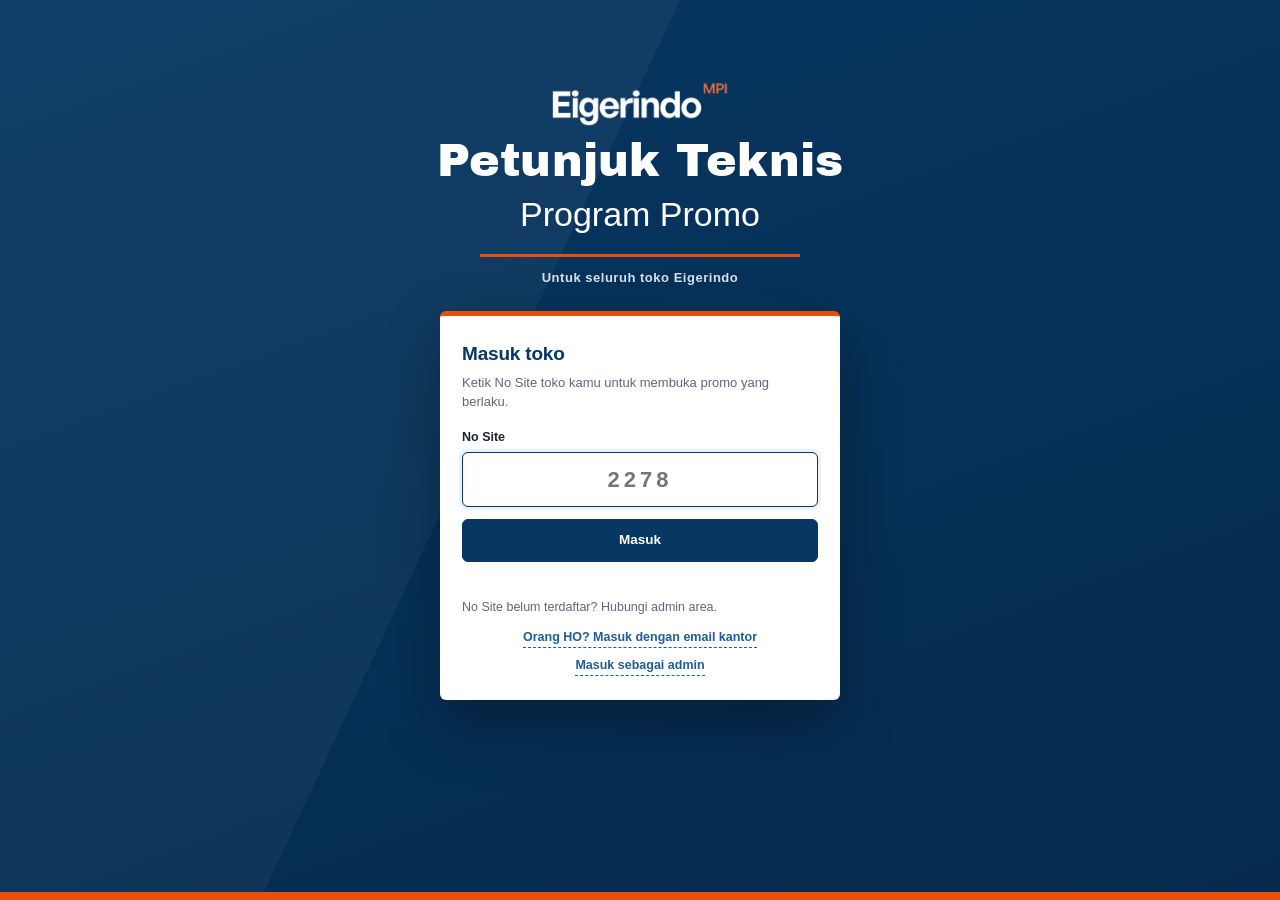
<file: index.html>
<!doctype html>
<html lang="id">
<head>
<meta charset="utf-8">
<meta name="viewport" content="width=device-width, initial-scale=1, viewport-fit=cover">
<title>Promo Eigerindo</title>
<meta name="theme-color" content="#073763">
<link rel="icon" type="image/svg+xml" href="img/icon.svg">
<link rel="icon" type="image/png" sizes="32x32" href="img/icon-32.png">
<link rel="apple-touch-icon" href="img/icon-180.png">
<link rel="manifest" href="manifest.json">
<link rel="preconnect" href="https://fonts.googleapis.com">
<link rel="preconnect" href="https://fonts.gstatic.com" crossorigin>
<link href="https://fonts.googleapis.com/css2?family=Archivo+Black&display=swap" rel="stylesheet">
<link rel="stylesheet" href="app.css?v=19">
<style>
/* ---------- kartu promo ---------- */
.pcard{all:unset;box-sizing:border-box;cursor:pointer;display:flex;flex-direction:column;gap:7px;background:#fff;border:1px solid var(--line);
  border-radius:18px;padding:14px 15px;position:relative;overflow:hidden;min-height:150px}
.pcard::before{content:"";position:absolute;left:0;top:0;bottom:0;width:5px;background:var(--c)}
.pcard:hover,.pcard:focus-visible{box-shadow:0 10px 26px rgba(11,27,74,.13)}
.pcard .cat{align-self:flex-start;font-size:10.5px;font-weight:800;letter-spacing:.04em;text-transform:uppercase;color:var(--c);background:color-mix(in srgb,var(--c) 12%,#fff);border-radius:7px;padding:3px 8px}
.pcard b{font-size:15px;line-height:1.3;color:var(--ink)}
.pcard .meta{font-size:12.5px;color:var(--muted);line-height:1.45;display:flex;flex-direction:column;gap:2px}
.pcard .meta span{display:flex;gap:6px;align-items:flex-start}
.pcard .meta svg{width:14px;height:14px;flex:none;margin-top:2px;color:var(--brand-3)}
.tg{align-self:flex-start;font-size:11.5px;font-weight:700;border-radius:999px;padding:3px 10px;background:var(--tint);color:var(--brand)}
.tg.ok{background:var(--ok-bg);color:var(--ok)}.tg.warm{background:var(--orange-tint);color:var(--orange-2)}.tg.hot{background:var(--bad-bg);color:var(--bad)}
.cards{display:grid;grid-template-columns:repeat(auto-fill,minmax(250px,1fr));gap:12px}
.hscroll>.pcard{flex:0 0 min(280px,84%)}
@media (min-width:960px){.hscroll>.pcard{flex:none}}

/* ---------- kalender ---------- */
table.cg{width:100%;border-collapse:separate;border-spacing:4px;table-layout:fixed}
.cg th{font-size:11.5px;color:var(--muted);font-weight:700;padding-bottom:2px}
.cg td{vertical-align:top;height:58px;border-radius:12px;background:var(--tint);padding:5px 6px;cursor:pointer}
.cg td.off{background:transparent;cursor:default}
.cg td.we{background:#F8F2EC}
.cg td.today{outline:2.5px solid var(--orange);outline-offset:-1px}
.cg td.sel{background:var(--brand)}.cg td.sel .dn{color:#fff}
.cg .dn{font-size:12px;font-weight:700;color:var(--muted)}
.cg td.has .dn{color:var(--ink)}
.cg .dots{display:flex;flex-wrap:wrap;gap:3px;margin-top:4px}
.cg .dot{width:7px;height:7px;border-radius:50%;background:var(--c)}
.legend{display:flex;flex-wrap:wrap;gap:6px 14px;font-size:12px;color:var(--muted);margin-top:10px}
.legend i{display:inline-block;width:9px;height:9px;border-radius:50%;background:var(--c);margin-right:6px}
.gantt{overflow-x:auto}
table.gt{border-collapse:separate;border-spacing:0;font-size:11px;width:100%;min-width:640px}
.gt th{font-weight:700;color:var(--muted);padding:3px 0;text-align:center;min-width:17px}
.gt th.nm,.gt td.nm{text-align:left;min-width:170px;max-width:220px;padding:5px 10px 5px 0;font-size:12.5px;font-weight:600;position:sticky;left:0;background:#fff;z-index:1}
.gt td{height:26px;padding:2px 0;border-bottom:1px solid var(--line)}
.gt td i{display:block;height:12px;background:var(--c);border-radius:3px}
.gt .we{background:#FBF7F3}.gt .td{background:var(--orange-tint)}
.gt tr{cursor:pointer}

/* ---------- kalender gaya juknis ---------- */
.panel.kal{padding:0;overflow:hidden}
.kban{background:var(--brand-2);color:#fff;padding:16px 18px;border-bottom:5px solid var(--orange);display:flex;flex-wrap:wrap;gap:4px 16px;align-items:baseline;justify-content:space-between}
.kban h2{margin:0;font-size:18px;font-weight:800;letter-spacing:.01em;line-height:1.2}
.kban span{font-size:11.5px;color:#C9D3F0;font-weight:700;letter-spacing:.05em}
.kwrap{padding:12px;display:grid;gap:14px}
.kcal{--bh:20px;min-width:0;border:1px solid var(--line);border-radius:14px;overflow:hidden}
.kdn{display:grid;grid-template-columns:repeat(7,minmax(0,1fr));text-align:center;font-size:11px;font-weight:800;color:var(--brand-2);letter-spacing:.05em;padding:8px 0;background:var(--tint)}
.kdn .we{color:var(--orange-2)}
.wk{display:grid;grid-template-columns:repeat(7,minmax(0,1fr));row-gap:3px;min-height:58px;border-top:1px solid var(--line)}
.kd{grid-row:1/-1;border-left:1px solid var(--line);padding:4px 5px;cursor:pointer;background:#fff;min-width:0}
.kd:first-child{border-left:0}
.kd span{font-size:12px;font-weight:700;display:inline-block;min-width:20px;text-align:center}
.kd.we span{color:var(--orange-2)}
.kd.off{background:var(--bg);cursor:default}
.kd.today span{background:var(--orange);color:#fff;border-radius:999px;padding:0 6px}
.kd.sel{background:var(--tint)}
.kb{all:unset;box-sizing:border-box;cursor:pointer;z-index:1;margin:0 2px;height:var(--bh);border-radius:6px;background:var(--c);color:#fff;font-size:10.5px;font-weight:700;
  padding:0 6px;line-height:var(--bh);white-space:nowrap;overflow:hidden;text-overflow:ellipsis;min-width:0;box-shadow:0 1px 3px rgba(11,27,74,.18)}
.kb:hover,.kb:focus-visible{filter:brightness(1.1)}
.kside{background:#fff;border:1px solid var(--line);border-radius:14px;padding:14px}
.kside h3{margin:0 0 10px;font-size:13.5px;letter-spacing:.03em;text-transform:uppercase;color:var(--brand-2)}
.kgh{background:var(--c);color:#fff;font-weight:800;font-size:12px;letter-spacing:.05em;text-transform:uppercase;border-radius:9px;padding:7px 12px}
.kg ul{list-style:none;margin:6px 0 12px;padding:0 4px}
.kg li button{all:unset;box-sizing:border-box;cursor:pointer;display:flex;gap:8px;align-items:baseline;font-size:13px;padding:4px 0;line-height:1.35;width:100%}
.kg li button:not(.hutl)::before{content:"";width:5px;height:5px;border-radius:50%;background:var(--muted);flex:none;transform:translateY(-2px)}
.kg li button:hover{color:var(--brand)}
.hut{display:inline-block;width:9px;height:9px;border-radius:50%;background:var(--orange-2);flex:none}
.knote{font-size:12px;color:var(--orange-2);margin:4px 0 0;display:flex;gap:8px;align-items:baseline;font-weight:600}
@media (min-width:960px){
  .kwrap{grid-template-columns:minmax(0,2.1fr) minmax(250px,.9fr);padding:18px;align-items:start}
  .kcal{--bh:24px}.wk{min-height:88px}.kb{font-size:11.5px;padding:0 8px}
  .kban{padding:20px 24px}.kban h2{font-size:24px}.kban span{font-size:13px}
}
@media (max-width:420px){.kcal{--bh:18px}.kb{font-size:9.5px;padding:0 4px;margin:0 1px;border-radius:4px}.kd{padding:3px 2px}.kd span{font-size:11px}.kwrap{padding:8px}}

/* ---------- memo & list ---------- */
.memo{border:1px solid var(--line);border-left:5px solid var(--orange);border-radius:16px;padding:14px 15px;margin-bottom:10px;background:#fff}
.memo h4{margin:0 0 6px;font-size:15px}
.memo ul{margin:0;padding-left:18px;font-size:13.5px;line-height:1.6}
.memo .tab{margin-top:10px;font-size:12.5px;border-top:1px solid var(--line);padding-top:8px;color:var(--muted);white-space:pre-wrap}
.xl{display:flex;flex-direction:column;gap:8px}
.xl a{display:flex;align-items:center;gap:12px;background:#fff;border:1px solid var(--line);border-radius:14px;padding:11px 13px;text-decoration:none;color:var(--ink)}
.xl a:hover{border-color:var(--brand)}
.xl .x{width:38px;height:38px;flex:none;border-radius:11px;background:#E7F4EC;color:#107C41;display:grid;place-items:center}
.xl .x svg{width:20px;height:20px}
.xl b{display:block;font-size:13.5px}.xl small{display:block;color:var(--muted);font-size:12px}
.xl .go{margin-left:auto;color:var(--brand-3)}.xl .go svg{width:18px;height:18px}
.olist .r{display:flex;align-items:center;gap:10px;padding:9px 0;border-top:1px solid var(--line)}
.olist .r:first-child{border-top:0}
.olist .av{width:34px;height:34px;border-radius:11px;background:var(--tint);color:var(--brand);display:grid;place-items:center;font-weight:800;font-size:11px;flex:none}
.olist .r b{display:block;font-size:13.5px}.olist .r small{color:var(--muted);font-size:12px}
.olist .t{margin-left:auto;font-size:12px;color:var(--muted);white-space:nowrap}
.filters{display:flex;flex-wrap:wrap;gap:8px;margin-bottom:12px;align-items:center}

/* ---------- detail promo ---------- */
.dcat{display:inline-block;font-size:11px;font-weight:800;letter-spacing:.04em;text-transform:uppercase;color:#fff;background:var(--c);border-radius:7px;padding:3px 9px}
.drawer h2{margin:8px 0 6px;font-size:21px;font-weight:800;letter-spacing:-.015em;color:var(--brand)}
.drawer h3{margin:20px 0 8px;font-size:13.5px;letter-spacing:.03em;text-transform:uppercase;color:var(--brand-2)}
.sk{width:100%;border-collapse:collapse;font-size:13.5px;background:#fff;border-radius:14px;overflow:hidden}
.sk th{text-align:left;width:128px;color:var(--muted);font-weight:600;padding:9px 12px;border-bottom:1px solid var(--line);vertical-align:top}
.sk td{padding:9px 12px;border-bottom:1px solid var(--line)}
.sk tr:last-child th,.sk tr:last-child td{border-bottom:0}
.lst{margin:0;padding:12px 14px 12px 32px;font-size:13.5px;line-height:1.6;background:#fff;border-radius:14px}
.tips{background:var(--orange-tint);border-radius:14px;padding:11px 13px;font-size:13.5px;margin-top:10px}
.ex{background:#fff;border:1px solid var(--line);border-radius:14px;padding:11px 13px;margin-bottom:8px}
.ex-h{display:flex;align-items:center;gap:8px}
.ex-h .n{width:24px;height:24px;flex:none;border-radius:50%;background:var(--c);color:#fff;display:grid;place-items:center;font-weight:800;font-size:12px}
.ex-h b{flex:1;color:var(--c);font-size:13.5px}
.ex p{margin:6px 0 0;font-size:13px}
.ex-r{display:flex;justify-content:space-between;gap:8px;background:var(--bg);border-radius:10px;padding:7px 10px;margin-top:6px;font-size:13px}
.ex-r b{color:var(--ok);white-space:nowrap}.ex.no .ex-r b{color:var(--muted)}

/* ---------- login toko ---------- */
.gate input#siteIn{font-size:22px;letter-spacing:.18em;text-align:center;font-weight:800;color:var(--brand)}
@media (min-width:960px){
  .cg td{height:76px}
  .sheet .hello{margin-bottom:16px}
}
.kag{margin-top:14px;border-top:1px solid var(--line);padding-top:12px}
.kag h4{margin:0 0 6px;font-size:13px;letter-spacing:.03em;text-transform:uppercase;color:var(--brand-2)}
.kai{all:unset;box-sizing:border-box;cursor:pointer;display:flex;align-items:center;gap:10px;width:100%;padding:8px 6px;border-radius:10px}
.kai:hover,.kai:focus-visible{background:var(--tint)}
.kai>i{width:10px;height:34px;border-radius:4px;background:var(--c);flex:none}
.kai>span{flex:1;min-width:0}
.kai b{display:block;font-size:13.5px;line-height:1.3;color:var(--ink)}
.kai small{display:block;font-size:12px;color:var(--muted)}
.kai .tg{flex:none}

/* ---------- list artikel & cek stok ---------- */
.mcbar{display:flex;flex-wrap:wrap;gap:8px;align-items:center;margin-bottom:10px}
.mcact{display:flex;gap:6px;margin-left:auto}
.mcg>summary{list-style:none;cursor:pointer;display:flex;align-items:center;gap:6px 10px;flex-wrap:wrap}
.mcg>summary::-webkit-details-marker{display:none}
.mcg>summary::before{content:"";width:8px;height:8px;border-right:2.5px solid currentColor;border-bottom:2.5px solid currentColor;transform:rotate(-45deg);transition:transform .15s;flex:none;margin-right:2px}
.mcg[open]>summary::before{transform:rotate(45deg)}
.mcg>summary .mn{font-weight:800;min-width:0}
.mcg>summary .ms{font-size:12px;opacity:.85;font-weight:600}
.mcg>summary .mb{margin-left:auto;font-size:11.5px;font-weight:800;border-radius:999px;padding:2px 9px;background:var(--orange-tint);color:var(--orange-2);white-space:nowrap}
.mcg>summary .mb.ok{background:var(--ok-bg);color:var(--ok)}
.mc1{border:1px solid var(--line);border-radius:16px;margin-top:10px;background:#fff;overflow:hidden}
.mc1>summary{padding:12px 14px;background:var(--brand);color:#fff;font-size:14.5px}
.mc1>summary .mb{background:#fff}
.mc1>summary .mb.ok{background:#fff;color:var(--ok)}
.mc2>summary{padding:10px 14px;background:var(--tint);color:var(--brand-2);border-top:1px solid var(--line);font-size:13.5px}
.mc3>summary{padding:9px 14px 9px 24px;border-top:1px solid var(--line);font-size:13px;color:var(--ink)}
.mc3>summary .mn{font-weight:700}
.mcrows{padding:0 12px 4px 24px;border-top:1px solid var(--line)}
.mcrows .crow:last-child{border-bottom:0}
@media (max-width:640px){.mc3>summary{padding-left:16px}.mcrows{padding:0 8px 4px 10px}.mcact{margin-left:0}}
@media (prefers-reduced-motion:reduce){.mcg>summary::before{transition:none}}

.pr{display:flex;flex-wrap:wrap;align-items:baseline;gap:2px 7px;margin:5px 0 2px}
.pr .dsc{background:var(--bad);color:#fff;font-size:11px;font-weight:800;border-radius:6px;padding:1px 6px;align-self:center}
.pr b{font-size:15.5px;font-weight:800;color:var(--orange-2);letter-spacing:-.01em}
.pr s{font-size:12.5px;color:var(--muted)}
.pr b.nm{color:var(--ink)}
.pr small{font-size:11.5px;color:var(--muted)}

.xl .xb{all:unset;box-sizing:border-box;cursor:pointer;display:flex;align-items:center;gap:12px;background:#fff;border:1px solid var(--line);border-radius:14px;padding:11px 13px;color:var(--ink)}
.xl .xb:hover,.xl .xb:focus-visible{border-color:var(--brand)}
.drop{position:relative;display:grid;place-items:center;gap:4px;border:2px dashed var(--line-2);border-radius:18px;padding:26px 16px;text-align:center;cursor:pointer;background:var(--tint)}
.drop:hover,.drop.over{border-color:var(--orange);background:var(--orange-tint)}
.drop .di{width:52px;height:52px;border-radius:16px;background:#fff;color:var(--orange);display:grid;place-items:center;box-shadow:0 4px 12px rgba(11,27,74,.08);margin-bottom:6px}
.drop .di svg{width:26px;height:26px}
.drop b{font-size:15px;color:var(--brand)}
.drop input{position:absolute;width:1px;height:1px;opacity:0}
.note{background:var(--tint);border-left:4px solid var(--brand-3);border-radius:12px;padding:10px 13px;font-size:13px;margin:12px 0}
.note.warn{background:var(--orange-tint);border-left-color:var(--orange)}
.lchips{display:flex;flex-wrap:wrap;gap:6px;margin:10px 0 14px}
.ktiles{display:grid;grid-template-columns:repeat(2,minmax(0,1fr));gap:10px}
.kt{border-radius:16px;padding:12px 14px;background:var(--tint)}
.kt span{display:block;font-size:12px;font-weight:700;color:var(--muted)}
.kt b{display:block;font-size:24px;font-weight:800;letter-spacing:-.02em;color:var(--brand);line-height:1.15}
.kt small{font-size:12px;color:var(--muted)}
.kt.ok{background:var(--ok-bg)}.kt.ok b{color:var(--ok)}
.kt.warn{background:var(--orange-tint)}.kt.warn b{color:var(--orange-2)}
.ctbl{width:100%;border-collapse:collapse;font-size:13px}
.ctbl th{text-align:left;font-size:11.5px;color:var(--muted);font-weight:700;padding:7px 8px;border-bottom:2px solid var(--line);white-space:nowrap}
.ctbl td{padding:8px;border-bottom:1px solid var(--line)}
.ctbl td.r,.ctbl th.r{text-align:right;font-variant-numeric:tabular-nums}
.ctbl tr.lk{cursor:pointer}.ctbl tr.lk:hover td{background:var(--tint)}
.cwrap{overflow-x:auto;margin:0 -4px}
.crow{display:grid;grid-template-columns:minmax(0,1fr) auto;gap:6px 12px;padding:11px 2px;border-bottom:1px solid var(--line)}
.crow.hasf{grid-template-columns:64px minmax(0,1fr) auto;align-items:start}
.lvt .pth{width:48px;height:48px;border-radius:9px}
.crow b{font-size:13.5px;line-height:1.3}
.crow .sub{font-size:12px;color:var(--muted)}
.crow .lc{display:flex;flex-wrap:wrap;gap:4px;margin-top:5px}
.crow .lc span{font-size:11px;font-weight:700;border-radius:7px;padding:2px 7px;background:var(--tint);color:var(--brand)}
.crow .bins{font-size:11.5px;color:var(--muted);margin-top:4px;font-family:ui-monospace,Menlo,Consolas,monospace}
.crow .q{text-align:right;white-space:nowrap}
.crow .q div{font-size:12px;color:var(--muted)}
.crow .q div b{font-size:15px;color:var(--ink);margin-left:4px}
.crow .q .tg{margin-top:4px;display:inline-block}
.cfil{display:flex;flex-wrap:wrap;gap:8px;align-items:center;margin:4px 0 6px}
.cfil .inp{flex:1 1 180px;width:auto}
.lvt{width:100%;border-collapse:collapse;font-size:12.5px;background:#fff;border-radius:12px;overflow:hidden}
.lvt th{text-align:left;padding:8px 10px;background:var(--tint);color:var(--brand);font-size:11.5px;position:sticky;top:0}
.lvt td{padding:7px 10px;border-top:1px solid var(--line)}
@media (min-width:960px){.ktiles{grid-template-columns:repeat(4,minmax(0,1fr))}.kt b{font-size:28px}}
</style>
<link rel="stylesheet" href="ppt.css?v=23">
</head>
<body class="locked">

<div class="gate" id="gate">
  <img class="glogo" src="img/logo-white.png" alt="Eigerindo MPI">
  <div class="gcover"><b>Petunjuk Teknis</b><span>Program Promo</span><i></i><small>Untuk seluruh toko Eigerindo</small></div>
  <form class="box" onsubmit="return false">
    <h1>Masuk toko</h1>
    <p class="lead" id="gateLead">Ketik No Site toko kamu untuk membuka promo yang berlaku.</p>
    <label for="siteIn" id="siteLbl">No Site</label>
    <input id="siteIn" class="inp" inputmode="numeric" autocomplete="username" placeholder="2278" maxlength="80">
    <div id="pwWrap" hidden style="margin-top:10px"><label for="pwIn" id="pwLbl">Password admin</label><input id="pwIn" class="inp" type="password" autocomplete="current-password"></div>
    <button class="btn primary block" id="gateGo" style="margin-top:12px">Masuk</button>
    <div class="err" id="gateErr"></div>
    <p class="small muted" id="gNote" style="margin:6px 0 0">No Site belum terdaftar? Hubungi admin area.</p>
    <p class="small gmodes" id="gModes"><button type="button" class="lnk" data-mode="ho">Orang HO? Masuk dengan email kantor</button><button type="button" class="lnk" data-mode="admin">Masuk sebagai admin</button></p>
    <p class="small gmodes" id="gBack" hidden><button type="button" class="lnk" data-mode="toko">Kembali masuk dengan No Site</button><button type="button" class="lnk" id="hoResend" hidden>Kirim ulang kode</button></p>
  </form>
</div>

<aside class="side" aria-label="Menu">
  <img class="logo" src="img/logo-white.png" alt="Eigerindo MPI">
  <nav class="snav" id="snav"></nav>
  <div class="foot" id="sfoot"></div>
</aside>

<header class="topbar">
  <img class="logo" src="img/logo-white.png" alt="Eigerindo MPI">
  <span class="ttl" id="tbTitle"></span>
  <span class="sp"></span>
  <button class="onl" id="tbOnline" title="Siapa yang sedang online"></button>
  <button class="ibtn" id="tbOut" title="Keluar"></button>
</header>

<main class="stage"><div class="inner" id="view"><div class="loading"><span class="spin"></span>Memuat promo…</div></div></main>

<nav class="bnav" id="bnav" aria-label="Navigasi"></nav>
<div id="toast" class="toast" role="status" aria-live="polite"></div>

<script src="config.js"></script>
<script src="icons.js?v=22"></script>
<script src="slide.js?v=19"></script>
<script src="matpom.js?v=23"></script>
<script src="artikel.js?v=21"></script>
<script src="foto.js?v=18"></script>
<script>
'use strict';
var CFG = window.PROMO_CFG || {};
var $ = function (s, r) { return (r || document).querySelector(s); };
var $$ = function (s, r) { return Array.prototype.slice.call((r || document).querySelectorAll(s)); };
var esc = function (s) { return String(s == null ? '' : s).replace(/[&<>"']/g, function (c) { return ({ '&': '&amp;', '<': '&lt;', '>': '&gt;', '"': '&quot;', "'": '&#39;' })[c]; }); };
var pad = function (n) { return ('0' + n).slice(-2); };
var MON = ['Jan', 'Feb', 'Mar', 'Apr', 'Mei', 'Jun', 'Jul', 'Agu', 'Sep', 'Okt', 'Nov', 'Des'];
var MONL = ['Januari', 'Februari', 'Maret', 'April', 'Mei', 'Juni', 'Juli', 'Agustus', 'September', 'Oktober', 'November', 'Desember'];
var DOW = ['Minggu', 'Senin', 'Selasa', 'Rabu', 'Kamis', 'Jumat', 'Sabtu'];
var fmtDate = function (iso) { if (!iso) return '–'; var a = iso.split('-'); return +a[2] + ' ' + MON[+a[1] - 1] + ' ' + a[0]; };
var fmtDateS = function (iso) { if (!iso) return '–'; var a = iso.split('-'); return +a[2] + ' ' + MON[+a[1] - 1]; };
var fmtMonth = function (m) { var a = String(m || '').split('-'); return MONL[+a[1] - 1] ? MONL[+a[1] - 1] + ' ' + a[0] : String(m || ''); };
var dimOf = function (m) { var a = m.split('-'); return new Date(+a[0], +a[1], 0).getDate(); };
var dowOf = function (iso) { var a = iso.split('-'); return new Date(+a[0], +a[1] - 1, +a[2]).getDay(); };
function dayDiff(a, b) { var p = a.split('-').map(Number), q = b.split('-').map(Number); return Math.round((Date.UTC(q[0], q[1] - 1, q[2]) - Date.UTC(p[0], p[1] - 1, p[2])) / 864e5); }
function todayISO() { var d = new Date(); return d.getFullYear() + '-' + pad(d.getMonth() + 1) + '-' + pad(d.getDate()); }
function toast(m, ms) { var t = $('#toast'); t.textContent = m; t.classList.add('on'); clearTimeout(toast._t); toast._t = setTimeout(function () { t.classList.remove('on'); }, ms || 2600); }
var LS = { get: function (k) { try { return localStorage.getItem(k) || ''; } catch (e) { return ''; } },
           set: function (k, v) { try { v ? localStorage.setItem(k, v) : localStorage.removeItem(k); } catch (e) {} } };

/* Google Sheets kadang mengembalikan bulan sebagai tanggal panjang; ubah ke "2026-10" */
var MEN = { Jan: 1, Feb: 2, Mar: 3, Apr: 4, May: 5, Jun: 6, Jul: 7, Aug: 8, Sep: 9, Oct: 10, Nov: 11, Dec: 12 };
function normMonth(v) {
  var t = String(v == null ? '' : v), m = t.match(/^(\d{4})-(\d{1,2})/);
  if (m) return m[1] + '-' + pad(m[2]);
  m = t.match(/\b(Jan|Feb|Mar|Apr|May|Jun|Jul|Aug|Sep|Oct|Nov|Dec)[a-z]*\s+\d{1,2}\s+(\d{4})/);
  return m ? m[2] + '-' + pad(MEN[m[1]]) : t;
}
function normData(d) {
  if (!d) return d;
  (d.promos || []).forEach(function (p) { p.month = normMonth(p.month); p.cat = normCat(p.cat); });
  (d.memos || []).forEach(function (x) { x.month = normMonth(x.month); });
  var b = {}; Object.keys(d.bulan || {}).forEach(function (k) { b[normMonth(k)] = d.bulan[k]; }); d.bulan = b;
  var ms = {}; (d.months || []).forEach(function (k) { ms[normMonth(k)] = 1; });
  d.months = Object.keys(ms).filter(function (k) { return /^\d{4}-\d{2}$/.test(k); }).sort();
  return d;
}
/* urutan prioritas kategori: Event paling atas */
var CAT_ORDER = CFG.ORDER || ['Event', 'Reguler', 'Bazaar', 'Banking', 'EAC', 'Tambahan', 'Lainnya'];
var PPT_CAT = { Reguler: '#1E40AF', Event: '#006064', Bazaar: '#E8500A', Banking: '#1A237E', EAC: '#6A1B9A', Tambahan: '#AD1457', Lainnya: '#5A6482' };
var CAT_LABEL = { Bazaar: 'Bazaar + FS' };
function normCat(c) {
  var t = String(c || '').toLowerCase();
  if (/regul/.test(t)) return 'Reguler';
  if (/event/.test(t)) return 'Event';
  if (/bazaa?r|factory|\bfs\b/.test(t)) return 'Bazaar';
  if (/bank|kartu/.test(t)) return 'Banking';
  if (/\beac\b|adventure club/.test(t)) return 'EAC';
  if (/tambah|lain2|additional/.test(t)) return 'Tambahan';
  var s = String(c || '').trim(); return s ? s.charAt(0).toUpperCase() + s.slice(1).toLowerCase() : 'Lainnya';
}
function catLabel(c) { return CAT_LABEL[c] || c; }
function catRank(c) { var i = CAT_ORDER.indexOf(c); return i < 0 ? CAT_ORDER.length : i; }
function byPrio(a, b) { return catRank(a.cat) - catRank(b.cat) || (a.sort || 0) - (b.sort || 0); }

var App = { token: '', site: null, data: null, online: [], month: '', cat: '', q: '', tab: 'on', day: '', today: todayISO(), view: 'home' };

/* ------------------------------------------------------------ API --- */
function fetchT(url, init, ms) {
  var ctl = typeof AbortController !== 'undefined' ? new AbortController() : null, tm = ctl ? setTimeout(function () { ctl.abort(); }, ms) : 0;
  return fetch(url, Object.assign({}, init, ctl ? { signal: ctl.signal } : {})).then(function (r) { if (tm) clearTimeout(tm); return r; }, function (e) {
    if (tm) clearTimeout(tm);
    if (e && e.name === 'AbortError') throw Object.assign(new Error('Server tidak menjawab. Coba lagi beberapa saat.'), { code: 'timeout' });
    throw Object.assign(new Error('Tidak bisa terhubung. Cek koneksi internet.'), { code: 'network' });
  });
}
function readJson(r) { return r.text().then(function (t) { try { return JSON.parse(t); } catch (e) { throw Object.assign(new Error('Jawaban server tidak valid.'), { code: 'server' }); } }); }
function chk(j) { if (j && j.error) throw Object.assign(new Error(j.message || j.error), { code: j.error }); return j; }
function api(a, extra) {
  var u = new URL(CFG.API); u.searchParams.set('a', a); if (App.token) u.searchParams.set('t', App.token);
  Object.keys(extra || {}).forEach(function (k) { u.searchParams.set(k, extra[k]); });
  return fetchT(u.toString(), { redirect: 'follow' }, 45000).then(readJson).then(chk);
}
if (window.MP) MP.setup({ api: api, post: post, toast: toast,
  role: function () { return App.admin ? 'admin' : App.ho ? 'ho' : 'site'; },
  me: function () { return App.site || {}; },
  camps: function () { return (App.data && App.data.matpom) || []; },
  go: function (v) { go(v); },
  openMonitor: function (cid) { MP.openCamp(cid); go('monitor'); } });
if (window.SlideView) SlideView.fetch = function (ids) { return api('img', { ids: ids.join(',') }).then(function (r) { return r.imgs || {}; }); };
function post(body) {
  return fetchT(CFG.API, { method: 'POST', redirect: 'follow', headers: { 'Content-Type': 'text/plain;charset=utf-8' },
    body: JSON.stringify(Object.assign({ t: App.token }, body)) }, 60000).then(readJson).then(chk);
}

/* ---------------------------------------------------------- login --- */
/* mode gerbang: toko (No Site) · admin (ID + password) · ho (email kantor + kode dari email) */
function setMode(m) {
  var i = $('#siteIn'), pw = $('#pwIn'); App._mode = m; App._admMode = m === 'admin'; App._hoSent = '';
  var T = { toko: ['No Site', '2278', 'numeric', 'Ketik No Site toko kamu untuk membuka promo yang berlaku.', 'Masuk'],
            admin: ['ID admin', 'ID admin, mis. 220450-Nama', 'text', 'Masuk sebagai admin promo.', 'Masuk'],
            ho: ['Email kantor', 'nama@eigerindo.co.id', 'email', 'Untuk tim HO. Kode masuk akan dikirim ke email kantor kamu.', 'Kirim kode'] }[m];
  i.classList.toggle('txt', m !== 'toko'); pw.classList.remove('otp');
  $('#siteLbl').textContent = T[0]; i.placeholder = T[1]; i.setAttribute('inputmode', T[2]); i.type = m === 'ho' ? 'email' : 'text';
  $('#gateLead').textContent = T[3]; $('#gateGo').textContent = T[4];
  $('#pwWrap').hidden = m !== 'admin'; $('#pwLbl').textContent = 'Password admin'; pw.type = 'password'; pw.removeAttribute('inputmode'); pw.removeAttribute('maxlength'); pw.value = '';
  $('#gModes').hidden = m !== 'toko'; $('#gNote').hidden = m !== 'toko'; $('#gBack').hidden = m === 'toko'; $('#hoResend').hidden = true;
  $('.gate .box h1').textContent = m === 'ho' ? 'Masuk HO' : m === 'admin' ? 'Masuk admin' : 'Masuk toko';
  $('#gateErr').textContent = ''; i.value = ''; i.focus();
}
function setAdminMode(on) { setMode(on ? 'admin' : 'toko'); }
function hoSend() {
  var email = ($('#siteIn').value || '').trim(), b = $('#gateGo');
  if (!email) { $('#gateErr').textContent = 'Isi email kantor dulu.'; return; }
  b.disabled = true; b.textContent = 'Mengirim kode…'; $('#gateErr').textContent = '';
  post({ a: 'hoCode', email: email }).then(function (r) {
    App._hoSent = r.email; b.disabled = false; b.textContent = 'Masuk';
    $('#pwWrap').hidden = false; $('#pwLbl').textContent = 'Kode 6 digit dari email';
    var pw = $('#pwIn'); pw.type = 'text'; pw.setAttribute('inputmode', 'numeric'); pw.setAttribute('maxlength', '6'); pw.setAttribute('autocomplete', 'one-time-code'); pw.classList.add('otp'); pw.value = ''; pw.focus();
    $('#hoResend').hidden = false;
    $('#gateLead').innerHTML = 'Kode dikirim ke <b>' + esc(r.email) + '</b>, berlaku ' + r.minutes + ' menit. Tidak masuk? Cek folder Spam/Junk.';
  }).catch(function (e) { b.disabled = false; b.textContent = 'Kirim kode'; $('#gateErr').textContent = e.message || 'Gagal mengirim kode.'; });
}
function hoVerify() {
  var code = ($('#pwIn').value || '').replace(/\D/g, ''), b = $('#gateGo');
  if (code.length !== 6) { $('#gateErr').textContent = 'Kode terdiri dari 6 angka.'; return; }
  b.disabled = true; b.textContent = 'Memeriksa…';
  post({ a: 'hoLogin', email: App._hoSent, code: code, ua: navigator.userAgent.slice(0, 100) }).then(function (r) {
    b.disabled = false; b.textContent = 'Masuk';
    App.token = r.token; App.site = r.site; App.admin = false; App.ho = true; LS.set('promo_tok', r.token);
    setMode('toko'); hideGate(); boot();
  }).catch(function (e) {
    b.disabled = false; b.textContent = 'Masuk'; $('#gateErr').textContent = e.message || 'Gagal masuk.';
    if (e.code === 'expired' || e.code === 'limit') { $('#pwWrap').hidden = true; App._hoSent = ''; $('#gateGo').textContent = 'Kirim kode'; }
  });
}
function showGate(msg) { document.body.classList.add('locked'); $('#gate').hidden = false; $('#gateErr').textContent = msg || ''; setTimeout(function () { $('#siteIn').focus(); }, 60); }
function hideGate() { document.body.classList.remove('locked'); $('#gate').hidden = true; }
function doLogin() {
  if (App._mode === 'ho') { if (App._hoSent && $('#siteIn').value.trim().toLowerCase() === App._hoSent) hoVerify(); else hoSend(); return; }
  var code = ($('#siteIn').value || '').trim(), b = $('#gateGo'), pw = $('#pwIn').value;
  if (!code) { $('#gateErr').textContent = App._admMode ? 'Isi ID admin dulu.' : 'Isi No Site toko dulu.'; return; }
  if (/@/.test(code) && App._mode !== 'ho') { setMode('ho'); $('#siteIn').value = code; hoSend(); return; }
  if (/[A-Za-z]/.test(code) && !App._admMode) { setAdminMode(true); $('#siteIn').value = code; $('#pwIn').focus(); return; }
  b.disabled = true; b.textContent = 'Memeriksa…';
  post({ a: 'login', site: code, pw: pw, ua: navigator.userAgent.slice(0, 100) }).then(function (r) {
    b.disabled = false; b.textContent = 'Masuk';
    App.token = r.token; App.site = r.site; App.admin = !!r.admin; LS.set('promo_tok', r.token); $('#pwIn').value = '';
    if (r.admin) { LS.set('promo_admin', r.token); LS.set('promo_adminName', r.site.id || r.site.name); }
    hideGate(); boot();
  }).catch(function (e) {
    b.disabled = false; b.textContent = 'Masuk';
    if (e.code === 'needpw') { if (!App._admMode) { setAdminMode(true); $('#siteIn').value = code; } $('#pwIn').focus(); }
    $('#gateErr').textContent = e.message || 'Gagal masuk.';
  });
}
function doLogout() {
  if (!confirm('Keluar dari halaman promo?')) return;
  post({ a: 'logout' }).catch(function () {});
  if (App.admin) LS.set('promo_admin', '');
  App.token = ''; App.admin = false; App.ho = false; LS.set('promo_tok', ''); stopPing();
  $('#siteIn').value = ''; showGate('Kamu sudah keluar.');
}

/* ----------------------------------------------------------- boot --- */
function boot() {
  $('#view').innerHTML = '<div class="loading"><span class="spin"></span>Memuat promo…</div>';
  api('boot').then(function (r) {
    App.site = r.site; App.admin = !!r.admin; App.ho = !!r.ho; App.data = normData(r.data); App.online = r.online || []; App.today = r.serverDate || todayISO(); App.rev = r.rev || ''; App.loadedAt = Date.now();
    if (!App.month || r.data.months.indexOf(App.month) < 0) App.month = pickMonth(r.data.months);
    readHash(); render(); startPing();
  }).catch(function (e) {
    if (e.code === 'auth') { App.token = ''; LS.set('promo_tok', ''); showGate('Sesi berakhir, masukkan No Site lagi.'); return; }
    $('#view').innerHTML = '<div class="sheet"><div class="empty">Data belum bisa dimuat.<br><b>' + esc(e.message) + '</b><br><button class="btn" style="margin-top:12px" onclick="boot()">Coba lagi</button></div></div>';
  });
}
function pickMonth(ms) {
  if (!ms.length) return '';
  var live = null;
  (App.data.promos || []).forEach(function (p) { if (!live && state(p).on) live = p.month; });
  return live || (ms.indexOf(App.today.slice(0, 7)) >= 0 ? App.today.slice(0, 7) : ms[ms.length - 1]);
}

/* --------------------------------------------------- status promo --- */
function state(p) {
  var D = App.today, rs = p.ranges || [], on = false, end = null, next = null, lastEnd = '';
  rs.forEach(function (r) {
    if (D >= r[0] && D <= r[1]) { on = true; if (!end || r[1] > end) end = r[1]; }
    if (r[0] > D && (!next || r[0] < next)) next = r[0];
    if (r[1] > lastEnd) lastEnd = r[1];
  });
  if (isHeld(p)) return { hold: true, on: false, next: null, past: false, end: null, left: null, to: null };
  return { on: on, end: end, next: next, past: !on && !next, left: end ? dayDiff(D, end) : null, to: next ? dayDiff(D, next) : null };
}
function isHeld(p) { return !!(p && p.hold && p.hold.on); }
function rangeTxt(rs) {
  return (rs || []).map(function (r) {
    if (r[0] === r[1]) return fmtDateS(r[0]);
    if (r[0].slice(0, 7) === r[1].slice(0, 7)) return (+r[0].slice(8)) + '–' + fmtDateS(r[1]);
    return fmtDateS(r[0]) + ' – ' + fmtDateS(r[1]);
  }).join(', ');
}
function colorOf(cat) { return PPT_CAT[cat] || (CFG.CATS || {})[cat] || PPT_CAT.Lainnya; }
function badgeOf(S) {
  if (S.hold) return '<span class="tg held">⛔ DITAHAN, jangan dijalankan</span>';
  if (S.on) {
    if (S.left === 0) return '<span class="tg hot">Hari terakhir</span>';
    if (S.left <= 3) return '<span class="tg hot">Berakhir ' + S.left + ' hari lagi</span>';
    return '<span class="tg ok">Berjalan s/d ' + fmtDateS(S.end) + '</span>';
  }
  if (S.next) return S.to === 1 ? '<span class="tg warm">Mulai besok</span>' : '<span class="tg warm">Mulai ' + fmtDateS(S.next) + ' · ' + S.to + ' hari lagi</span>';
  return '<span class="tg">Sudah berakhir</span>';
}
function promoCard(p) {
  var H = isHeld(p);
  return '<button class="pcard' + (H ? ' held' : '') + '" data-p="' + esc(p.id) + '" style="--c:' + colorOf(p.cat) + '">'
    + '<span class="cat">' + esc(catLabel(p.cat)) + '</span><b>' + esc(p.title) + '</b>' + badgeOf(state(p))
    + (H && p.hold.note ? '<span class="hnote">' + esc(p.hold.note) + '</span>' : '')
    + '<span class="meta"><span>' + svg('cal') + esc(rangeTxt(p.ranges)) + (p.exact ? '' : ' · lihat ketentuan') + '</span>'
    + (p.minTrx && !/tidak ada/i.test(p.minTrx) ? '<span>' + svg('tag') + 'Min. ' + esc(String(p.minTrx).replace(/^\s*min(imal|\.)?\s*/i, '')) + '</span>' : '')
    + (p.excel && p.excel.length ? '<span>' + svg('sheet') + p.excel.length + ' file list artikel</span>' : '')
    + (p.extra || []).map(function (e) { return '<span class="xtra">' + svg(e.type === 'tier' ? 'list' : e.type === 'eksekusi' ? 'clock' : 'file') + (({ tier: 'Ada detail tiering', eksekusi: 'Ada teknis eksekusi', steps: 'Ada alur langkah' })[e.type] || 'Ada info tambahan') + '</span>'; }).join('') + '</span></button>';
}
function monthPromos() { return (App.data.promos || []).filter(function (p) { return p.month === App.month; }).sort(byPrio); }
function monthMemos() { return (App.data.memos || []).filter(function (m) { return m.month === App.month; }); }
function split(list) {
  var on = [], soon = [], past = [], hold = [];
  list.forEach(function (p) { var S = state(p); (S.hold ? hold : S.on ? on : S.next ? soon : past).push(p); });
  on.sort(function (a, b) { return catRank(a.cat) - catRank(b.cat) || (state(a).left || 99) - (state(b).left || 99) || byPrio(a, b); });
  soon.sort(function (a, b) { return catRank(a.cat) - catRank(b.cat) || (state(a).to || 99) - (state(b).to || 99) || byPrio(a, b); });
  return { on: on, soon: soon, past: past, hold: hold };
}
function liveHO(all) { return (App.online || []).filter(function (o) { return o.kind === 'ho' && o.ago < (all ? 3600 : 180) && !(App.ho && String(o.code) === String(App.site.code)); }); }
function liveSites() { return (App.online || []).filter(function (o) { return o.ago < 180 && o.kind === 'site'; }); }

/* --------------------------------------------------------- navigasi - */
var NAV = [['home', 'Beranda', 'home'], ['kalender', 'Kalender', 'cal'], ['jalan', 'Hari ini', 'zap'], ['info', 'Info', 'info'], ['artikel', 'Check artikel', 'sheet']];
var SNAV = [['home', 'Beranda', 'home'], ['jalan', 'Promo hari ini', 'zap'], ['kalender', 'Kalender', 'cal'], ['semua', 'Semua promo', 'list'],
            ['memo', 'Memo & update', 'memo'], ['materi', 'Materi promo', 'folder'], ['monitor', 'Monitoring materi', 'chart'], ['info', 'Info tambahan', 'info'], ['artikel', 'Check artikel promo', 'sheet'], ['cek', 'Cek stok promo', 'search']];
function go(v, extra) {
  App.view = v; if (extra) Object.assign(App, extra);
  var h = '#' + v; if (location.hash !== h) history.pushState(null, '', h);
  render(); window.scrollTo(0, 0);
}
function readHash() { var v = (location.hash || '').slice(1); if (['home', 'jalan', 'kalender', 'semua', 'memo', 'materi', 'monitor', 'info', 'artikel', 'cek', 'akun'].indexOf(v) >= 0) App.view = v; }
window.addEventListener('popstate', function () { closeDrawer(); readHash(); if (App.data) render(); });

function renderChrome() {
  var memoN = monthMemos().length, live = liveSites().length, infoN = infoCount();
  $('#bnav').innerHTML = NAV.map(function (n) {
    if (n[0] === 'jalan') return '<button class="fab' + (App.view === 'jalan' ? ' on' : '') + '" data-go="jalan"><span class="d">' + svg('zap') + '</span><span>' + n[1] + '</span></button>';
    var b = n[0] === 'info' && infoN ? '<span class="bd">' + infoN + '</span>' : '';
    return '<button data-go="' + n[0] + '" class="' + (App.view === n[0] ? 'on' : '') + '">' + svg(n[2]) + '<span>' + n[1] + '</span>' + b + '</button>';
  }).join('');
  $('#snav').innerHTML = SNAV.map(function (n) {
    var bd = n[0] === 'memo' && memoN ? '<span class="bd">' + memoN + '</span>' : n[0] === 'akun' && live ? '<span class="bd">' + live + '</span>' : n[0] === 'info' && infoN ? '<span class="bd">' + infoN + '</span>' : '';
    return '<button data-go="' + n[0] + '" class="' + (App.view === n[0] ? 'on' : '') + '">' + svg(n[2]) + n[1] + bd + '</button>';
  }).join('');
  $('#sfoot').innerHTML = App.ho
    ? 'Masuk sebagai<b><span class="admtag ho">HO</span>' + esc(App.site.name) + '</b><button class="btn sm block" id="sOut">Keluar</button>'
    : App.admin
    ? 'Masuk sebagai<b><span class="admtag">ADMIN</span>' + esc(App.site.name) + '</b><a class="btn sm block" href="admin.html" style="display:block;text-align:center;text-decoration:none;margin-top:10px">Buka halaman admin</a><button class="btn sm block" id="sOut">Keluar</button>'
    : 'Masuk sebagai<b>' + esc(App.site.code) + (App.site.name ? ' · ' + esc(App.site.name) : '') + '</b><button class="btn sm block" id="sOut">Keluar</button>';
  var TT = { home: 'Beranda', jalan: 'Promo hari ini', kalender: 'Kalender promo', semua: 'Semua promo', memo: 'Memo & update', materi: 'Materi promo', monitor: 'Monitoring materi', info: 'Info tambahan', artikel: 'Check artikel promo', cek: 'Cek stok promo', akun: 'Siapa online' };
  $('#tbTitle').innerHTML = esc(TT[App.view] || 'Beranda') + '<small>' + (App.ho ? 'HO · ' + esc(App.site.name || '') : App.admin ? 'ADMIN · ' + esc(App.site.name || '') : esc(App.site.code + ' · ' + (App.site.name || ''))) + (App.month ? ' · Juknis ' + fmtMonth(App.month) : '') + '</small>';
  var onl = live + liveHO().length + (App.online || []).filter(function (o) { return o.kind === 'admin' && o.ago < 180 && !(App.admin && o.name === App.site.name); }).length;
  $('#tbOnline').innerHTML = '<span class="dot"></span>' + onl + ' online';
  $('#tbOut').innerHTML = svg('out');
}

/* ----------------------------------------------------------- render - */
function render() {
  if (!App.data) return;
  document.title = CFG.BRAND || 'Promo Eigerindo';
  renderChrome();
  var fn = { home: vHome, jalan: vJalan, kalender: vKalender, semua: vSemua, memo: vMemo, materi: vMateri, monitor: vMonitor, info: vInfo, artikel: vArtikel, cek: vCek, akun: vAkun }[App.view] || vHome;
  $('#view').innerHTML = fn() + slideFoot({ home: 'RINGKASAN', jalan: 'PROMO HARI INI', kalender: 'KALENDER PROMO', semua: 'SEMUA PROMO', memo: 'MEMO & UPDATE', materi: 'MATERI PROMO', monitor: 'MONITORING PEMASANGAN MATERI', info: 'INFO TAMBAHAN', artikel: 'CHECK ARTIKEL PROMO', cek: 'CEK STOK PROMO', akun: 'TOKO ONLINE' }[App.view] || '');
}
function slideFoot(sec) {
  return '<footer class="pfoot"><span>EIGER ADVENTURE &nbsp;|&nbsp; JUKNIS PROMO ' + esc(fmtMonth(App.month).toUpperCase()) + (sec ? ' &nbsp;|&nbsp; ' + esc(sec) : '') + '</span><img src="img/logo-white.png" alt="Eigerindo MPI"></footer>';
}
function head(title, sub) {
  return '<div class="pagehead"><button class="back" data-go="home" aria-label="Kembali">' + svg('back') + '</button><div><h1>' + esc(title) + '</h1>'
    + (sub ? '<p>' + esc(sub) + '</p>' : '') + '</div></div>';
}
function monthSelect() {
  var ms = App.data.months;
  if (!ms.length) return '<span class="lbl">Belum ada promo</span>';
  return '<label class="lbl">Periode <select id="mSel" aria-label="Pilih bulan">' + ms.slice().reverse().map(function (m) {
    return '<option value="' + m + '"' + (m === App.month ? ' selected' : '') + '>' + fmtMonth(m) + '</option>'; }).join('') + '</select></label>';
}
function countExcel(list) { var n = 0; list.forEach(function (p) { n += (p.excel || []).length; }); return n; }

function vHome() {
  var list = monthPromos(), S = split(list), memos = monthMemos(), B = App.data.bulan[App.month] || {}, live = liveSites().length;
  var ms = App.data.months, m = App.month, mi = m ? +m.slice(5) - 1 : 0, n = m ? dimOf(m) : 30, yr = m ? m.slice(0, 4) : '';
  var per = m ? '1 – ' + n + ' ' + MONL[mi].toUpperCase() + ' ' + yr : '–';
  var sel = ms.length > 1 ? '<select id="mSel" aria-label="Pilih bulan">' + ms.slice().reverse().map(function (x) { return '<option value="' + x + '"' + (x === m ? ' selected' : '') + '>' + esc(B.period && x === m ? B.period : '1 – ' + dimOf(x) + ' ' + MONL[+x.slice(5) - 1].toUpperCase() + ' ' + x.slice(0, 4)) + '</option>'; }).join('') + '</select>' : esc(B.period || per);
  var tiles = [
    ['jalan', 'Promo hari ini', 'zap', '#1E8E3E', '#E6F4EA', S.on.length, { tab: 'on' }],
    ['kalender', 'Kalender', 'cal', '#073763', '#EAF0F7', 0],
    ['semua', 'Semua promo', 'list', '#1E40AF', '#E8EDFB', 0],
    ['cek', 'Cek stok promo', 'search', '#E8500A', '#FDEFE7', 0],
    ['artikel', 'Check artikel promo', 'sheet', '#107C41', '#E7F4EC', 0],
    ['memo', 'Memo & update', 'memo', '#AD1457', '#FBE7EF', memos.length],
    ['materi', 'Materi promo', 'folder', '#B45309', '#FEF3E2', materiOf(App.month) ? 0 : 0],
    ['info', 'Info tambahan', 'info', '#6A1B9A', '#F3E8FA', infoCount()]
  ];
  App._tiles = tiles;
  var h = '<section class="cov"><img class="lg" src="img/logo-white.png" alt="Eigerindo MPI"><h1>Petunjuk Teknis<span>Program Promo</span></h1><div class="ln"></div>'
    + '<div class="per">Periode: ' + sel + '</div>'
    + '<div class="stat"><button data-go="jalan" data-tab="on"><b>' + S.on.length + '</b><small>berjalan hari ini</small></button>'
    + '<button data-go="jalan" data-tab="soon"><b>' + S.soon.length + '</b><small>akan berjalan</small></button>'
    + '<button data-go="semua"><b>' + list.length + '</b><small>total program</small></button></div>'
    + '<div class="who"><span>' + (App.ho ? '<span class="admtag ho">HO</span><b>' + esc(App.site.name) + '</b>' : App.admin ? '<span class="admtag">ADMIN</span><b>' + esc(App.site.name) + '</b>' : 'Toko <b>' + esc(App.site.code) + (App.site.name ? ' · ' + esc(App.site.name) : '') + '</b>') + '</span>' + adminOnlineTxt() + '<span>' + fmtDate(App.today) + '</span><span class="chip live" style="background:rgba(255,255,255,.12);color:#fff">' + live + ' toko' + (liveHO().length ? ' · ' + liveHO().length + ' HO' : '') + ' online</span></div></section>'
    + '<div class="qgrid">' + tiles.map(function (t, i) {
        return '<button class="ic" data-tile="' + i + '" style="--c:' + t[3] + ';--t:' + t[4] + '"><span class="i">' + svg(t[2]) + '</span><span>' + t[1] + '</span>' + (t[5] ? '<span class="bd">' + t[5] + '</span>' : '') + '</button>';
      }).join('') + '</div>' + '<div data-mpban></div>';
  if (B.catatan) h += '<section class="panel" style="border-left:6px solid var(--orange)"><div class="ph"><h2>Catatan admin</h2></div><p style="margin:0;font-size:13.5px">' + esc(B.catatan) + '</p></section>';
  h += ringkasan(list, per);
  var INF = (B.info || []);
  if (INF.length) h += '<section class="panel"><div class="ph"><h2>Info tambahan</h2><span class="sub" style="margin-left:auto">' + INF.length + ' info</span></div><div class="xl">'
    + INF.map(function (e, k) { return '<button class="xb" data-info="' + k + '"><span class="x" style="background:var(--orange-tint);color:var(--orange-2)">' + svg('file') + '</span><span><b>' + esc(e.title || 'Info tambahan') + '</b><small>' + esc(e.sub || e.lead || '') + '</small></span><span class="go">' + svg('next') + '</span></button>'; }).join('') + '</div></section>';
  if (S.hold.length) h += '<section class="panel heldp"><div class="ph"><h2>⛔ Promo ditahan</h2><span class="sub" style="margin-left:auto">jangan dijalankan dulu</span></div><div class="hscroll">' + S.hold.map(promoCard).join('') + '</div></section>';
  h += '<section class="panel"><div class="ph"><h2>Sedang berjalan</h2><button class="more" data-go="jalan" data-tab="on">Selengkapnya</button></div>'
    + (S.on.length ? '<div class="hscroll">' + S.on.map(promoCard).join('') + '</div>' : '<div class="empty">Tidak ada promo yang berjalan hari ini.</div>') + '</section>';
  h += '<section class="panel"><div class="ph"><h2>Akan berjalan</h2><button class="more" data-go="jalan" data-tab="soon">Selengkapnya</button></div>'
    + (S.soon.length ? '<div class="hscroll">' + S.soon.map(promoCard).join('') + '</div>' : '<div class="empty">Belum ada promo berikutnya di bulan ini.</div>') + '</section>';
  if (memos.length) h += '<section class="panel"><div class="ph"><h2>Memo terbaru</h2><button class="more" data-go="memo">Selengkapnya</button></div>' + memoCard(memos[memos.length - 1]) + '</section>';
  return h;
}
/* papan "Ringkasan Program Promo" seperti slide 2 juknis */
function ringkasan(list, per) {
  if (!list.length) return '';
  var cats = []; list.forEach(function (p) { if (cats.indexOf(p.cat) < 0) cats.push(p.cat); });
  cats.sort(function (a, b) { return catRank(a) - catRank(b); });
  var m = App.month, mi = +m.slice(5) - 1;
  return '<section class="slide"><div class="sl-h"><h2>Ringkasan Program Promo ' + MON[mi].toUpperCase() + '. ' + m.slice(0, 4) + '</h2><span>' + esc(per) + ' | ' + list.length + ' program</span></div>'
    + '<div class="sl-b"><div class="rk" style="--n:' + Math.min(cats.length, 6) + '">' + cats.map(function (c) {
        var L = list.filter(function (p) { return p.cat === c; });
        return '<div class="rkc" style="--c:' + colorOf(c) + '"><div class="rk-h">' + esc(catLabel(c)) + '</div><div class="rk-n"><b>' + L.length + '</b><small>Promo</small></div><ul>'
          + L.map(function (p) {
              var S = state(p), st = S.hold ? '<span class="hd">⛔ ditahan</span>' : S.on ? '<span class="on">● berjalan' + (S.left != null && S.left <= 3 ? ', ' + (S.left === 0 ? 'hari terakhir' : S.left + ' hari lagi') : '') + '</span>' : S.next ? '<span class="nx">mulai ' + fmtDateS(S.next) + '</span>' : '<span class="ed">selesai</span>';
              return '<li><button data-p="' + esc(p.id) + '"><span>' + esc(shortT(p.title)) + (p.exact && !isWhole(p, m) ? ' (' + esc(rangeTxt(p.ranges)) + ')' : '') + st + '</span></button></li>';
            }).join('') + '</ul></div>';
      }).join('') + '</div></div></section>';
}
function vJalan() {
  var S = split(monthPromos()), t = App.tab || 'on', L = S[t] || [];
  return '<section class="sheet">' + head('Promo hari ini', fmtDate(App.today) + ' · ' + fmtMonth(App.month))
    + '<div class="seg" style="margin-bottom:14px"><button data-tab="on" class="' + (t === 'on' ? 'on' : '') + '">Berjalan (' + S.on.length + ')</button>'
    + '<button data-tab="soon" class="' + (t === 'soon' ? 'on' : '') + '">Akan datang (' + S.soon.length + ')</button>'
    + '<button data-tab="past" class="' + (t === 'past' ? 'on' : '') + '">Selesai (' + S.past.length + ')</button>'
    + (S.hold.length ? '<button data-tab="hold" class="' + (t === 'hold' ? 'on' : '') + '" style="color:var(--bad)">Ditahan (' + S.hold.length + ')</button>' : '') + '</div>'
    + (t !== 'hold' && S.hold.length ? '<div class="holdbar" data-tab="hold">⛔ <b>' + S.hold.length + ' promo sedang DITAHAN</b>, jangan dijalankan dulu. Lihat daftarnya.</div>' : '')
    + (L.length ? '<div class="cards">' + L.map(promoCard).join('') + '</div>' : '<div class="empty">Tidak ada promo di daftar ini.</div>') + '</section>';
}
function vKalender() {
  var list = monthPromos(), sel = App.day && App.day.slice(0, 7) === App.month ? App.day : '';
  var dayList = sel ? list.filter(function (p) { return (p.ranges || []).some(function (r) { return sel >= r[0] && sel <= r[1]; }); }) : [];
  return '<section class="sheet">' + head('Kalender promo', 'Ketuk bar untuk detail promo, ketuk tanggal untuk daftar promonya')
    + '<div class="sum">' + monthSelect() + '</div></section>'
    + '<section class="panel kal">' + kalender(list, sel) + '</section>'
    + timeline(list)
    + (sel ? '<section class="panel"><div class="ph"><h2>' + DOW[dowOf(sel)] + ', ' + fmtDateS(sel) + '</h2><span class="sub">' + dayList.length + ' promo</span></div>'
      + (dayList.length ? '<div class="cards">' + dayList.map(promoCard).join('') + '</div>' : '<div class="empty">Tidak ada promo bertanggal di hari ini.</div>') + '</section>' : '');
}
function vSemua() {
  var list = monthPromos(), cats = [];
  list.forEach(function (p) { if (cats.indexOf(p.cat) < 0) cats.push(p.cat); });
  cats.sort(function (a, b) { return catRank(a) - catRank(b); });
  var f = list.filter(function (p) {
    if (App.cat && p.cat !== App.cat) return false;
    if (!App.q) return true;
    return (p.title + ' ' + p.berlaku + ' ' + p.produk + ' ' + (p.ket || []).join(' ')).toLowerCase().indexOf(App.q.toLowerCase()) >= 0;
  });
  return '<section class="sheet">' + head('Semua promo', fmtMonth(App.month) + ' · ' + list.length + ' program')
    + '<div class="filters"><input class="inp" id="q" type="search" placeholder="Cari nama promo, produk, syarat…" value="' + esc(App.q) + '">'
    + '<div class="seg"><button data-cat="" class="' + (App.cat ? '' : 'on') + '">Semua</button>'
    + cats.map(function (c) { return '<button data-cat="' + esc(c) + '" class="' + (App.cat === c ? 'on' : '') + '">' + esc(catLabel(c)) + '</button>'; }).join('') + '</div></div>'
    + '<div id="semuaList">' + (f.length ? cats.filter(function (c) { return f.some(function (p) { return p.cat === c; }); }).map(function (c) {
        var L = f.filter(function (p) { return p.cat === c; });
        return '<div class="pdiv" style="--c:' + colorOf(c) + '"><h2>Promo<span>' + esc(catLabel(c)) + '</span></h2><small>' + L.length + ' promo</small></div><div class="cards">' + L.map(promoCard).join('') + '</div>';
      }).join('') : '<div class="empty">Tidak ada promo yang cocok.</div>') + '</div></section>';
}
function upcoming() {                                     // promo yang belum mulai (semua bulan yang sudah terbit)
  return (App.data.promos || []).map(function (p) { return { p: p, S: state(p) }; })
    .filter(function (x) { return !x.S.hold && !x.S.on && x.S.next; })
    .sort(function (a, b) { return a.S.next.localeCompare(b.S.next) || catRank(a.p.cat) - catRank(b.p.cat) || byPrio(a.p, b.p); });
}
function infoCount() {
  if (!App.data) return 0;
  var B = App.data.bulan[App.month] || {};
  return (B.info || []).length + monthPromos().filter(function (p) { return (p.extra || []).length; }).length
    + upcoming().filter(function (x) { return x.S.to <= 7; }).length;
}
function hasLists(p) {
  var B = App.data.bulan[p.month] || {}, A = B.artikel && B.artikel.lists || [];
  return A.filter(function (l) { return l.promoId === p.id; }).length + (p.excel || []).length;
}
function upcomingHtml() {
  var U = upcoming();
  var h = '<section class="panel upc"><div class="ph"><h2>Promo akan datang</h2><span class="sub" style="margin-left:auto">' + U.length + ' promo</span></div>';
  if (!U.length) return h + '<div class="empty">Belum ada promo berikutnya yang sudah terbit.</div></section>';
  var grp = function (to) { return to <= 1 ? 'Mulai besok' : to <= 7 ? 'Minggu ini' : to <= 14 ? '2 minggu lagi' : 'Lebih dari 2 minggu lagi'; }, last = '';
  U.forEach(function (x) {
    var p = x.p, S = x.S, g = grp(S.to), d = S.next, c = colorOf(p.cat), nl = hasLists(p), nx = (p.extra || []).length;
    if (g !== last) { h += '<h3 class="upc-g">' + g + '</h3>'; last = g; }
    h += '<button class="upc-i" data-p="' + esc(p.id) + '" style="--c:' + c + '">'
      + '<span class="upc-d"><b>' + (+d.slice(8)) + '</b><small>' + MON[+d.slice(5, 7) - 1] + '</small></span>'
      + '<span class="upc-t"><span class="cat">' + esc(catLabel(p.cat)) + '</span><b>' + esc(p.title) + '</b>'
      + '<small>' + (S.to <= 1 ? 'Mulai besok' : 'Mulai ' + S.to + ' hari lagi') + ' · ' + esc(p.periode || rangeTxt(p.ranges)) + '</small>'
      + '<span class="upc-tags"><span>📄 Juknis lengkap</span>' + (nx ? '<span>🧭 ' + nx + ' slide detail</span>' : '') + (nl ? '<span>📋 List artikel</span>' : '<span class="no">List artikel belum ada</span>') + '</span></span>'
      + '<span class="go">' + svg('next') + '</span></button>';
  });
  return h + '</section>';
}
/* ------------------------------------------------ materi promo (link folder dari admin) */
function mLabel(k) { return /^\d{4}$/.test(k) ? 'Tahun ' + k : fmtMonth(k); }
function materiOf(m) {                                    // link bulan itu; kalau tidak ada → link setahun
  var L = (App.data && App.data.materi) || [];
  return L.filter(function (x) { return x.key === m; })[0] || L.filter(function (x) { return x.key === String(m).slice(0, 4); })[0] || null;
}
function driveKind(u) { return /drive\.google\.com\/drive\/(u\/\d+\/)?folders/.test(u) ? 'Folder Google Drive' : /drive\.google|docs\.google/.test(u) ? 'File Google Drive' : /sharepoint|onedrive/.test(u) ? 'OneDrive / SharePoint' : String(u).replace(/^https?:\/\//, '').split('/')[0]; }
function vMateri() {
  var m = App.month, L = (App.data.materi || []), B = App.data.bulan[m] || {}, td = String(App.today || '').slice(0, 7);
  var cur = materiOf(m) || (td && materiOf(td)) || L.slice().reverse().filter(function (x) { return x.key >= String(m).slice(0, x.key.length); })[0] || null;   // bulan dipilih → bulan ini → link terdekat berikutnya
  var h = '<section class="sheet">' + head('Materi promo', 'Desain, KV, video & file promo untuk toko');
  if (cur) {
    h += '<section class="panel mat-hero"><span class="mat-ic">' + svg('folder') + '</span>'
      + '<div class="mat-t"><small>Materi ' + esc(mLabel(cur.key)) + (cur.key !== m && cur.key === String(m).slice(0, 4) ? ' · berlaku untuk ' + fmtMonth(m) : '') + '</small>'
      + '<b>' + esc(cur.label || 'Folder materi promo') + '</b>'
      + (cur.note ? '<p>' + esc(cur.note) + '</p>' : '') + '<span class="mat-k">' + esc(driveKind(cur.url)) + '</span></div>'
      + '<a class="btn primary mat-go" href="' + esc(cur.url) + '" target="_blank" rel="noopener">Buka materi ' + svg('ext') + '</a></section>';
  } else {
    h += '<section class="panel"><div class="empty">Link materi untuk ' + fmtMonth(m) + ' belum diisi admin.</div></section>';
  }
  if (B.fileJuknis) h += '<section class="panel"><div class="xl"><a class="xb" href="' + esc(B.fileJuknis) + '" target="_blank" rel="noopener"><span class="x" style="background:var(--bad-bg);color:var(--bad)">' + svg('file') + '</span><span><b>File juknis ' + fmtMonth(m) + '</b><small>' + esc(B.title || 'PDF / PPT juknis') + '</small></span><span class="go">' + svg('ext') + '</span></a></div></section>';
  var MPC = (App.data.matpom || []).filter(function (c) { return c.aktif; });
  if (!App.admin && !App.ho) h += '<div data-mpstore></div>';
  else if ((App.data.matpom || []).length) h += '<section class="panel"><div class="ph"><h2>Pemasangan materi</h2></div><p class="small" style="margin:0 0 10px">' + MPC.length + ' monitoring aktif. Lihat persentase pemasangan per toko, branch dan regional.</p><button class="btn primary" data-go="monitor">' + svg('chart') + ' Buka monitoring</button></section>';
  var oth = L.filter(function (x) { return !cur || x.key !== cur.key; });
  if (oth.length) h += '<section class="panel"><div class="ph"><h2>Link materi lainnya</h2></div><div class="xl">' + oth.map(function (x) {
    return '<a class="xb" href="' + esc(x.url) + '" target="_blank" rel="noopener"><span class="x" style="background:#FEF3E2;color:#B45309">' + svg('folder') + '</span><span><b>' + esc(mLabel(x.key)) + (x.label ? ' · ' + esc(x.label) : '') + '</b><small>' + esc(x.note || driveKind(x.url)) + '</small></span><span class="go">' + svg('ext') + '</span></a>';
  }).join('') + '</div></section>';
  return h + '</section>';
}
function vMonitor() {
  return '<section class="sheet">' + head('Monitoring materi', 'Persentase pemasangan materi promo per toko, branch & regional') + '<section class="panel mp-p0"><div data-mpmon></div></section></section>';
}
function vInfo() {
  var B = App.data.bulan[App.month] || {}, INF = B.info || [], XN = { tier: 'Detail tiering', eksekusi: 'Teknis eksekusi', steps: 'Alur langkah' };
  var XI = { tier: 'list', eksekusi: 'clock', steps: 'zap' };
  var withX = monthPromos().filter(function (p) { return (p.extra || []).length; });
  var h = '<section class="sheet">' + head('Info tambahan', 'Promo berikutnya & slide detail juknis') + upcomingHtml();
  h += '<section class="panel"><div class="ph"><h2>Info umum</h2><span class="sub" style="margin-left:auto">' + INF.length + ' info</span></div>'
    + (INF.length ? '<div class="xl">' + INF.map(function (e, k) {
        return '<button class="xb" data-info="' + k + '"><span class="x" style="background:var(--orange-tint);color:var(--orange-2)">' + svg('info') + '</span><span><b>' + esc(e.title || 'Info tambahan') + '</b><small>' + esc(e.sub || e.lead || 'berlaku untuk semua promo') + '</small></span><span class="go">' + svg('next') + '</span></button>';
      }).join('') + '</div>' : '<div class="empty">Tidak ada info umum bulan ini.</div>') + '</section>';
  h += '<section class="panel"><div class="ph"><h2>Detail per promo</h2><span class="sub" style="margin-left:auto">' + withX.length + ' promo</span></div>'
    + (withX.length ? '<div class="xl">' + withX.map(function (p) {
        var c = colorOf(p.cat);
        return '<button class="xb" data-p="' + esc(p.id) + '"><span class="x" style="background:' + c + ';color:#fff">' + svg(XI[(p.extra[0] || {}).type] || 'file') + '</span><span><b>' + esc(p.title) + '</b><small>' + esc(catLabel(p.cat)) + ' · '
          + p.extra.map(function (e) { return esc(e.title || XN[e.type] || 'Info tambahan'); }).join(' · ') + (isHeld(p) ? ' · ⛔ ditahan' : '') + '</small></span><span class="go">' + svg('next') + '</span></button>';
      }).join('') + '</div>' : '<div class="empty">Tidak ada promo dengan slide detail bulan ini.</div>') + '</section>';
  return h + '</section>';
}
function vMemo() {
  var m = monthMemos(), B = App.data.bulan[App.month] || {};
  return '<section class="sheet">' + head('Memo & update', fmtMonth(App.month))
    + (B.fileMemo ? '<div class="xl" style="margin-bottom:12px"><a href="' + esc(B.fileMemo) + '" target="_blank" rel="noopener"><span class="x" style="background:var(--orange-tint);color:var(--orange-2)">' + svg('file') + '</span><span><b>File memo</b><small>buka dokumen asli</small></span><span class="go">' + svg('ext') + '</span></a></div>' : '')
    + (m.length ? m.slice().reverse().map(memoCard).join('') : '<div class="empty">Belum ada memo bulan ini.</div>') + '</section>';
}
function vArtikel() {
  var rows = [], B = App.data.bulan[App.month] || {};
  monthPromos().forEach(function (p) { (p.excel || []).forEach(function (x) { rows.push({ p: p, x: x }); }); });
  var AL = (B.artikel && B.artikel.lists) || [];
  return '<section class="sheet">' + head('Check artikel promo', fmtMonth(App.month) + ' · ' + (AL.length + rows.length) + ' list')
    + (AL.length ? '<div class="xl" style="margin-bottom:12px">' + AL.map(function (l, i) { return listBtn(l, i); }).join('') + '</div>'
      + '<button class="btn orange block" data-go="cek" style="margin-bottom:14px">' + 'Cek stok toko saya terhadap list ini' + '</button>' : '')
    + '<div class="xl">'
    + (B.fileJuknis ? '<a href="' + esc(B.fileJuknis) + '" target="_blank" rel="noopener"><span class="x" style="background:var(--bad-bg);color:var(--bad)">' + svg('file') + '</span><span><b>Juknis lengkap</b><small>' + esc(B.title || 'File juknis') + '</small></span><span class="go">' + svg('ext') + '</span></a>' : '')
    + rows.map(function (r) {
        return '<a href="' + esc(r.x.u) + '" target="_blank" rel="noopener"><span class="x">' + svg('sheet') + '</span><span><b>' + esc(r.x.t || 'List artikel') + '</b><small>' + esc(r.p.title) + '</small></span><span class="go">' + svg('ext') + '</span></a>';
      }).join('') + '</div>'
    + (!rows.length && !B.fileJuknis && !AL.length ? '<div class="empty">Belum ada list artikel untuk bulan ini.</div>' : '') + '</section>';
}
function vAkun() {
  var live = (App.online || []).filter(function (o) { return o.ago < 180 && o.kind === 'site'; });
  var recent = (App.online || []).filter(function (o) { return o.ago >= 180 && o.ago < 3600 && o.kind === 'site'; });
  var row = function (o) {
    return '<div class="r"><span class="av">' + esc(String(o.code).slice(0, 4)) + '</span><span><b>' + esc(o.name || o.code) + '</b><small>No Site ' + esc(o.code) + '</small></span>'
      + '<span class="t">' + (o.ago < 180 ? '<span class="chip live">online</span>' : Math.round(o.ago / 60) + ' mnt lalu') + '</span></div>';
  };
  var hoAll = liveHO(true), hoLive = hoAll.filter(function (o) { return o.ago < 180; });
  var hoRows = hoAll.map(function (o) {
    var ini = String(o.name || o.code).split(/[\s.@_-]+/).filter(Boolean).slice(0, 2).map(function (w) { return w[0]; }).join('').toUpperCase();
    return '<div class="r"><span class="av" style="background:#073763;color:#fff">' + esc(ini || 'HO') + '</span><span><b>' + esc(o.name || 'Tim HO') + ' <span class="admtag ho">HO</span></b><small>' + (App.admin ? esc(o.code) : 'Tim Head Office') + '</small></span>'
      + '<span class="t">' + (o.ago < 180 ? '<span class="chip live">online</span>' : Math.round(o.ago / 60) + ' mnt lalu') + '</span></div>';
  }).join('');
  var adm = (App.online || []).filter(function (o) { return o.kind === 'admin' && o.ago < 3600; });
  var admRows = adm.map(function (o) {
    return '<div class="r"><span class="av" style="background:var(--orange);color:#fff">ADM</span><span><b>' + esc(o.name || 'Admin') + ' <span class="admtag">ADMIN</span></b><small>Admin promo</small></span>'
      + '<span class="t">' + (o.ago < 180 ? '<span class="chip live">online</span>' : Math.round(o.ago / 60) + ' mnt lalu') + '</span></div>';
  }).join('');
  return '<section class="sheet">' + head(App.ho ? 'Akun HO' : App.admin ? 'Akun admin' : 'Akun toko', '')
    + '<div class="sum"><span class="lbl">Masuk sebagai</span><div class="big"><b style="font-size:24px">' + (App.ho ? esc(App.site.name) + ' <span class="admtag ho">HO</span>' : App.admin ? esc(App.site.name) + ' <span class="admtag">ADMIN</span>' : esc(App.site.code)) + '</b></div>'
    + '<div class="small muted">' + (App.ho ? 'Tim HO · akses lihat saja' : App.admin ? 'Admin promo · ID ' + esc(App.site.id || (App.site.code + '-' + App.site.name)) : esc(App.site.name || '')) + '</div>'
    + '<div class="row"><button class="btn sm" id="aRefresh">' + 'Muat ulang data' + '</button><button class="btn sm danger" id="aOut">Keluar</button></div></div></section>'
    + (admRows ? '<section class="panel"><div class="ph"><h2>Admin</h2></div><div class="olist">' + admRows + '</div></section>' : '')
    + '<section class="panel"><div class="ph"><h2>Tim HO</h2><span class="sub">' + hoLive.length + ' online</span></div><div class="olist">' + (hoRows || '<div class="empty">Belum ada akun HO yang online.</div>') + '</div></section>'
    + '<section class="panel"><div class="ph"><h2>Toko online sekarang</h2><span class="sub">' + live.length + ' toko</span></div>'
    + '<div class="olist">' + (live.map(row).join('') || '<div class="empty">Belum ada toko lain yang online.</div>') + '</div></section>'
    + (recent.length ? '<section class="panel"><div class="ph"><h2>Baru saja aktif</h2></div><div class="olist">' + recent.map(row).join('') + '</div></section>' : '');
}
function memoCard(m) {
  return '<div class="memo"><h4>' + esc(m.title || 'Update promo') + (m.date ? ' <span class="small muted">' + fmtDate(m.date) + '</span>' : '') + '</h4>'
    + (m.isi && m.isi.length ? '<ul>' + m.isi.map(function (t) { return '<li>' + esc(t) + '</li>'; }).join('') + '</ul>' : '')
    + (m.tabel && m.tabel.length ? '<div class="tab">' + m.tabel.map(esc).join('\n') + '</div>' : '')
    + (m.link ? '<p style="margin:10px 0 0"><a href="' + esc(m.link) + '" target="_blank" rel="noopener">Buka file memo</a></p>' : '') + '</div>';
}

/* ------------------------------------------------------- timeline --- */
function timeline(list) {
  var m = App.month; if (!m || !list.length) return '';
  var n = dimOf(m), mi = +m.slice(5) - 1, bars = list.filter(function (p) { return !isWhole(p, m); }), whole = list.filter(function (p) { return isWhole(p, m); });
  bars.sort(function (a, b) { var x = (a.ranges[0] || [''])[0], y = (b.ranges[0] || [''])[0]; return x < y ? -1 : x > y ? 1 : catRank(a.cat) - catRank(b.cat); });
  var we = function (d) { var w = dowOf(m + '-' + pad(d)); return w === 0 || w === 6; }, td = function (d) { return m + '-' + pad(d) === App.today; };
  var g = '<div class="tl-g" style="--d:' + n + '"><div class="tl-n" style="font-size:11px;color:var(--muted)">PROMO</div>';
  for (var d = 1; d <= n; d++) g += '<div class="tl-dh' + (we(d) ? ' we' : '') + '" style="grid-column:' + (d + 1) + '">' + d + '</div>';
  bars.forEach(function (p, i) {
    var row = i + 2, c = isHeld(p) ? '#9AA3AF' : colorOf(p.cat);
    g += '<div class="tl-n" style="grid-row:' + row + '"><button data-p="' + esc(p.id) + '">' + esc(shortT(p.title)) + '</button></div>';
    for (var k = 1; k <= n; k++) g += '<div class="tl-c' + (we(k) ? ' we' : '') + (td(k) ? ' td' : '') + '" style="grid-row:' + row + ';grid-column:' + (k + 1) + '"></div>';
    (p.ranges || []).forEach(function (r) {
      if (r[1] < m + '-01' || r[0] > m + '-' + pad(n)) return;
      var s0 = r[0] < m + '-01' ? 1 : +r[0].slice(8), e0 = r[1] > m + '-' + pad(n) ? n : +r[1].slice(8);
      g += '<button class="tl-bar' + (p.exact && !isHeld(p) ? '' : ' dash') + '" data-p="' + esc(p.id) + '" title="' + esc(p.title + (isHeld(p) ? ' (DITAHAN)' : '')) + '" style="--c:' + c + ';grid-row:' + row + ';grid-column:' + (s0 + 1) + ' / ' + (e0 + 2) + '">' + (s0 === e0 ? s0 : s0 + '–' + e0) + '</button>';
    });
  });
  g += '</div>';
  var cats = []; whole.forEach(function (p) { if (cats.indexOf(p.cat) < 0) cats.push(p.cat); });
  cats.sort(function (a, b) { return catRank(a) - catRank(b); });
  return '<section class="slide"><div class="sl-h"><h2>Timeline Promo ' + MONL[mi] + ' ' + m.slice(0, 4) + '</h2><span>Promo event per tanggal</span></div><div class="sl-b">'
    + (bars.length ? '<p class="small" style="margin:0 0 8px;font-weight:700;color:var(--brand)">PROMO PER TANGGAL <span class="muted" style="font-weight:400">(beberapa promo berjalan bersamaan, 1 transaksi hanya 1 promo)</span></p><div class="tl">' + g + '</div>' : '')
    + (cats.length ? '<p class="small" style="margin:16px 0 0;font-weight:700;color:var(--brand)">BERJALAN SEPANJANG BULAN (1 – ' + n + ' ' + MONL[mi].toUpperCase() + ')</p><div class="bsb">' + cats.map(function (c) {
        return '<div><b style="color:' + colorOf(c) + '">' + esc(catLabel(c)) + '</b><span>' + whole.filter(function (p) { return p.cat === c; }).map(function (p) { return '<button data-p="' + esc(p.id) + '">' + esc(shortT(p.title)) + '</button>'; }).join('<span class="dot">•</span>') + '</span></div>';
      }).join('') + '</div>' : '')
    + '</div></section>';
}

/* ------------------------------------------------------- kalender --- */
var BAR_PAL = ['#0B84D8', '#E8500A', '#6A1B9A', '#2E6B4F', '#00796B', '#AD1457', '#1E40AF', '#B7791F', '#1A237E', '#455A64'];
/* promo yang berlaku sebulan penuh (atau tanggalnya mengikuti ketentuan khusus) masuk panel samping */
function isWhole(p, m) {
  if (!p.exact) return true;
  var a = m + '-01', z = m + '-' + pad(dimOf(m));
  return (p.ranges || []).some(function (r) { return r[0] <= a && r[1] >= z; });
}
function shortT(t) { return String(t || '').replace(/^promo\s+/i, ''); }
/* daftar jadwal di bawah kalender: nama lengkap promo bertanggal, urut tanggal mulai */
function agenda(bars, col) {
  var L = bars.slice().sort(function (a, b) { var x = (a.ranges[0] || [''])[0], y = (b.ranges[0] || [''])[0]; return x < y ? -1 : x > y ? 1 : catRank(a.cat) - catRank(b.cat); });
  return '<div class="kag"><h4>Jadwal promo bertanggal</h4>' + L.map(function (p) {
    var S = state(p), tag = S.hold ? '<span class="tg held">ditahan</span>' : S.on ? '<span class="tg ok">berjalan</span>' : S.next ? '<span class="tg warm">' + (S.to === 1 ? 'besok' : S.to + ' hari lagi') + '</span>' : '<span class="tg">selesai</span>';
    return '<button class="kai" data-p="' + esc(p.id) + '"><i style="--c:' + col[p.id] + '"></i><span><b>' + esc(p.title) + '</b><small>' + esc(rangeTxt(p.ranges)) + ' · ' + esc(p.cat) + '</small></span>' + tag + '</button>';
  }).join('') + '</div>';
}
function kalender(list, sel) {
  var m = App.month, n = dimOf(m), a = m + '-01', yr = m.slice(0, 4), mi = +m.slice(5) - 1;
  var whole = list.filter(function (p) { return isWhole(p, m); }), bars = list.filter(function (p) { return !isWhole(p, m); });
  var col = {}; bars.forEach(function (p, i) { col[p.id] = isHeld(p) ? '#9AA3AF' : BAR_PAL[i % BAR_PAL.length]; });
  var off = (dowOf(a) + 6) % 7, weeks = [], d = 1 - off, k;
  while (d <= n) { var w0 = []; for (k = 0; k < 7; k++) w0.push(d++); weeks.push(w0); }
  var body = weeks.map(function (w) {
    var valid = w.filter(function (x) { return x >= 1 && x <= n; });
    var ws = m + '-' + pad(valid[0]), we = m + '-' + pad(valid[valid.length - 1]), segs = [], lanes = [];
    bars.forEach(function (p) {
      (p.ranges || []).forEach(function (r) {
        var s0 = r[0] > ws ? r[0] : ws, e0 = r[1] < we ? r[1] : we;
        if (s0 <= e0) segs.push({ p: p, c1: w.indexOf(+s0.slice(8)), c2: w.indexOf(+e0.slice(8)) });
      });
    });
    segs.sort(function (x, y) { return x.c1 - y.c1 || (y.c2 - y.c1) - (x.c2 - x.c1); });
    segs.forEach(function (sg) { var L = 0; while (lanes[L] != null && lanes[L] >= sg.c1) L++; lanes[L] = sg.c2; sg.lane = L; });
    var cells = w.map(function (x, i) {
      if (x < 1 || x > n) return '<div class="kd off" style="grid-column:' + (i + 1) + '"></div>';
      var iso = m + '-' + pad(x);
      return '<div class="kd' + (i >= 5 ? ' we' : '') + (iso === App.today ? ' today' : '') + (iso === sel ? ' sel' : '') + '" data-day="' + iso + '" style="grid-column:' + (i + 1) + '"><span>' + x + '</span></div>';
    }).join('');
    var bs = segs.map(function (sg) {
      return '<button class="kb" data-p="' + esc(sg.p.id) + '" title="' + esc(sg.p.title + ' · ' + rangeTxt(sg.p.ranges)) + '" style="grid-column:' + (sg.c1 + 1) + ' / ' + (sg.c2 + 2)
        + ';grid-row:' + (sg.lane + 2) + ';--c:' + col[sg.p.id] + '">' + esc(shortT(sg.p.title)) + '</button>';
    }).join('');
    return '<div class="wk" style="grid-template-rows:26px repeat(' + lanes.length + ',var(--bh)) minmax(6px,1fr)">' + cells + bs + '</div>';
  }).join('');

  var cats = []; whole.forEach(function (p) { if (cats.indexOf(p.cat) < 0) cats.push(p.cat); });
  cats.sort(function (x, y) { return catRank(x) - catRank(y); });
  var hasHut = whole.some(function (p) { return !p.exact; });
  var side = '<aside class="kside"><h3>Berlaku sepanjang ' + MONL[mi] + '</h3>'
    + (cats.length ? cats.map(function (c) {
        return '<div class="kg"><div class="kgh" style="--c:' + colorOf(c) + '">' + esc(catLabel(c)) + '</div><ul>' + whole.filter(function (p) { return p.cat === c; }).map(function (p) {
          return '<li><button data-p="' + esc(p.id) + '"' + (p.exact ? '' : ' class="hutl"') + '>' + (p.exact ? '' : '<i class="hut"></i>') + esc(shortT(p.title)) + '</button></li>';
        }).join('') + '</ul></div>';
      }).join('') : '<p class="small muted" style="margin:0">Tidak ada promo yang berlaku sebulan penuh.</p>')
    + (hasHut ? '<p class="knote"><i class="hut"></i><span>Tanggal mengikuti ketentuan khusus, misalnya HUT kota per toko. Buka promonya untuk detail.</span></p>' : '')
    + '</aside>';

  return '<div class="kban"><h2>Kalender Promo ' + MONL[mi].toUpperCase() + ' ' + yr + '</h2><span>' + list.length + ' PROGRAM | 1–' + n + ' ' + MON[mi].toUpperCase() + ' ' + yr + '</span></div>'
    + '<div class="kwrap"><div class="kcal"><div class="kdn">' + ['SEN', 'SEL', 'RAB', 'KAM', 'JUM', 'SAB', 'MIN'].map(function (x, i) { return '<span' + (i >= 5 ? ' class="we"' : '') + '>' + x + '</span>'; }).join('') + '</div>'
    + body + (bars.length ? agenda(bars, col) : '<p class="small muted" style="margin:10px 0 0">Bulan ini tidak ada promo dengan tanggal tertentu. Semua promo berlaku sebulan penuh.</p>') + '</div>' + side + '</div>';
}

/* --------------------------------------------------------- detail --- */
function openPromo(id) {
  var p = (App.data.promos || []).filter(function (x) { return x.id === id; })[0]; if (!p) return;
  closeDrawer();
  var c = colorOf(p.cat), row = function (k, v) { return v ? '<div><dt>' + k + '</dt><i>:</i><dd>' + esc(v) + '</dd></div>' : ''; };
  var noFoot = function (t) { return String(t || '').replace(/\s*EIGER ADVENTURE\s*\|.*$/i, '').trim(); };
  var tips = noFoot(String(p.tips || '').replace(/^[^A-Za-z]*TIPS\s*KASIR\s*:?\s*/i, ''));
  var ket = (p.ket || []).filter(function (t) { return !/^EIGER ADVENTURE\s*\|/i.test(t) && !/^[^A-Za-z]*TIPS KASIR/i.test(t); });
  if (!tips) (p.ket || []).forEach(function (t) { var mm = t.match(/^[^A-Za-z]*TIPS KASIR\s*:?\s*(.*)$/i); if (mm) tips = mm[1]; });
  var mark = function (ok) { return ok ? '<span class="ok" aria-label="berhasil">' + svg('check') + '</span>' : '<span class="no" aria-label="tidak berlaku">' + svg('x') + '</span>'; };
  var html = '<div class="ov" id="ov"><div class="drawer sld" role="dialog" aria-modal="true" aria-label="' + esc(p.title) + '" style="--c:' + c + '">'
    + '<div class="sld-top"><div class="sld-hd"><h2>' + esc(p.title) + '</h2><span class="cap">SYARAT KETENTUAN &amp; CONTOH PENERAPAN</span><button class="x" data-close aria-label="Tutup">' + svg('x') + '</button></div><div class="sld-acc"></div></div>'
    + (isHeld(p) ? '<div class="holdban"><b>⛔ PROMO INI SEDANG DITAHAN (HOLD)</b><span>Jangan dijalankan di kasir sampai ada info lanjutan dari admin.' + (p.hold.note ? ' Alasan: ' + esc(p.hold.note) + '.' : '') + ' Ditahan sejak ' + fmtDate(String(p.hold.at || '').slice(0, 10)) + '.</span></div>' : '')
    + '<div class="sld-meta"><span class="dcat">' + esc(catLabel(p.cat)) + '</span>' + badgeOf(state(p)) + '</div>'
    + '<div class="sld-cols"><div>'
      + '<h3 class="sl-sec">Syarat &amp; Ketentuan</h3><dl class="skr" style="margin:0">' + row('Periode', p.periode || rangeTxt(p.ranges)) + row('Min. Transaksi', p.minTrx) + row('Maks. Transaksi', p.maxTrx)
      + row('Berlaku di', p.berlaku) + row('Produk', p.produk) + '</dl>'
      + (ket.length ? '<div class="klbl">KETENTUAN:</div><ul class="kli">' + ket.map(function (t) { return '<li>' + esc(t) + '</li>'; }).join('') + '</ul>' : '')
      + (tips ? '<div class="ktip">💡 <b>TIPS KASIR:</b> ' + esc(tips) + '</div>' : '')
    + '</div><div>'
      + (p.contoh && p.contoh.length ? '<h3 class="sl-sec">Contoh Penerapan</h3>' + p.contoh.map(function (e, i) {
          return '<div class="cx ' + (e.ok ? '' : 'no') + '"><div class="cx-h"><span class="n">' + (e.n || i + 1) + '</span><b>Contoh ' + (e.n || i + 1) + (e.judul ? ' — ' + esc(e.judul) : '') + '</b>' + mark(e.ok) + '</div>'
            + (e.item ? '<div class="cx-it">' + esc(e.item) + '</div>' : '')
            + (e.hasil || e.bayar ? '<div class="cx-r"><span>' + (e.ok ? '✅ ' : '') + esc(e.hasil) + '</span>' + (e.bayar ? '<b>' + esc(e.bayar) + '</b>' : '') + '</div>' : '')
            + (e.pesan ? '<div class="cx-p"><em>Pesan:</em> ' + esc(e.pesan) + '</div>' : '') + '</div>';
        }).join('') : '<h3 class="sl-sec">Contoh Penerapan</h3><div class="empty">Contoh penerapan belum diisi untuk promo ini.</div>')
    + '</div></div>'
    + extrasHtml(p)
    + ((p.excel && p.excel.length) || linkedLists(p) ? '<div class="sld-ex">' + (p.excel && p.excel.length ? '<h3 class="sl-sec">List artikel promo</h3><div class="xl">' + p.excel.map(function (x) {
        return '<a href="' + esc(x.u) + '" target="_blank" rel="noopener"><span class="x">' + svg('sheet') + '</span><span><b>' + esc(x.t || 'List artikel') + '</b><small>buka file Excel</small></span><span class="go">' + svg('ext') + '</span></a>';
      }).join('') + '</div>' : '') + linkedLists(p) + '</div>' : '')
    + '<footer class="pfoot"><span>EIGER ADVENTURE &nbsp;|&nbsp; JUKNIS PROMO ' + esc(fmtMonth(p.month).toUpperCase()) + ' &nbsp;|&nbsp; ' + esc(catLabel(p.cat).toUpperCase()) + '</span><img src="img/logo-white.png" alt="Eigerindo MPI"></footer>'
    + '</div></div>';
  var d = document.createElement('div'); d.innerHTML = html; document.body.appendChild(d.firstChild);
  document.body.style.overflow = 'hidden';
}
function closeDrawer() { var o = $('#ov'); if (o) { o.remove(); document.body.style.overflow = ''; } }

/* ------------------------------------------------------------ ping -- */
var pingT = null;
function startPing() { stopPing(); pingT = setInterval(ping, 45000); }
function stopPing() { if (pingT) clearInterval(pingT); pingT = null; }
function ping() {
  if (!App.token || document.visibilityState !== 'visible') return;
  api('ping', { page: App.view }).then(function (r) {
    App.online = r.online || []; renderChrome(); if (App.view === 'akun' && !$('#ov')) render();
    var berubah = r.rev && App.rev && r.rev !== App.rev, lama = Date.now() - (App.loadedAt || 0) > (r.rev ? 15 : 5) * 60000;   // backend lama (tanpa rev): muat ulang tiap 5 menit
    var gantiHari = r.serverDate && r.serverDate !== App.today;
    if (berubah || lama || gantiHari) refreshData(!!berubah);
  }).catch(function () {});
}
document.addEventListener('visibilitychange', function () { if (document.visibilityState === 'visible') ping(); });

/* ------------------------------------------- muat ulang data otomatis --- */
var refreshing = false;
function promoSig(p) { return [p.title, JSON.stringify(p.ranges), p.periode, p.ket && p.ket.join ? p.ket.join('|') : p.ket, p.updatedAt, isHeld(p) ? 1 : 0, JSON.stringify(p.extra || []).length].join('~'); }
function diffTxt(oldD, newD) {
  var O = {}, N = {}, baru = 0, hapus = 0, ubah = 0, tahan = 0, lanjut = 0, memo = (newD.memos || []).length - (oldD.memos || []).length;
  (oldD.promos || []).forEach(function (p) { O[p.id] = p; });
  (newD.promos || []).forEach(function (p) {
    N[p.id] = 1; var o = O[p.id];
    if (!o) baru++;
    else if (isHeld(p) !== isHeld(o)) { if (isHeld(p)) tahan++; else lanjut++; }
    else if (promoSig(p) !== promoSig(o)) ubah++;
  });
  Object.keys(O).forEach(function (id) { if (!N[id]) hapus++; });
  var t = [];
  if (baru) t.push(baru + ' promo baru'); if (ubah) t.push(ubah + ' promo diperbarui'); if (tahan) t.push(tahan + ' promo ditahan');
  if (lanjut) t.push(lanjut + ' promo dilanjutkan'); if (hapus) t.push(hapus + ' promo dihapus'); if (memo > 0) t.push(memo + ' memo baru');
  return t.join(' · ');
}
function busy() {                                            // jangan ganggu saat toko sedang mengetik / membuka detail
  var a = document.activeElement;
  return !!$('#ov') || document.body.classList.contains('lb-open') || (a && /^(INPUT|TEXTAREA|SELECT)$/.test(a.tagName));
}
function refreshData(beritahu) {
  if (refreshing || !App.token) return;
  refreshing = true;
  api('boot').then(function (r) {
    var oldD = App.data, d = normData(r.data), msg = beritahu ? diffTxt(oldD, d) : '';
    App.data = d; App.online = r.online || App.online; App.today = r.serverDate || App.today; App.rev = r.rev || App.rev; App.loadedAt = Date.now();
    App.admin = !!r.admin; App.ho = !!r.ho; App.site = r.site || App.site;
    if (!App.month || d.months.indexOf(App.month) < 0) App.month = pickMonth(d.months);
    App.needRender = true; applyRefresh();
    if (beritahu) toast('🔄 Info promo diperbarui' + (msg ? ': ' + msg : ''), 6000);
  }).catch(function () {}).then(function () { refreshing = false; });
}
function applyRefresh() {
  if (!App.needRender) return;
  if (busy()) { setTimeout(applyRefresh, 4000); return; }
  App.needRender = false;
  var y = window.scrollY; render(); window.scrollTo(0, y);
}

/* ---------------------------------------------------------- event --- */
document.addEventListener('click', function (e) {
  var t = e.target;
  if (t.closest('#gateGo')) { doLogin(); return; }
  if (t.closest('#tbOut') || t.closest('#sOut') || t.closest('#aOut')) { doLogout(); return; }
  if (t.closest('#tbOnline')) { go('akun'); return; }
  if (t.closest('#aRefresh')) { boot(); return; }
  if (t.closest('[data-close]') || t.id === 'ov') { closeDrawer(); return; }
  var tile = t.closest('[data-tile]');
  if (tile) {
    var T = App._tiles[+tile.dataset.tile], B = App.data.bulan[App.month] || {};
    if (T[0] === 'pdf') { window.open(B.fileJuknis, '_blank', 'noopener'); return; }
    if (T[0] === 'nopdf') { toast('File juknis bulan ini belum ditautkan admin.'); return; }
    go(T[0], T[6]); return;
  }
  var g = t.closest('[data-go]'); if (g) { go(g.dataset.go, g.dataset.tab ? { tab: g.dataset.tab } : null); return; }
  var tb = t.closest('[data-tab]'); if (tb) { App.tab = tb.dataset.tab; render(); return; }
  var c = t.closest('[data-cat]'); if (c) { App.cat = c.dataset.cat; render(); return; }
  var dy = t.closest('[data-day]'); if (dy) { App.day = App.day === dy.dataset.day ? '' : dy.dataset.day; render(); return; }
  var p = t.closest('[data-p]'); if (p) { openPromo(p.dataset.p); return; }
});
document.addEventListener('change', function (e) {
  if (e.target.id === 'mSel') { App.month = e.target.value; App.cat = ''; App.q = ''; App.day = ''; render(); }
});
document.addEventListener('keydown', function (e) {
  if (e.key === 'Escape' && !document.body.classList.contains('lb-open')) closeDrawer();
  if (e.key === 'Enter' && e.target && e.target.id === 'siteIn') { e.preventDefault(); doLogin(); }
});
var qT;
document.addEventListener('input', function (e) {
  if (e.target.id !== 'q') return;
  App.q = e.target.value; clearTimeout(qT);
  qT = setTimeout(function () { var pos = e.target.selectionStart; render(); var n = $('#q'); if (n) { n.focus(); try { n.setSelectionRange(pos, pos); } catch (er) {} } }, 280);
});

/* ---------------------------------------------------------- mulai --- */
/* ============================================ list artikel & cek stok */
App.art = {};
function loadArt(m) {
  if (App.art[m]) return Promise.resolve(App.art[m]);
  return api('art', { m: m }).then(function (d) { App.art[m] = d.lists || []; return App.art[m]; });
}
function artMeta() { var B = App.data.bulan[App.month] || {}; return (B.artikel && B.artikel.lists) || []; }
function listBtn(l, i) {
  return '<button class="xb" data-lv="' + i + '"><span class="x">' + svg('sheet') + '</span><span><b>' + esc(l.name) + '</b><small>' + l.n + ' artikel'
    + (l.promoId ? ' · ' + esc(promoTitle(l.promoId)) : '') + '</small></span><span class="go">' + svg('next') + '</span></button>';
}
function promoTitle(id) { var p = (App.data.promos || []).filter(function (x) { return x.id === id; })[0]; return p ? p.title : ''; }
function linkedLists(p) {
  var L = artMeta(), out = '';
  L.forEach(function (l, i) { if (l.promoId === p.id) out += listBtn(l, i); });
  return out ? '<h3 class="sl-sec">List artikel promo</h3><div class="xl">' + out + '</div><button class="btn block" data-go="cek" style="margin-top:10px">Cek stok toko saya</button>' : '';
}
function fmtInfo(col, v) {
  if (typeof v === 'number' && v > 0 && v <= 1 && /disc|diskon|potong|%/i.test(col)) return Math.round(v * 1000) / 10 + '%';
  if (typeof v === 'number' && v >= 1000) return v.toLocaleString('id-ID');
  return String(v == null ? '' : v);
}
function openList(i) {
  var m = App.month, meta = artMeta()[i]; if (!meta) return;
  closeDrawer();
  var html = '<div class="ov" id="ov"><div class="drawer" role="dialog" aria-modal="true"><div class="dtop"><div class="grab"></div><button class="btn sm" data-close>Tutup</button></div>'
    + '<span class="dcat" style="--c:#107C41">List artikel</span><h2>' + esc(meta.name) + '</h2><p class="small muted" style="margin:0 0 10px">' + meta.n + ' artikel · ' + fmtMonth(m)
    + (meta.promoId ? ' · ' + esc(promoTitle(meta.promoId)) : '') + '</p>'
    + '<div class="cfil"><input class="inp" id="lvQ" type="search" placeholder="Cari kode atau nama…"><button class="btn sm" data-lvdl="' + i + '">Unduh Excel</button></div>'
    + '<div id="lvBody"><div class="loading"><span class="spin"></span>Memuat list…</div></div></div></div>';
  var d = document.createElement('div'); d.innerHTML = html; document.body.appendChild(d.firstChild); document.body.style.overflow = 'hidden';
  loadArt(m).then(function (lists) { App._lv = lists.filter(function (l) { return l.name === meta.name; })[0] || lists[i]; drawLv(''); })
    .catch(function (e) { var b = $('#lvBody'); if (b) b.innerHTML = '<div class="empty">Gagal memuat list: ' + esc(e.message) + '</div>'; });
}
function drawLv(q) {
  var l = App._lv, b = $('#lvBody'); if (!l || !b) return;
  q = q.trim().toLowerCase();
  var rows = q ? l.rows.filter(function (r) { return (r[0] + ' ' + r[1]).toLowerCase().indexOf(q) >= 0; }) : l.rows;
  var shown = rows.slice(0, 300), FT = !!App.data.foto;
  b.innerHTML = '<div class="cwrap"><table class="lvt"><thead><tr>' + (FT ? '<th>Foto</th>' : '') + '<th>Kode</th><th>Nama</th>' + l.cols.map(function (c) { return '<th>' + esc(c) + '</th>'; }).join('') + '</tr></thead><tbody>'
    + shown.map(function (r) { return '<tr>' + (FT ? '<td>' + fotoThumb(lvKey(r), r[1] || r[0], String(r[0])) + '</td>' : '') + '<td style="white-space:nowrap">' + esc(r[0]) + '</td><td>' + esc(r[1]) + '</td>' + r.slice(2).map(function (v, k) { return '<td>' + esc(fmtInfo(l.cols[k], v)) + '</td>'; }).join('') + '</tr>'; }).join('')
    + '</tbody></table></div><p class="small muted">' + (rows.length > 300 ? 'Menampilkan 300 dari ' + rows.length + ' baris. Gunakan pencarian atau unduh Excel untuk melihat semuanya.' : rows.length + ' baris') + '</p>';
  if (FT) loadFotoFor(shown.map(lvKey));
}

function vCek() {
  var m = App.month, meta = artMeta(), C = App.cek && App.cek.month === m ? App.cek : null;
  var h = '<section class="sheet">' + head('Cek stok promo', 'Cocokkan stok toko dengan list artikel promo · ' + fmtMonth(m))
    + '<div class="sum" style="margin-bottom:12px">' + monthSelect() + '</div>';
  if (!meta.length) return h + '<div class="empty">Admin belum mengunggah list artikel untuk ' + fmtMonth(m) + '.<br>Pilih bulan lain atau coba lagi nanti.</div></section>';
  h += '<div class="lchips">' + meta.map(function (l) { return '<span class="chip">' + esc(l.name) + ' · ' + l.n + '</span>'; }).join('') + '</div>'
    + '<label class="drop" id="dropCek"><input type="file" id="cekFile" accept=".xlsx,.xls,.csv"><span class="di">' + svg('upload') + '</span><b>Unggah Export by Bin toko</b>'
    + '<span class="small muted">file dari sistem (kolom SKU Code, Bin Code, Zone Code, Total Qty)</span></label>'
    + '<div id="cekStat" class="small muted" style="margin-top:8px"></div>'
    + '<div class="note">File stok hanya dibaca di perangkat ini. Tidak dikirim atau disimpan ke server mana pun.</div></section>';
  if (!C) return h;
  var R = C.R, st = C.stock, f = App.cekF || { st: '', li: '', q: '', more: 0 };
  if (st.siteCode && st.siteCode !== String(App.site.code)) h += '<section class="panel"><div class="note warn" style="margin:0">File ini dari toko <b>' + esc(st.loc) + '</b>, bukan toko kamu (' + esc(App.site.code) + '). Hasil tetap ditampilkan.</div></section>';
  h += '<section class="panel"><div class="ph"><h2>Hasil cek</h2><span class="sub" style="min-width:0;overflow:hidden;text-overflow:ellipsis;white-space:nowrap">' + esc(st.loc || C.file) + '</span></div>'
    + '<div class="ktiles"><div class="kt"><span>SKU promo di toko</span><b>' + R.tot.sku.toLocaleString('id-ID') + '</b><small>dari ' + R.tot.allSku.toLocaleString('id-ID') + ' SKU berstok</small></div>'
    + '<div class="kt ok"><span>Pcs terdisplay</span><b>' + R.tot.disp.toLocaleString('id-ID') + '</b><small>Sales Area & POS</small></div>'
    + '<div class="kt"><span>Pcs di gudang</span><b>' + R.tot.wh.toLocaleString('id-ID') + '</b><small>Warehouse</small></div>'
    + '<div class="kt warn"><span>SKU belum display</span><b>' + R.tot.belum.toLocaleString('id-ID') + '</b><small>ada di gudang, 0 di display</small></div></div>'
    + '<button class="btn primary block" data-cek="print" style="margin-top:12px">' + svg('download').replace('<svg ', '<svg style="width:18px;height:18px;vertical-align:-4px;margin-right:6px" ') + 'Export siap print A4 (per promo)</button>'
    + '<div class="small muted" style="margin-top:6px;text-align:center">Kolom: lokasi bin, qty stock, harga awal, diskon, harga setelah diskon · 1 sheet per promo</div>'
    + '<button class="btn block" data-cek="export" style="margin-top:8px">Export data lengkap (analisa)</button>'
    + '<div class="cwrap" style="margin-top:14px"><table class="ctbl"><thead><tr><th>List</th><th class="r">Artikel</th><th class="r">SKU ada</th><th class="r">Display</th><th class="r">Gudang</th><th class="r">Belum display</th><th class="r">Tanpa stok</th></tr></thead><tbody>'
    + R.per.map(function (p, i) { return '<tr class="lk" data-cek="li:' + i + '"><td><b>' + esc(p.name) + '</b>' + (p.promoId ? '<div class="small muted">' + esc(promoTitle(p.promoId)) + '</div>' : '') + '</td><td class="r">' + p.listN + '</td><td class="r">' + p.sku + '</td><td class="r">' + p.disp + '</td><td class="r">' + p.wh + '</td><td class="r" style="color:' + (p.belum ? 'var(--orange-2)' : 'inherit') + ';font-weight:700">' + p.belum + '</td><td class="r">' + p.kosong + '</td></tr>'; }).join('')
    + '</tbody></table></div><p class="small muted" style="margin:8px 0 0">"Tanpa stok" = kode di list yang tidak ditemukan di stok toko. Daftarnya ada di file Export Excel.</p></section>';
  var rows = R.found.filter(function (x) {
    if (f.st && x.st !== f.st) return false;
    if (f.li !== '' && !x.hits.some(function (hh) { return hh[0] === +f.li; })) return false;
    if (f.q) { var q = f.q.toLowerCase(); if ((x.it.sku + ' ' + x.it.name + ' ' + x.it.bins.map(function (b) { return b.bin; }).join(' ')).toLowerCase().indexOf(q) < 0) return false; }
    return true;
  });
  var rowHtml = function (x) {
        var it = x.it;
        return '<div class="crow' + (App.data.foto ? ' hasf' : '') + '">' + fotoThumb(it.gen + '.' + it.color, it.base || it.name, it.sku + (it.color ? ' · ' + it.color : '') + (it.size ? ' · ' + it.size : ''), priceTxtPlain(x.pr)) + '<div><b>' + esc(it.base || it.name) + '</b><div class="sub">' + esc(it.sku) + (it.color ? ' · ' + esc(it.color) : '') + (it.size ? ' · ' + esc(it.size) : '') + '</div>'
          + priceBlock(x.pr)
          + '<div class="lc">' + x.hits.map(function (hh) { var l = C.lists[hh[0]], r = l.rows[hh[1]]; var PX = window.Artikel.listPriceCols(l), inf = l.cols.map(function (c, k) { if (k === PX.dc || k === PX.pc || k === PX.ppc) return ''; var v = r[k + 2]; return v === '' || v == null ? '' : c + ' ' + fmtInfo(c, v); }).filter(Boolean).slice(0, 2).join(' · '); return '<span>' + esc(l.name) + (inf ? ' · ' + esc(inf) : '') + '</span>'; }).join('') + '</div>'
          + '<div class="bins">' + it.bins.map(function (b) { return esc(b.bin) + '·' + b.qty; }).join('  ') + '</div></div>'
          + '<div class="q"><div>Display<b>' + it.disp + '</b></div><div>Gudang<b>' + it.wh + '</b></div>' + (it.dmg ? '<div>Damage<b>' + it.dmg + '</b></div>' : '') + TG[x.st] + '</div></div>';
  };
  var view = f.view || 'mc', lim = f.more ? rows.length : 80, TG = { disp: '<span class="tg ok">Terdisplay</span>', wh: '<span class="tg warm">Belum display</span>', dmg: '<span class="tg hot">Damage saja</span>', nol: '<span class="tg">Stok 0</span>' };
  h += '<section class="panel"><div class="ph"><h2>Detail SKU</h2><span class="sub">' + rows.length + ' SKU</span></div>'
    + '<div class="mcbar"><div class="seg">' + [['mc', 'Kelompok MC'], ['list', 'Daftar']].map(function (o) { return '<button data-cek="view:' + o[0] + '" class="' + (view === o[0] ? 'on' : '') + '">' + o[1] + '</button>'; }).join('') + '</div>'
    + (view === 'mc' ? '<span class="mcact"><button class="btn sm" data-cek="open:1">Buka semua</button><button class="btn sm" data-cek="open:0">Tutup semua</button></span>' : '') + '</div>'
    + '<div class="seg" style="margin-bottom:8px">' + [['', 'Semua'], ['wh', 'Belum display'], ['disp', 'Terdisplay'], ['dmg', 'Damage']].map(function (o) { return '<button data-cek="st:' + o[0] + '" class="' + (f.st === o[0] ? 'on' : '') + '">' + o[1] + '</button>'; }).join('') + '</div>'
    + '<div class="cfil"><select class="inp" id="cekL" style="flex:0 1 220px"><option value="">Semua list</option>' + C.lists.map(function (l, i) { return '<option value="' + i + '"' + (String(f.li) === String(i) ? ' selected' : '') + '>' + esc(l.name) + '</option>'; }).join('') + '</select>'
    + '<input class="inp" id="cekQ" type="search" placeholder="Cari SKU, nama, atau bin…" value="' + esc(f.q) + '"></div>'
    + (view === 'mc' ? mcTree(rows, rowHtml) : rows.slice(0, lim).map(rowHtml).join(''))
    + (view !== 'mc' && rows.length > lim ? '<button class="btn block" data-cek="more" style="margin-top:12px">Tampilkan semua (' + rows.length + ')</button>' : '')
    + (rows.length ? '' : '<div class="empty" style="margin-top:8px">Tidak ada SKU yang cocok dengan filter.</div>') + '</section>';
  return h;
}
async function readCek(f) {
  var st = $('#cekStat'), m = App.month;
  if (st) st.innerHTML = '<span class="spin"></span>Membaca ' + esc(f.name) + '…';
  try {
    if (!(await window.Artikel.needXLSX())) throw new Error('Pembaca Excel gagal dimuat. Cek koneksi internet.');
    var wb = window.XLSX.read(await f.arrayBuffer(), { type: 'array' });
    var stock = window.Artikel.readByBin(wb);
    if (st) st.innerHTML = '<span class="spin"></span>Mencocokkan ' + Object.keys(stock.items).length + ' SKU dengan list artikel…';
    var lists = await loadArt(m);
    if (!lists.length) throw new Error('List artikel ' + fmtMonth(m) + ' kosong.');
    var R = window.Artikel.match(stock, lists);
    window.Artikel.attachPrices(R, lists, null);
    if (R.found.some(function (x) { return x.pr && !x.pr.normal; })) setTimeout(function () { fillKatalog(R, lists); }, 80);
    App.cek = { month: m, file: f.name, stock: stock, lists: lists, R: R, at: new Date().toLocaleString('id-ID') };
    App.cekF = { st: '', li: '', q: '', more: 0, view: 'mc' }; App.cekOpen = {}; App.cekAll = undefined;
    setTimeout(function () { loadFotoFor(R.found.map(function (x) { return x.it.gen + '.' + x.it.color; })); }, 50);
    render();
    toast(R.tot.sku + ' SKU promo ditemukan di stok toko.');
  } catch (e) { if (st) st.innerHTML = '<span style="color:var(--bad)">' + esc(e.message || String(e)) + '</span>'; }
}
document.addEventListener('click', function (e) {
  var t = e.target;
  var lv = t.closest && t.closest('[data-lv]'); if (lv) { e.stopPropagation(); openList(+lv.dataset.lv); return; }
  var dl = t.closest && t.closest('[data-lvdl]');
  if (dl) { window.Artikel.needXLSX().then(function () { if (App._lv) window.Artikel.exportList([App._lv], App.month); }); return; }
  var c = t.closest && t.closest('[data-cek]'); if (!c || !App.cek) return;
  var k = c.dataset.cek, F = App.cekF, y = window.scrollY;
  if (k === 'print') {
    var C0 = App.cek; toast('Menyiapkan file print…', 6000);
    window.Artikel.exportPrint(C0.R, C0.stock, C0.lists, { site: App.site.code + ' ' + (App.site.name || ''), monthLabel: fmtMonth(C0.month), month: C0.month, file: C0.file,
      promoOf: function (id) { var p = (App.data.promos || []).filter(function (q) { return q.id === id; })[0]; return p ? { title: p.title, periode: p.periode || rangeTxt(p.ranges), cat: p.cat } : null; } })
      .then(function (fn) { toast('Tersimpan: ' + fn); }).catch(function (e) { toast(e.message || 'Gagal membuat file.', 6000); });
    return;
  }
  if (k === 'export') { window.Artikel.needXLSX().then(function () { var C = App.cek; var fn = window.Artikel.exportResult(C.R, C.stock, C.lists, { site: App.site.code + ' ' + (App.site.name || ''), monthLabel: fmtMonth(C.month), month: C.month, file: C.file, at: C.at }); toast('Tersimpan: ' + fn); }); return; }
  if (k === 'more') F.more = 1;
  else if (k.indexOf('view:') === 0) { F.view = k.slice(5); F.more = 0; }
  else if (k.indexOf('open:') === 0) { App.cekOpen = {}; App.cekAll = k.slice(5) === '1'; }
  else if (k.indexOf('st:') === 0) { F.st = k.slice(3); F.more = 0; }
  else if (k.indexOf('li:') === 0) { F.li = k.slice(3); F.more = 0; F.st = ''; render(); var d = $('#cekL'); if (d) d.closest('.panel').scrollIntoView({ behavior: 'smooth', block: 'start' }); return; }
  render(); window.scrollTo(0, y);
}, true);
document.addEventListener('change', function (e) {
  var t = e.target;
  if (t.id === 'cekFile' && t.files[0]) { readCek(t.files[0]); t.value = ''; }
  if (t.id === 'cekL' && App.cekF) { App.cekF.li = t.value; App.cekF.more = 0; var y = window.scrollY; render(); window.scrollTo(0, y); }
});
var cekT;
document.addEventListener('input', function (e) {
  var t = e.target;
  if (t.id === 'lvQ') { drawLv(t.value); return; }
  if (t.id === 'cekQ' && App.cekF) {
    App.cekF.q = t.value; clearTimeout(cekT);
    cekT = setTimeout(function () { var pos = t.selectionStart, y = window.scrollY; render(); window.scrollTo(0, y); var n = $('#cekQ'); if (n) { n.focus(); try { n.setSelectionRange(pos, pos); } catch (er) {} } }, 300);
  }
});
document.addEventListener('dragover', function (e) { var d = e.target.closest && e.target.closest('#dropCek'); if (d) { e.preventDefault(); d.classList.add('over'); } });
document.addEventListener('dragleave', function (e) { var d = e.target.closest && e.target.closest('#dropCek'); if (d) d.classList.remove('over'); });
document.addEventListener('drop', function (e) { var d = e.target.closest && e.target.closest('#dropCek'); if (!d) return; e.preventDefault(); d.classList.remove('over'); if (e.dataTransfer.files[0]) readCek(e.dataTransfer.files[0]); });

/* ============================================================ foto produk */
App.foto = {}; App._fpend = {}; App.fotoBases = null;
function fotoThumb(key, title, sub, ptxt) {
  if (!App.data.foto) return '';
  var f = App.foto[key];
  if (f === undefined) return '<span class="pth wait" aria-hidden="true"></span>';
  if (!f) return '<span class="pth none" title="Belum ada foto">' + svg('image') + '</span>';
  return '<button class="pth' + (f.alt ? ' alt' : '') + '" data-foto="' + esc(key) + '" data-ft="' + esc(title) + '" data-fs="' + esc(sub) + '"' + (ptxt ? ' data-fp="' + esc(ptxt) + '"' : '') + ' aria-label="Lihat foto ' + esc(title) + '">'
    + '<img loading="lazy" src="' + esc(window.Foto.url(f.i[0], App.fotoBases, 120)) + '" alt="">' + (f.i.length > 1 ? '<span class="n">' + f.i.length + '</span>' : '') + '</button>';
}
/* kunci foto dari baris list: artikel.warna bila ada, kalau SKU ambil warna dari nama, selain itu warna apa pun */
function lvKey(r) {
  var c = String(r[0]), m = c.match(/^(\d{9})[.\s_\-\/]+([A-Za-z0-9]{2,5})/);
  if (m) return m[1] + '.' + m[2].toUpperCase();
  var g = c.slice(0, 9);
  if (c.length >= 12) { var col = String(r[1] || '').split(',')[1]; if (col && col.trim()) return g + '.' + col.trim().toUpperCase(); }
  return 'G:' + g;
}
function loadFotoFor(keys) {
  if (!App.data.foto) return Promise.resolve();
  var seen = {}, need = keys.filter(function (k) { if (!k || seen[k] || App.foto[k] !== undefined || App._fpend[k]) return false; seen[k] = 1; return true; });
  if (!need.length) return Promise.resolve();
  need.forEach(function (k) { App._fpend[k] = 1; });
  var batches = []; for (var i = 0; i < need.length; i += 700) batches.push(need.slice(i, i + 700));
  return batches.reduce(function (pr, b) {
    return pr.then(function () {
      return post({ a: 'foto', keys: b }).then(function (r) {
        if (r.bases && r.bases.length) App.fotoBases = r.bases;
        b.forEach(function (k) { var im = (r.imgs || {})[k]; App.foto[k] = im ? { i: im, alt: (r.alt || {})[k] || '' } : null; delete App._fpend[k]; });
      }).catch(function () { b.forEach(function (k) { delete App._fpend[k]; }); });
    });
  }, Promise.resolve()).then(function () {
    if ($('#lvBody') && App._lv) { var q = $('#lvQ'); drawLv(q ? q.value : ''); }
    else if (App.view === 'cek' && !$('#ov') && !document.body.classList.contains('lb-open')) { var y = window.scrollY, a = document.activeElement && document.activeElement.id; render(); window.scrollTo(0, y); if (a === 'cekQ' && $('#cekQ')) $('#cekQ').focus(); }
  });
}
document.addEventListener('click', function (e) {
  var b = e.target.closest && e.target.closest('[data-foto]'); if (!b) return;
  e.stopPropagation(); e.preventDefault();
  var f = App.foto[b.dataset.foto]; if (!f) return;
  window.Foto.open(window.Foto.gallery(f.i, App.fotoBases), 0, { title: esc(b.dataset.ft), sub: esc(b.dataset.fs),
    note: (b.dataset.fp ? b.dataset.fp + (f.alt ? ' · ' : '') : '') + (f.alt ? 'Foto warna ' + esc(f.alt) + ' — warna ini belum ada fotonya' : '') });
}, true);

/* ============================================================ harga & diskon */
var rp = function (n) { return 'Rp ' + Math.round(n).toLocaleString('id-ID'); };
function priceBlock(p) {
  if (!p || (!p.disc && !p.normal)) return '';
  var src = p.src === 'katalog' ? ' title="Harga normal dari Katalog Produk"' : '';
  if (p.normal && p.promo) return '<div class="pr"' + src + '><span class="dsc">-' + p.disc + '%</span><b>' + rp(p.promo) + '</b><s>' + rp(p.normal) + '</s></div>';
  if (p.disc) return '<div class="pr"><span class="dsc">-' + p.disc + '%</span><small>harga normal belum tersedia</small></div>';
  return '<div class="pr"' + src + '><b class="nm">' + rp(p.normal) + '</b><small>tanpa diskon di list</small></div>';
}
function priceTxtPlain(p) {
  if (!p) return '';
  if (p.normal && p.promo) return rp(p.promo) + ' (diskon ' + p.disc + '% dari ' + rp(p.normal) + ')';
  if (p.disc) return 'Diskon ' + p.disc + '%';
  return p.normal ? rp(p.normal) : '';
}
/* harga normal cadangan dari Katalog Produk (master.json), dimuat hanya bila list tidak punya harga */
var KAT_BASES = CFG.KATALOG === false ? [] : (CFG.KATALOG || ['https://katalogeigerjogjajateng.github.io/Katalog-Produk/', 'https://raw.githubusercontent.com/katalogeigerjogjajateng/Katalog-Produk/main/']);
function loadKat() {
  if (App._kat) return App._kat;
  return (App._kat = (async function () {
    for (var i = 0; i < KAT_BASES.length; i++) {
      try {
        var r = await fetch(KAT_BASES[i] + 'master.json', { cache: 'default' }); if (!r.ok) continue;
        var j = await r.json(), sku = {}, key = {}, gen = {};
        Object.keys(j.items || {}).forEach(function (k) {
          var it = j.items[k], p = +it.p || 0; if (!p) return;
          key[k.toUpperCase()] = p; var g = k.split('.')[0]; if (!gen[g] || p > gen[g]) gen[g] = p;
          Object.keys(it.a || {}).forEach(function (s) { sku[s] = p; });
        });
        return { sku: sku, key: key, gen: gen };
      } catch (e) {}
    }
    return null;
  })());
}
function fillKatalog(R, lists) {
  loadKat().then(function (K) {
    if (!K) return;
    window.Artikel.attachPrices(R, lists, function (it) { return K.sku[it.sku] || K.key[it.gen + '.' + it.color] || K.gen[it.gen] || 0; });
    if (App.view === 'cek' && App.cek && App.cek.R === R && !$('#ov') && !document.body.classList.contains('lb-open')) {
      var y = window.scrollY, a = document.activeElement && document.activeElement.id; render(); window.scrollTo(0, y); if (a === 'cekQ' && $('#cekQ')) $('#cekQ').focus();
    }
  });
}

/* ===================================================== kelompok MC Lv2 › Lv3 › Lv4 */
function mcName(v) { v = String(v == null ? '' : v).trim(); return !v || v === '-' || /^\d+$/.test(v) ? 'Tanpa MC' : v; }
function mcSort(a, b) { return (a === 'Tanpa MC') - (b === 'Tanpa MC') || a.localeCompare(b, 'id'); }
function mcTree(rows, rowHtml) {
  if (!rows.length) return '';
  var T = {}, node = function () { return { n: 0, d: 0, w: 0, b: 0, ch: {}, rows: [] }; };
  var add = function (o, x) { o.n++; o.d += x.it.disp; o.w += x.it.wh; if (x.st === 'wh') o.b++; };
  rows.forEach(function (x) {
    var a = mcName(x.it.mc2), b = mcName(x.it.mc3), c = mcName(x.it.mc4);
    var A = T[a] = T[a] || node(), B = A.ch[b] = A.ch[b] || node(), C = B.ch[c] = B.ch[c] || node();
    add(A, x); add(B, x); add(C, x); C.rows.push(x);
  });
  var O = App.cekOpen || (App.cekOpen = {}), all = App.cekAll, def = rows.length <= 25 || !!(App.cekF && App.cekF.q);
  var open = function (p) { return O[p] !== undefined ? O[p] : all !== undefined ? all : def; };
  var sum = function (name, o) {
    return '<span class="mn">' + esc(name) + '</span><span class="ms">' + o.n + ' SKU · display ' + o.d + ' · gudang ' + o.w + '</span>'
      + (o.b ? '<span class="mb">' + o.b + ' belum display</span>' : '<span class="mb ok">semua terdisplay</span>');
  };
  return Object.keys(T).sort(mcSort).map(function (a) {
    var A = T[a], pa = a;
    return '<details class="mcg mc1" data-mc="' + esc(pa) + '"' + (open(pa) ? ' open' : '') + '><summary>' + sum(a, A) + '</summary>'
      + Object.keys(A.ch).sort(mcSort).map(function (b) {
          var B = A.ch[b], pb = a + '|' + b;
          return '<details class="mcg mc2" data-mc="' + esc(pb) + '"' + (open(pb) ? ' open' : '') + '><summary>' + sum(b, B) + '</summary>'
            + Object.keys(B.ch).sort(mcSort).map(function (c) {
                var C = B.ch[c], pc = pb + '|' + c;
                return '<details class="mcg mc3" data-mc="' + esc(pc) + '"' + (open(pc) ? ' open' : '') + '><summary>' + sum(c, C) + '</summary>'
                  + '<div class="mcrows">' + C.rows.map(rowHtml).join('') + '</div></details>';
              }).join('') + '</details>';
        }).join('') + '</details>';
  }).join('');
}
/* simpan status buka/tutup supaya tidak hilang saat filter, foto, atau harga dimuat ulang */
document.addEventListener('toggle', function (e) {
  var d = e.target; if (!d || !d.dataset || d.dataset.mc == null) return;
  (App.cekOpen || (App.cekOpen = {}))[d.dataset.mc] = d.open;
}, true);

/* ===================================================== lampiran promo: tiering & teknis eksekusi */
/* teks → HTML aman, dengan link dari slide dijadikan bisa diklik */
function linkify(t, links) {
  var L = (links || []).slice(), h = esc(t), A = function (u, k) { return '<a href="' + u + '" target="_blank" rel="noopener" class="xlink">' + k + '</a>'; };
  var nice = function (u) { return /sharepoint\.com|onedrive|docs\.google|drive\.google/i.test(u) ? 'Buka link ↗' : u.replace(/^https?:\/\//, '').slice(0, 40) + (u.length > 48 ? '…' : '') + ' ↗'; };
  var parts = h.split(/(https?:\/\/[^\s<]+)/);           // URL polos di teks selalu bisa diklik, ditampilkan pendek
  return parts.map(function (p, i) {
    if (i % 2) { var u = p.replace(/[.,;)]+$/, ''); return A(u, nice(u)) + p.slice(u.length); }
    L.forEach(function (l) {
      if (/^https?:/i.test(l.t)) return; var k = esc(l.t);
      if (k && p.indexOf(k) >= 0) p = p.replace(k, A(esc(l.u), k));
    });
    var U = L.filter(function (l, j, z) { return z.findIndex(function (m) { return m.u === l.u; }) === j; });
    if (U.length === 1) p = p.replace(/(^|[\s(])([\w.-]+\.(xlsx|xls|csv|pdf|docx))(?![^<]*<\/a>)/g, function (m, a, fn) { return a + A(esc(U[0].u), fn); });   // nama file di teks → link satu-satunya di slide
    return p;
  }).join('');
}
function noteBoxes(notes, links) {
  var ICON = { 'CARA HITUNG': '💡', 'SISTEM GWP': '🎁', 'CATATAN STORE': '📌', 'CATATAN': '📌', 'TIPS KASIR': '💡' };
  return (notes || []).map(function (n) {
    var L = n.label || '', warn = /PENTING|PERHATIAN|AWAS|WAJIB|DILARANG/.test(L), lnk = /LINK/.test(L);
    var ic = n.icon || ICON[L] || (lnk ? '🔗' : warn ? '⚠️' : /GWP|HADIAH|GIFT/.test(L) ? '🎁' : /CATATAN/.test(L) ? '📌' : '💡');
    var txt = linkify(n.text, links);
    if (warn) { var m = txt.match(/^(.*?[.!])\s+(.+)$/); if (m) txt = '<span class="xw1">' + m[1] + '</span> ' + m[2]; }
    return '<div class="xnote' + (warn ? ' warn' : '') + (lnk ? ' xln' : '') + '"><span class="xi">' + ic + '</span><div>' + (L ? '<b>' + esc(L) + ':</b> ' : '') + txt + '</div></div>';
  }).join('');
}
function extrasHtml(p) {
  return (p.extra || []).map(function (e) {
    var head = '<div class="xh"><h3>' + esc(e.title || ({ tier: 'Detail tiering', eksekusi: 'Teknis eksekusi', steps: 'Alur langkah' })[e.type] || 'Info tambahan') + '</h3>' + (e.sub ? '<span>' + esc(e.sub) + '</span>' : '') + '</div>'
      + (e.lay && window.SlideView ? '' : e.lead ? '<p class="xlead">' + esc(e.lead) + '</p>' : '');
    if (e.lay && window.SlideView) return '<section class="xsl lay">' + head + SlideView.html(e.lay) + '</section>';   // tampilan persis slide
    var body = '';
    if (e.type === 'tier') {
      var n = (e.tiers || []).length;
      body = '<div class="tiers" style="--n:' + n + '">' + (e.tiers || []).map(function (t, i) {
        var L = t.lines || [], bi = -1; L.forEach(function (l, k) { if (l.big && bi < 0) bi = k; });
        var head2 = bi > 0 ? L.slice(0, bi) : L.slice(0, 1), rest = bi >= 0 ? L.slice(bi) : L.slice(1);
        var cap = head2.length > 1 ? head2[head2.length - 1].t : '', top = head2.length > 1 ? head2.slice(0, -1) : head2;
        return '<div class="tc' + (i === n - 1 ? ' top' : '') + '" style="--i:' + i + '"><div class="tl">' + esc(t.label) + '</div>'
          + top.map(function (l) { return '<div class="tb">' + esc(l.t) + '</div>'; }).join('')
          + '<div class="tbox">' + (cap ? '<small>' + esc(cap) + '</small>' : '') + rest.map(function (l, k) { return l.big ? '<b>' + esc(l.t) + '</b>' : '<div' + (k === rest.length - 1 && /total|min\./i.test(l.t) ? ' class="tt"' : '') + '>' + esc(l.t) + '</div>'; }).join('') + '</div></div>';
      }).join('') + '</div>';
    } else if (e.type === 'steps') {
      body = '<ol class="steps" style="--n:' + (e.steps || []).length + '">' + (e.steps || []).map(function (st, k, A) {
        return '<li class="st' + (k === A.length - 1 ? ' last' : '') + (k % 2 ? ' alt' : '') + '"><span class="sn">' + esc(st.n) + '</span><b>' + linkify(st.title, e.links) + '</b><p>' + linkify(st.text, e.links) + '</p></li>';
      }).join('') + '</ol>';
    } else if (e.type === 'info') {
      body = infoBody(e);
    } else {
      body = '<div class="days">' + (e.days || []).map(function (d) {
        return '<div class="dc"><div class="dh"><span class="n">' + esc(d.n) + '</span><div><b>' + esc(d.day) + '</b>' + (d.sub ? '<small>' + esc(d.sub) + '</small>' : '') + '</div></div>'
          + (d.items || []).map(function (it) { return '<div class="di">' + (it.tag ? '<span class="tag' + (/^\d/.test(it.tag) ? '' : ' alt') + '">' + esc(it.tag) + '</span>' : '<span></span>') + '<p>' + esc(it.text) + '</p></div>'; }).join('') + '</div>';
      }).join('') + '</div>';
    }
    return '<section class="xsl">' + head + body + noteBoxes(e.notes, e.links) + '</section>';
  }).join('');
}

/* isi slide "info tambahan": tabel, kartu per kolom, atau daftar */
function infoBody(e) {
  var h = '';
  if (e.table && e.table.length) {
    var head = e.table.length > 1 ? e.table[0] : null, rows = head ? e.table.slice(1) : e.table;
    h += '<div class="xtw"><table class="xt">' + (head ? '<thead><tr>' + head.map(function (c) { return '<th>' + esc(c) + '</th>'; }).join('') + '</tr></thead>' : '')
      + '<tbody>' + rows.map(function (r) { return '<tr>' + r.map(function (c, k) { return '<td' + (head ? ' data-h="' + esc(head[k] || '') + '"' : '') + '>' + esc(c) + '</td>'; }).join('') + '</tr>'; }).join('') + '</tbody></table></div>';
  }
  var cols = (e.cols || []).filter(function (c) { return c.length; });
  if (cols.length) {
    /* baris yang menyambung (diawali huruf kecil) digabung jadi satu paragraf */
    var para = function (c) { var out = []; c.forEach(function (l) { var p = out[out.length - 1]; if (p && !l.big && !p.big && /^[a-z(]/.test(l.t) && !/[.:!?]$/.test(p.t)) p.t += ' ' + l.t; else out.push({ t: l.t, big: l.big }); }); return out; };
    var head1 = function (c) { return c.length > 1 && (c[0].big || (c[0].t.length <= 40 && /^[^a-z]*$/.test(c[0].t))); };
    h += '<div class="xcols" style="--n:' + Math.min(cols.length, 4) + '">' + cols.map(function (c, k) {
      var P = para(c), hd = head1(P) ? P.shift() : null;
      return '<div class="xcol">' + (cols.length > 1 ? '<span class="n">' + (k + 1) + '</span>' : '') + (hd ? '<b class="xch">' + esc(hd.t) + '</b>' : '')
        + P.map(function (l) { return l.big ? '<b class="xbig">' + esc(l.t) + '</b>' : '<p>' + esc(l.t) + '</p>'; }).join('') + '</div>';
    }).join('') + '</div>';
  }
  return h;
}
function openInfo(k) {
  var B = App.data.bulan[App.month] || {}, e = (B.info || [])[k]; if (!e) return;
  closeDrawer();
  var html = '<div class="ov" id="ov"><div class="drawer sld" role="dialog" aria-modal="true" style="--c:#E8500A">'
    + '<div class="sld-top"><div class="sld-hd"><h2>' + esc(e.title || 'Info tambahan') + '</h2><span class="cap">' + esc(e.sub || 'INFO TAMBAHAN') + '</span><button class="x" data-close aria-label="Tutup">' + svg('x') + '</button></div><div class="sld-acc"></div></div>'
    + '<div style="height:14px"></div>' + extrasHtml({ extra: [Object.assign({}, e, { title: '', sub: '' })] }).replace('<div class="xh"><h3>Info tambahan</h3></div>', '')
    + '<footer class="pfoot"><span>EIGER ADVENTURE &nbsp;|&nbsp; JUKNIS PROMO ' + esc(fmtMonth(App.month).toUpperCase()) + ' &nbsp;|&nbsp; INFO TAMBAHAN</span><img src="img/logo-white.png" alt="Eigerindo MPI"></footer></div></div>';
  var d = document.createElement('div'); d.innerHTML = html; document.body.appendChild(d.firstChild); document.body.style.overflow = 'hidden';
}
document.addEventListener('click', function (e) { var b = e.target.closest && e.target.closest('[data-info]'); if (b) { e.stopPropagation(); openInfo(+b.dataset.info); } }, true);

/* ===================================================== admin terlihat oleh pengunjung */
function adminOnlineTxt() {
  var a = (App.online || []).filter(function (o) { return o.kind === 'admin' && o.ago < 180; });
  if (!a.length || App.admin) return '';
  return '<span class="chip" style="background:rgba(232,80,10,.9);color:#fff">Admin online: ' + a.map(function (o) { return esc(o.name); }).join(', ') + '</span>';
}
document.addEventListener('click', function (e) {
  var m = e.target.closest && e.target.closest('[data-mode]'); if (m) { e.preventDefault(); setMode(m.dataset.mode); return; }
  if (e.target.closest && e.target.closest('#hoResend')) { e.preventDefault(); App._hoSent = ''; hoSend(); }
});
document.addEventListener('keydown', function (e) { if (e.key === 'Enter' && e.target && e.target.id === 'pwIn') { e.preventDefault(); doLogin(); } });

(function init() {
  if (!/^https:\/\/script\.google(usercontent)?\.com\//.test(CFG.API || '') || /GANTI_DENGAN/.test(CFG.API)) {
    hideGate(); $('#view').innerHTML = '<div class="sheet"><div class="empty">Belum tersambung ke database.<br>Isi <b>API</b> di <code>config.js</code> dengan URL Web App Apps Script.</div></div>';
    return;
  }
  App.token = LS.get('promo_tok');
  if (!App.token) { showGate(''); return; }
  hideGate(); boot();
})();
</script>
</body>
</html>
</file>
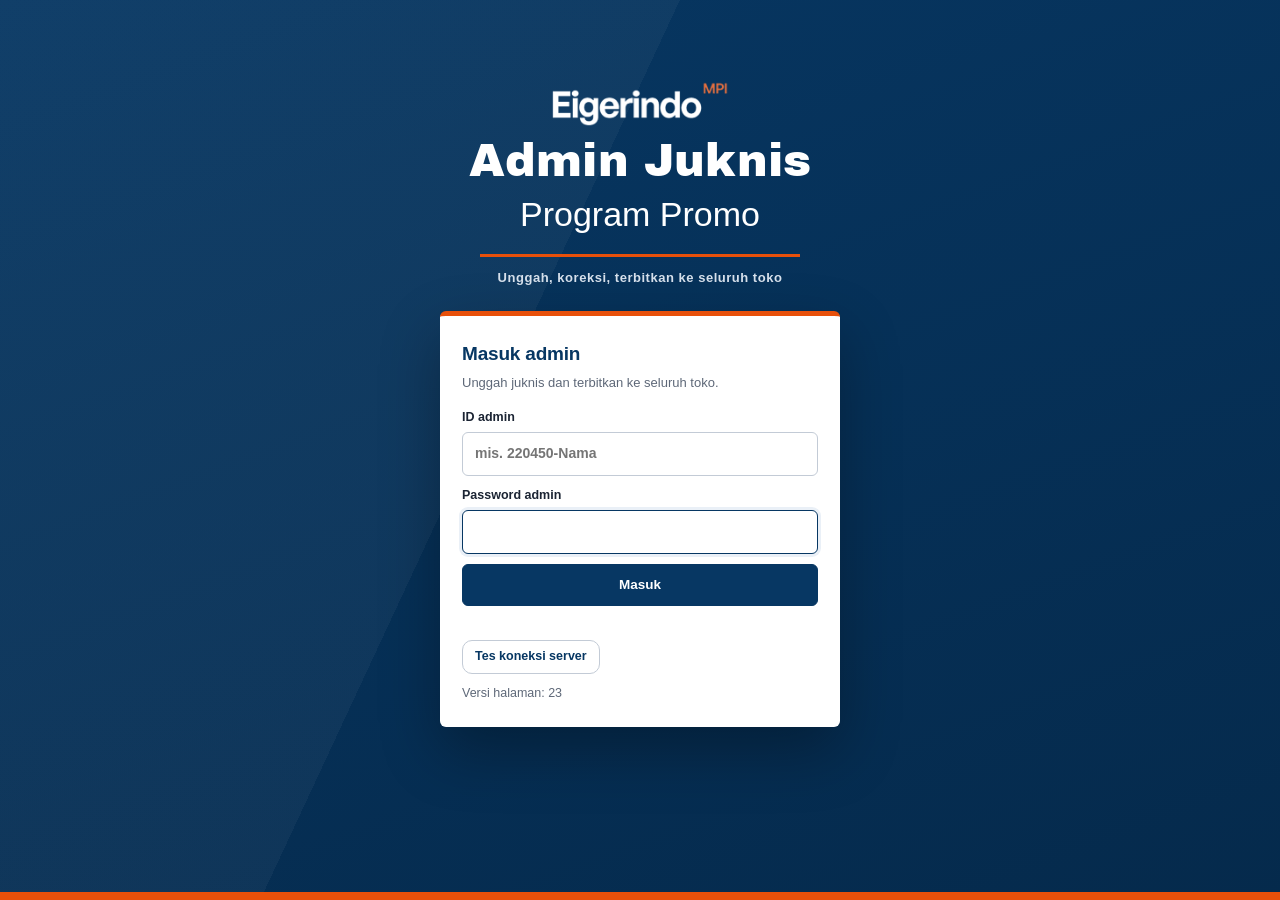
<file: admin.html>
<!doctype html>
<html lang="id">
<head>
<meta charset="utf-8">
<meta name="viewport" content="width=device-width, initial-scale=1, viewport-fit=cover">
<title>Admin · Promo Eigerindo</title>
<meta name="theme-color" content="#073763">
<meta name="robots" content="noindex">
<link rel="icon" type="image/svg+xml" href="img/icon.svg">
<link rel="icon" type="image/png" sizes="32x32" href="img/icon-32.png">
<link rel="apple-touch-icon" href="img/icon-180.png">
<link rel="preconnect" href="https://fonts.googleapis.com">
<link rel="preconnect" href="https://fonts.gstatic.com" crossorigin>
<link href="https://fonts.googleapis.com/css2?family=Archivo+Black&display=swap" rel="stylesheet">
<link rel="stylesheet" href="app.css?v=19">
<style>
/* ---------- khusus halaman admin ---------- */
.card{background:#fff;border-radius:20px;padding:18px 16px;margin-top:12px;box-shadow:0 4px 18px rgba(11,27,74,.06)}
.card h2{margin:0 0 4px;font-size:15px;font-weight:800;letter-spacing:.03em;text-transform:uppercase;color:var(--brand-2)}
.card>p.lead{margin:0 0 14px;font-size:13px;color:var(--muted)}
details.card>summary{cursor:pointer;font-weight:700;color:var(--brand-2)}
label.fl{display:block;font-weight:700;font-size:12.5px;margin-bottom:10px}
label.fl .inp{margin-top:5px}
textarea.inp{min-height:80px;resize:vertical}
.g2{display:grid;grid-template-columns:repeat(auto-fit,minmax(220px,1fr));gap:0 14px}
.row-act{display:flex;gap:9px;flex-wrap:wrap;align-items:center;margin-top:12px}
.drop{position:relative;display:grid;place-items:center;gap:4px;border:2px dashed var(--line-2);border-radius:18px;padding:30px 18px;text-align:center;cursor:pointer;background:var(--tint)}
.drop::before{content:"";width:52px;height:52px;border-radius:16px;margin-bottom:6px;background:#fff url("data:image/svg+xml,%3Csvg xmlns='http://www.w3.org/2000/svg' width='26' height='26' viewBox='0 0 24 24' fill='none' stroke='%23E46F3F' stroke-width='2.2' stroke-linecap='round' stroke-linejoin='round'%3E%3Cpath d='M12 16V4M7 9l5-5 5 5'/%3E%3Cpath d='M4 16v3a1 1 0 0 0 1 1h14a1 1 0 0 0 1-1v-3'/%3E%3C/svg%3E") center/26px no-repeat;box-shadow:0 4px 12px rgba(11,27,74,.08)}
.drop:hover,.drop.over{border-color:var(--orange);background:var(--orange-tint)}
.drop b{font-size:15px;color:var(--brand)}
.drop input{position:absolute;width:1px;height:1px;opacity:0}
.note{background:var(--orange-tint);border-left:4px solid var(--orange);border-radius:14px;padding:11px 14px;font-size:13px;margin-top:12px}
.plist{display:flex;flex-direction:column;gap:9px}
.pi{display:flex;gap:12px;align-items:flex-start;background:#fff;border:1px solid var(--line);border-radius:16px;padding:12px 14px;position:relative;overflow:hidden}
.pi::before{content:"";position:absolute;left:0;top:0;bottom:0;width:5px;background:var(--c)}
.pi .m{flex:1;min-width:0}
.pi b{font-size:14.5px;display:block}
.pi .meta{font-size:12.5px;color:var(--muted)}
.pi .act{display:flex;gap:6px;flex-wrap:wrap;flex:none}
.cat{display:inline-block;font-size:10.5px;font-weight:800;color:#fff;background:var(--c);border-radius:6px;padding:1px 7px;margin-right:6px;vertical-align:1px}
.tbl{width:100%;border-collapse:collapse;font-size:13.5px;background:#fff}
.tbl th{background:var(--tint);color:var(--brand);text-align:left;font-size:12px;padding:10px 12px;white-space:nowrap;position:sticky;top:0}
.tbl td{padding:9px 12px;border-top:1px solid var(--line);vertical-align:middle}
.tbl-wrap{overflow:auto;max-height:62vh;border:1px solid var(--line);border-radius:14px}
.rep{display:flex;flex-direction:column;gap:7px;margin-bottom:8px}
.rep .r{display:flex;gap:6px;align-items:flex-start}
.rep .r .inp{flex:1}
.fs{background:#fff;border:1px solid var(--line);border-radius:16px;padding:14px 16px;margin-bottom:12px}
.fs h4{margin:0 0 10px;font-size:13px;letter-spacing:.03em;text-transform:uppercase;color:var(--brand-2)}
.drawer h2{margin:6px 0 14px;font-size:20px;color:var(--brand)}
.dot{display:inline-block;width:8px;height:8px;border-radius:50%;background:#2BB673;margin-right:6px}
.olist .r{display:flex;align-items:center;gap:10px;padding:9px 0;border-top:1px solid var(--line)}
.olist .r:first-child{border-top:0}
.olist .av{width:38px;height:38px;border-radius:12px;background:var(--tint);color:var(--brand);display:grid;place-items:center;font-weight:800;font-size:11.5px;flex:none}
.olist .r b{display:block;font-size:13.5px}.olist .r small{color:var(--muted);font-size:12px}
.olist .t{margin-left:auto;font-size:12px;color:var(--muted);white-space:nowrap}.olist .t svg{width:18px;height:18px;color:var(--brand-3)}
.err{min-height:20px;color:var(--bad);font-size:13px;font-weight:600;margin-top:8px}
@media (max-width:640px){.pi{flex-direction:column}.pi .act{width:100%}}
@media (min-width:960px){.card{padding:22px 24px;margin-top:16px;border-radius:22px}}
.holdtag{display:inline-block;background:var(--bad);color:#fff;font-size:10px;font-weight:800;letter-spacing:.06em;border-radius:3px;padding:1px 6px;margin-right:6px;vertical-align:1px}
.pi.held{background:var(--bad-bg)}
.btn.warnb{color:var(--orange-2);border-color:#F3C3A8}
.btn.warnb:hover{background:var(--orange-tint);border-color:var(--orange)}
</style>
<link rel="stylesheet" href="ppt.css?v=23">
</head>
<body class="locked">

<div class="gate" id="gate">
  <img class="glogo" src="img/logo-white.png" alt="Eigerindo MPI">
  <div class="gcover"><b>Admin Juknis</b><span>Program Promo</span><i></i><small>Unggah, koreksi, terbitkan ke seluruh toko</small></div>
  <form class="box" onsubmit="return false">
    <h1>Masuk admin</h1>
    <p class="lead">Unggah juknis dan terbitkan ke seluruh toko.</p>
    <label class="fl">ID admin<input class="inp" id="aName" autocomplete="username" placeholder="mis. 220450-Nama"></label>
    <label class="fl">Password admin<input class="inp" id="aPw" type="password" autocomplete="current-password"></label>
    <button class="btn primary block" id="aGo">Masuk</button>
    <div class="err" id="aErr"></div>
    <button type="button" class="btn sm" id="aTest" style="margin-top:4px">Tes koneksi server</button>
    <div class="small muted" id="aTestOut" style="margin-top:8px;line-height:1.5"></div>
    <div class="small muted" style="margin-top:10px">Versi halaman: 23</div>
  </form>
</div>

<aside class="side" aria-label="Menu">
  <img class="logo" src="img/logo-white.png" alt="Eigerindo MPI">
  <nav class="snav" id="snav"></nav>
  <div class="foot" id="sfoot"></div>
</aside>

<header class="topbar">
  <img class="logo" src="img/logo-white.png" alt="Eigerindo MPI">
  <span class="ttl" id="tbTitle"></span>
  <span class="sp"></span>
  <button class="ibtn" id="reload" title="Muat ulang"></button>
  <button class="onl" id="tbOnline" title="Toko & HO online"></button>
  <button class="ibtn" id="out" title="Keluar"></button>
</header>

<main class="stage"><div class="inner" id="view"><div class="loading"><span class="spin"></span>Memuat…</div></div></main>

<nav class="bnav" id="bnav" aria-label="Navigasi"></nav>
<div id="toast" class="toast" role="status" aria-live="polite"></div>

<script src="config.js"></script>
<script src="icons.js?v=22"></script>
<script src="parse.js?v=19"></script>
<script src="slide.js?v=19"></script>
<script src="matpom.js?v=23"></script>
<script src="artikel.js?v=21"></script>
<script src="foto.js?v=18"></script>
<script>
'use strict';
var CFG = window.PROMO_CFG || {};
var $ = function (s, r) { return (r || document).querySelector(s); };
var $$ = function (s, r) { return Array.prototype.slice.call((r || document).querySelectorAll(s)); };
var esc = function (s) { return String(s == null ? '' : s).replace(/[&<>"']/g, function (c) { return ({ '&': '&amp;', '<': '&lt;', '>': '&gt;', '"': '&quot;', "'": '&#39;' })[c]; }); };
var pad = function (n) { return ('0' + n).slice(-2); };
var MONL = ['Januari', 'Februari', 'Maret', 'April', 'Mei', 'Juni', 'Juli', 'Agustus', 'September', 'Oktober', 'November', 'Desember'];
var MON = ['Jan', 'Feb', 'Mar', 'Apr', 'Mei', 'Jun', 'Jul', 'Agu', 'Sep', 'Okt', 'Nov', 'Des'];
var fmtMonth = function (m) { var a = String(m || '').split('-'); return MONL[+a[1] - 1] ? MONL[+a[1] - 1] + ' ' + a[0] : String(m || ''); };
var fmtDateS = function (iso) { if (!iso) return '–'; var a = iso.split('-'); return +a[2] + ' ' + MON[+a[1] - 1]; };
function todayISO() { var d = new Date(); return d.getFullYear() + '-' + pad(d.getMonth() + 1) + '-' + pad(d.getDate()); }
function toast(m, ms) { var t = $('#toast'); t.textContent = m; t.classList.add('on'); clearTimeout(toast._t); toast._t = setTimeout(function () { t.classList.remove('on'); }, ms || 3000); }
var LS = { get: function (k) { try { return localStorage.getItem(k) || ''; } catch (e) { return ''; } }, set: function (k, v) { try { v ? localStorage.setItem(k, v) : localStorage.removeItem(k); } catch (e) {} } };
var PPT_CAT = { Event: '#006064', Reguler: '#1E40AF', Bazaar: '#E8500A', Banking: '#1A237E', EAC: '#6A1B9A', Tambahan: '#AD1457', Lainnya: '#5A6482' };
var colorOf = function (c) { return PPT_CAT[c] || (CFG.CATS || {})[c] || PPT_CAT.Lainnya; };
function rangeTxt(rs) {
  return (rs || []).map(function (r) {
    if (r[0] === r[1]) return fmtDateS(r[0]);
    if (r[0].slice(0, 7) === r[1].slice(0, 7)) return (+r[0].slice(8)) + '–' + fmtDateS(r[1]);
    return fmtDateS(r[0]) + ' – ' + fmtDateS(r[1]);
  }).join(', ');
}

var MEN = { Jan: 1, Feb: 2, Mar: 3, Apr: 4, May: 5, Jun: 6, Jul: 7, Aug: 8, Sep: 9, Oct: 10, Nov: 11, Dec: 12 };
function normMonth(v) {
  var t = String(v == null ? '' : v), m = t.match(/^(\d{4})-(\d{1,2})/);
  if (m) return m[1] + '-' + pad(m[2]);
  m = t.match(/\b(Jan|Feb|Mar|Apr|May|Jun|Jul|Aug|Sep|Oct|Nov|Dec)[a-z]*\s+\d{1,2}\s+(\d{4})/);
  return m ? m[2] + '-' + pad(MEN[m[1]]) : t;
}
function normData(d) {
  if (!d) return d;
  (d.promos || []).forEach(function (p) { p.month = normMonth(p.month); });
  (d.memos || []).forEach(function (x) { x.month = normMonth(x.month); });
  var b = {}; Object.keys(d.bulan || {}).forEach(function (k) { b[normMonth(k)] = d.bulan[k]; }); d.bulan = b;
  var ms = {}; (d.months || []).forEach(function (k) { ms[normMonth(k)] = 1; });
  d.months = Object.keys(ms).filter(function (k) { return /^\d{4}-\d{2}$/.test(k); }).sort();
  return d;
}
var A = { token: '', me: null, data: null, online: [], sites: [], log: [], tab: 'home', W: null, src: '' };


function fetchT(url, init, ms) {
  var ctl = typeof AbortController !== 'undefined' ? new AbortController() : null, tm = ctl ? setTimeout(function () { ctl.abort(); }, ms) : 0;
  return fetch(url, Object.assign({}, init, ctl ? { signal: ctl.signal } : {})).then(function (r) { if (tm) clearTimeout(tm); return r; }, function (e) {
    if (tm) clearTimeout(tm);
    if (e && e.name === 'AbortError') throw Object.assign(new Error('Server tidak menjawab dalam ' + Math.round(ms / 1000) + ' detik. Cek URL di config.js dan pengaturan deploy (akses harus "Anyone").'), { code: 'timeout' });
    throw Object.assign(new Error('Tidak bisa terhubung ke server. Biasanya URL di config.js salah, atau deploy Web App belum diset "Anyone". Buka URL /exec di tab baru untuk memeriksanya.'), { code: 'network' });
  });
}
function readJson(r) {
  return r.text().then(function (t) {
    try { return JSON.parse(t); } catch (e) {
      throw Object.assign(new Error('Jawaban server bukan data yang valid. Biasanya deploy belum diperbarui ke versi terbaru, atau aksesnya bukan "Anyone".'), { code: 'server' });
    }
  });
}

function api(a, extra) {
  var u = new URL(CFG.API); u.searchParams.set('a', a); if (A.token) u.searchParams.set('t', A.token);
  Object.keys(extra || {}).forEach(function (k) { u.searchParams.set(k, extra[k]); });
  return fetchT(u.toString(), { redirect: 'follow' }, 45000).then(readJson)
    .then(function (j) { if (j && j.error) throw Object.assign(new Error(j.message || j.error), { code: j.error }); return j; });
}
function post(body) {
  return fetchT(CFG.API, { method: 'POST', redirect: 'follow', headers: { 'Content-Type': 'text/plain;charset=utf-8' }, body: JSON.stringify(Object.assign({ t: A.token }, body)) }, 60000).then(readJson)
    .then(function (j) { if (j && j.error) throw Object.assign(new Error(j.message || j.error), { code: j.error }); return j; });
}

if (window.MP) MP.setup({ api: api, post: post, toast: toast, role: function () { return 'admin'; }, me: function () { return { code: 'ADMIN', name: (A.me && A.me.name) || 'Admin' }; },
  camps: function () { return (A.data && A.data.matpom) || []; }, go: function () {}, openMonitor: function (cid) { MP.openCamp(cid); goA('matpom'); } });
if (window.SlideView) SlideView.fetch = function (ids) { return api('img', { ids: ids.join(',') }).then(function (r) { return r.imgs || {}; }); };
/* gambar slide (data URL) → unggah ke sheet Gambar, lalu diganti id */
function hashStr(t) { var h1 = 0x811c9dc5, h2 = 0; for (var i = 0; i < t.length; i++) { var c = t.charCodeAt(i); h1 = Math.imul(h1 ^ c, 16777619) >>> 0; h2 = (h2 * 31 + c) >>> 0; } return 'g' + h1.toString(36) + h2.toString(36) + t.length.toString(36); }
async function uploadImages(extrasLists, month, onStep) {
  var todo = [], done = 0;
  extrasLists.forEach(function (arr) { (arr || []).forEach(function (ex) { ((ex.lay && ex.lay.s) || []).forEach(function (sh) { if (sh[4] === 'I' && sh[7] && sh[7].d) todo.push(sh); }); }); });
  for (var i = 0; i < todo.length; i++) {
    var sh = todo[i], id = hashStr(sh[7].d);
    if (onStep) onStep(i + 1, todo.length);
    await post({ a: 'imgSave', id: id, data: sh[7].d, month: month });
    sh[7] = { id: id, wh: sh[7].wh }; done++;
  }
  return done;
}
function cloneEx(arr) { return (arr || []).map(function (x) { var y = Object.assign({}, x); if (x.lay) y.lay = JSON.parse(JSON.stringify(x.lay)); return y; }); }
function testConn() {
  var o = $('#aTestOut'), t0 = Date.now();
  o.textContent = 'Menghubungi server…';
  if (!/^https:\/\/script\.google(usercontent)?\.com\//.test(CFG.API || '') || /GANTI_DENGAN/.test(CFG.API)) { o.innerHTML = '<b style="color:var(--bad)">config.js belum berisi URL Web App.</b>'; return; }
  api('health').then(function (r) {
    o.innerHTML = '<b style="color:var(--ok)">Server menjawab (' + ((Date.now() - t0) / 1000).toFixed(1) + ' detik).</b><br>'
      + 'Setup spreadsheet: ' + (r.setup ? 'sudah' : '<b style="color:var(--bad)">BELUM — jalankan setup()</b>') + '<br>'
      + 'ADMIN_PW terisi: ' + (r.adminPw ? 'ya' : '<b style="color:var(--bad)">belum</b>') + '<br>'
      + 'Versi backend: ' + (r.version || 'lama');
  }).catch(function (e) {
    o.innerHTML = '<b style="color:var(--bad)">' + esc(e.message) + '</b>';
  });
}
/* ------------------------------------------------------------ login */
function gate(msg) { document.body.classList.add('locked'); $('#gate').hidden = false; $('#aErr').textContent = msg || ''; setTimeout(function () { $('#aPw').focus(); }, 60); }
function login() {
  var pw = $('#aPw').value, nm = $('#aName').value.trim() || 'Admin', b = $('#aGo');
  if (!pw) { $('#aErr').textContent = 'Isi password.'; return; }
  b.disabled = true; b.textContent = 'Memeriksa…';
  post({ a: 'adminLogin', pw: pw, name: nm }).then(function (r) {
    A.token = r.token; A.me = r.site; LS.set('promo_admin', r.token); LS.set('promo_adminName', nm);
    document.body.classList.remove('locked'); $('#gate').hidden = true; b.disabled = false; b.textContent = 'Masuk'; boot();
  }).catch(function (e) { b.disabled = false; b.textContent = 'Masuk'; $('#aErr').textContent = e.message || 'Gagal.'; });
}
function logout() { post({ a: 'logout' }).catch(function () {}); A.token = ''; LS.set('promo_admin', ''); gate('Kamu sudah keluar.'); }

/* ------------------------------------------------------------- boot */
function boot() {
  $('#view').innerHTML = '<div class="card"><span class="spin"></span>Memuat data…</div>';
  api('boot').then(function (r) {
    if (!r.admin) { A.token = ''; LS.set('promo_admin', ''); gate('Sesi bukan admin. Masuk lagi.'); return; }
    A.data = normData(r.data); A.online = r.online || []; A.me = r.site;
    return api('sites').then(function (s) { A.sites = s.sites || []; A.online = s.online || A.online; });
  }).then(function () { if (A.token) render(); })
    .catch(function (e) {
      if (e.code === 'auth') { A.token = ''; LS.set('promo_admin', ''); gate('Sesi berakhir. Masuk lagi.'); return; }
      $('#view').innerHTML = '<div class="card"><h2>Gagal memuat</h2><p>' + esc(e.message) + '</p><button class="btn" onclick="boot()">Coba lagi</button></div>';
    });
}

/* ----------------------------------------------------------- render */
var ANAV = [['home', 'Beranda', 'home'], ['promo', 'Promo', 'list'], ['terbit', 'Unggah', 'upload'], ['toko', 'Toko', 'store'], ['aktif', 'Aktivitas', 'history']];
var ASNAV = [['home', 'Beranda', 'home'], ['terbit', 'Unggah juknis', 'upload', 'cta'], ['promo', 'Promo tersimpan', 'list'], ['artikel', 'List artikel promo', 'sheet'], ['foto', 'Foto produk', 'image'], ['materi', 'Materi promo', 'folder'], ['matpom', 'Monitoring materi', 'chart'], ['toko', 'Daftar toko', 'store'], ['aktif', 'Toko & HO online', 'users']];
var TITLES = { terbit: ['Unggah & terbitkan', 'Baca juknis, koreksi, lalu terbitkan ke seluruh toko'], promo: ['Promo tersimpan', 'Versi yang sedang dilihat toko'],
  artikel: ['List artikel promo', 'Excel list artikel per bulan, dipakai toko untuk cek stok promo'],
  foto: ['Foto produk', 'File link foto per artikel & warna, tampil di cek stok toko'],
  materi: ['Materi promo', 'Link folder materi (KV, desain, video) yang dibuka toko'],
  matpom: ['Monitoring pemasangan materi', 'Toko lapor foto pemasangan, HO & admin pantau % per toko, branch, regional'],
  toko: ['Daftar toko', 'Hanya No Site di sini yang bisa masuk'], aktif: ['Toko & HO online', 'Siapa yang sedang membuka halaman promo'] };
function goA(v) { A.tab = v; var h = '#' + v; if (location.hash !== h) history.pushState(null, '', h); closeOv(); render(); window.scrollTo(0, 0); }
window.addEventListener('popstate', function () { var v = (location.hash || '').slice(1); if (TITLES[v] || v === 'home') { A.tab = v; closeOv(); if (A.data) render(); } });
function hoA(all) { return (A.online || []).filter(function (o) { return o.kind === 'ho' && o.ago < (all ? 3600 : 180); }); }
function liveA() { return (A.online || []).filter(function (o) { return o.ago < 180 && o.kind === 'site'; }); }
function renderChrome() {
  var live = liveA().length + hoA().length;
  $('#bnav').innerHTML = ANAV.map(function (n) {
    if (n[0] === 'terbit') return '<button class="fab' + (A.tab === 'terbit' ? ' on' : '') + '" data-go="terbit"><span class="d">' + svg('upload') + '</span><span>' + n[1] + '</span></button>';
    return '<button data-go="' + n[0] + '" class="' + (A.tab === n[0] ? 'on' : '') + '">' + svg(n[2]) + '<span>' + n[1] + '</span></button>';
  }).join('');
  $('#snav').innerHTML = ASNAV.map(function (n) {
    var bd = n[0] === 'aktif' && live ? '<span class="bd">' + live + '</span>' : '';
    return '<button data-go="' + n[0] + '" class="' + (A.tab === n[0] ? 'on ' : '') + (n[3] && A.tab !== n[0] ? n[3] : '') + '">' + svg(n[2]) + n[1] + bd + '</button>';
  }).join('') + '<button data-tile="site">' + svg('ext') + 'Buka halaman toko</button>';
  $('#sfoot').innerHTML = 'Admin<b>' + esc((A.me && A.me.name) || 'Admin') + '</b><button class="btn sm block" id="out2">Keluar</button>';
  $('#tbTitle').innerHTML = (A.tab === 'home' || !TITLES[A.tab] ? 'Beranda' : TITLES[A.tab][0]) + '<small>Admin · ' + esc((A.me && A.me.name) || '') + '</small>';
  $('#tbOnline').innerHTML = '<span class="dot"></span>' + live + ' online';
  $('#out').innerHTML = svg('out');
  $('#reload').innerHTML = svg('refresh');
}
function render() {
  if (!A.data) return;
  renderChrome();
  var v = $('#view');
  if (A.tab === 'home' || !TITLES[A.tab]) { A.tab = 'home'; v.innerHTML = viewHome(); return; }
  var T = TITLES[A.tab];
  var body = A.tab === 'terbit' ? viewTerbit() : A.tab === 'promo' ? viewPromo() : A.tab === 'artikel' ? viewArtA() : A.tab === 'foto' ? viewFotoA() : A.tab === 'materi' ? viewMateriA() : A.tab === 'matpom' ? viewMatpomA() : A.tab === 'toko' ? viewToko() : viewAktif();
  v.innerHTML = '<section class="sheet"><div class="pagehead" style="margin:0"><button class="back" data-go="home" aria-label="Kembali">' + svg('back') + '</button>'
    + '<div><h1>' + T[0] + '</h1><p>' + T[1] + '</p></div></div></section>' + body;
  if (A.tab === 'aktif') loadLog();
}
var ATILES = [['terbit', 'Unggah juknis', 'upload', '#E46F3F', '#FDF0EA'], ['promo', 'Promo tersimpan', 'list', '#0F3192', '#EEF2FB'],
  ['toko', 'Daftar toko', 'store', '#107C41', '#E7F4EC'], ['materi', 'Materi promo', 'folder', '#B45309', '#FEF3E2'],
  ['aktif', 'Toko & HO online', 'users', '#1B47C2', '#E6EDFC'], ['foto', 'Foto produk', 'image', '#D81B60', '#FCE4EC'],
  ['matpom', 'Monitoring materi', 'chart', '#13806F', '#E3F4F0'], ['artikel', 'List artikel', 'sheet', '#C9531F', '#FDF0EA']];
function viewHome() {
  var ms = A.data.months, last = ms[ms.length - 1], live = liveA();
  var lp = last ? A.data.promos.filter(function (p) { return p.month === last; }).length : 0;
  var LB = last ? (A.data.bulan[last] || {}) : {};
  var grid = '<div class="igrid">' + ATILES.map(function (t) {
    var bd = t[0] === 'aktif' && live.length ? '<span class="bd">' + live.length + '</span>' : t[0] === 'terbit' && A.W ? '<span class="bd">!</span>' : '';
    return '<button class="ic" data-tile="' + t[0] + '" style="--c:' + t[3] + ';--t:' + t[4] + '"><span class="i">' + svg(t[2]) + '</span><span>' + t[1] + '</span>' + bd + '</button>';
  }).join('') + '</div>';
  var sum = '<div class="sum"><span class="lbl">Terbit terakhir · ' + (last ? fmtMonth(last) : 'belum ada') + '</span>'
    + '<div class="big"><b>' + lp + '</b><small>promo dilihat toko</small></div>'
    + '<div class="small muted">' + esc(LB.title || '') + (LB.updatedAt ? ' · diperbarui ' + esc(LB.updatedAt) : '') + '</div>'
    + '<div class="row"><span class="chip">' + A.sites.length + ' toko terdaftar</span><span class="chip live">' + live.length + ' toko online</span>' + (hoA().length ? '<span class="chip live">' + hoA().length + ' HO online</span>' : '') + '<span class="chip">' + ms.length + ' bulan</span></div></div>';
  var h = '<section class="sheet"><p class="hello">HALO, <b>' + esc(((A.me && A.me.name) || 'Admin').toUpperCase()) + '</b><span class="chip">Admin</span></p>'
    + '<div class="sumwrap">' + sum + grid + '</div></section>';
  if (A.W) h += '<section class="panel" style="border-left:5px solid var(--orange)"><div class="ph"><h2>Belum diterbitkan</h2><button class="more" data-go="terbit">Lanjutkan</button></div>'
    + '<p class="small" style="margin:0">' + A.W.promos.length + ' promo untuk ' + fmtMonth(A.W.month) + ' masih menunggu diterbitkan.</p></section>';
  h += '<div class="cols"><section class="panel"><div class="ph"><h2>Bulan tersimpan</h2><button class="more" data-go="promo">Selengkapnya</button></div>'
    + (ms.length ? '<div class="olist">' + ms.slice().reverse().map(function (m) {
        var n = A.data.promos.filter(function (p) { return p.month === m; }).length, mm = A.data.memos.filter(function (x) { return x.month === m; }).length, B = A.data.bulan[m] || {};
        return '<div class="r" data-month="' + m + '" style="cursor:pointer"><span class="av">' + MON[+m.slice(5) - 1] + '</span><span><b>' + fmtMonth(m) + '</b><small>' + n + ' promo · ' + mm + ' memo' + (B.updatedAt ? ' · ' + esc(B.updatedAt) : '') + '</small></span><span class="t">' + svg('next') + '</span></div>';
      }).join('') + '</div>' : '<div class="empty">Belum ada juknis yang terbit. Mulai dari tombol Unggah.</div>') + '</section>'
    + '<section class="panel"><div class="ph"><h2>Toko &amp; HO online</h2><button class="more" data-go="aktif">Selengkapnya</button></div>'
    + (hoA().length ? '<div class="olist">' + hoA().map(function (o) {
        return '<div class="r"><span class="av" style="background:#073763;color:#fff">HO</span><span><b>' + esc(o.name || o.code) + ' <span class="admtag ho">HO</span></b><small>' + esc(o.code) + '</small></span><span class="t"><span class="chip live">online</span></span></div>';
      }).join('') + '</div>' : '')
    + (live.length ? '<div class="olist">' + live.slice(0, 8).map(function (o) {
        return '<div class="r"><span class="av">' + esc(String(o.code).slice(0, 4)) + '</span><span><b>' + esc(o.name || o.code) + '</b><small>No Site ' + esc(o.code) + '</small></span><span class="t"><span class="chip live">online</span></span></div>';
      }).join('') + '</div>' : (hoA().length ? '' : '<div class="empty">Belum ada toko yang online.</div>')) + '</section></div>';
  return h;
}

/* ------------------------------------------------ tab: unggah juknis */
function viewTerbit() {
  var W = A.W;
  var head = '<div class="card"><h2>Unggah juknis</h2>'
    + '<p class="lead">Pilih file juknis (PDF atau PPTX). Isinya dibaca di browser kamu, tidak diunggah ke mana pun. Setelah itu periksa hasil bacanya, perbaiki yang meleset, lalu terbitkan.</p>'
    + '<label class="drop" id="drop"><input type="file" id="file" accept=".pdf,.pptx"><b>Pilih file juknis</b><span class="small muted">atau seret file ke sini · PDF / PPTX</span></label>'
    + '<div id="pstat" class="small muted" style="margin-top:10px"></div></div>';
  if (!W) return head + '<div class="card"><h2>Belum ada yang dibaca</h2><p class="lead">Kamu juga bisa membuat bulan baru dari nol tanpa file.</p>'
    + '<button class="btn" data-act="blank">Buat bulan kosong</button></div>';

  var B = W.meta;
  return head
    + '<div class="card"><h2>Terbitkan ke toko</h2><p class="lead">Periksa dulu. Setelah diterbitkan, seluruh toko langsung melihat versi ini.</p>'
      + '<div class="g2">'
        + '<label class="fl">Bulan promo<input class="inp" type="month" data-meta="month" value="' + esc(W.month) + '"></label>'
        + '<label class="fl">Judul<input class="inp" data-meta="title" value="' + esc(B.title) + '"></label>'
        + '<label class="fl">Periode (teks di sampul juknis)<input class="inp" data-meta="period" value="' + esc(B.period) + '"></label>'
        + '<label class="fl">Link file juknis (Drive/SharePoint)<input class="inp" data-meta="fileJuknis" value="' + esc(B.fileJuknis) + '" placeholder="https://…"></label>'
        + '<label class="fl">Link file memo (opsional)<input class="inp" data-meta="fileMemo" value="' + esc(B.fileMemo) + '" placeholder="https://…"></label>'
        + '<label class="fl">Catatan untuk toko (opsional)<input class="inp" data-meta="catatan" value="' + esc(B.catatan) + '"></label>'
      + '</div>'
      + '<div class="row-act"><button class="btn primary" data-act="publish">Terbitkan ke toko</button>'
      + '<button class="btn" data-act="cancel">Batalkan</button>'
      + '<span class="small muted">' + W.promos.length + ' promo · ' + W.memos.length + ' memo · sumber: ' + esc(A.src || 'manual') + '</span></div></div>'
    + extrasCard(W)
    + (W.unknown && W.unknown.length ? '<div class="note">' + W.unknown.length + ' slide tidak dikenali sebagai promo (biasanya halaman sampul atau penutup). Kalau ada promo yang hilang, tambahkan manual di bawah. <button class="btn sm" data-act="unknown" style="margin-left:6px">Lihat isinya</button></div>' : '')
    + '<div class="card"><h2>Promo</h2><p class="lead">Klik Ubah untuk memperbaiki teks, periode, atau menambah link Excel list artikel.</p>'
      + promoList(W.promos, 'w') + '<div class="row-act"><button class="btn" data-act="addPromo">Tambah promo</button></div></div>'
    + '<div class="card"><h2>Memo &amp; update</h2>' + memoList(W.memos)
      + '<div class="row-act"><button class="btn" data-act="addMemo">Tambah memo</button></div></div>';
}
function promoList(list, kind) {
  if (!list.length) return '<p class="muted small">Belum ada promo.</p>';
  return '<div class="plist">' + list.map(function (p, i) {
    var xl = (p.excel || []).length;
    var H = p.hold && p.hold.on;
    return '<div class="pi' + (H ? ' held' : '') + '" style="--c:' + colorOf(p.cat) + '"><div class="m">'
      + '<b><span class="cat">' + esc(p.cat) + '</span>' + (H ? '<span class="holdtag">HOLD</span>' : '') + esc(p.title || '(tanpa judul)') + '</b>'
      + (H ? '<span class="meta" style="color:var(--bad);font-weight:700">Ditahan ' + esc(String(p.hold.at || '').slice(0, 10)) + ' oleh ' + esc(p.hold.by || 'admin') + (p.hold.note ? ' · ' + esc(p.hold.note) : '') + '</span><br>' : '')
      + '<span class="meta">' + esc(p.periode || rangeTxt(p.ranges)) + ' · ' + esc(rangeTxt(p.ranges) || 'tanggal belum terbaca')
      + (p.berlaku ? ' · ' + esc(p.berlaku) : '') + ' · ' + (p.ket || []).length + ' ketentuan · ' + (p.contoh || []).length + ' contoh'
      + (xl ? ' · ' + xl + ' link Excel' : '') + (p.extra || []).map(function (e) { return ' · <b style="color:var(--orange-2)">+ ' + (({ tier: 'detail tiering', eksekusi: 'teknis eksekusi', steps: 'alur langkah' })[e.type] || 'info tambahan') + '</b>'; }).join('') + '</span></div>'
      + (kind === 'r'
        ? '<div class="act">' + (H ? '<button class="btn sm" data-unhold="' + esc(p.id) + '">Lanjutkan</button>' : '<button class="btn sm warnb" data-hold="' + esc(p.id) + '">Hold</button>')
          + '<button class="btn sm danger" data-rdel="' + esc(p.id) + '">Hapus</button></div></div>'
        : '<div class="act"><button class="btn sm" data-edit="' + kind + '|' + i + '">Ubah</button>'
          + '<button class="btn sm" data-up="' + i + '">↑</button><button class="btn sm" data-down="' + i + '">↓</button>'
          + '<button class="btn sm danger" data-del="' + i + '">Hapus</button></div></div>');
  }).join('') + '</div>';
}
function memoList(list) {
  if (!list.length) return '<p class="muted small">Belum ada memo.</p>';
  return '<div class="plist">' + list.map(function (m, i) {
    return '<div class="pi" style="--c:var(--orange)"><div class="m"><b>' + esc(m.title || 'Update promo') + '</b>'
      + '<span class="meta">' + esc(m.date || 'tanpa tanggal') + ' · ' + (m.isi || []).length + ' baris isi · ' + (m.tabel || []).length + ' baris tabel</span></div>'
      + '<div class="act"><button class="btn sm" data-editm="' + i + '">Ubah</button><button class="btn sm danger" data-delm="' + i + '">Hapus</button></div></div>';
  }).join('') + '</div>';
}

/* ------------------------------------------------ tab: promo tersimpan */
function viewPromo() {
  var ms = A.data.months;
  if (!ms.length) return '<div class="card"><h2>Belum ada promo tersimpan</h2><p class="lead">Unggah juknis dulu di tab pertama.</p></div>';
  var m = A.pm && ms.indexOf(A.pm) >= 0 ? A.pm : ms[ms.length - 1];
  A.pm = m;
  var list = A.data.promos.filter(function (p) { return p.month === m; });
  var memos = A.data.memos.filter(function (x) { return x.month === m; });
  var B = A.data.bulan[m] || {};
  return '<div class="card"><h2>Promo yang sudah terbit</h2>'
    + '<p class="lead">Pilih bulan untuk melihat apa yang dilihat toko sekarang. Untuk mengubah, tekan “Edit bulan ini”, perbaiki, lalu terbitkan ulang.</p>'
    + '<label class="fl" style="max-width:260px">Bulan<select class="inp" id="pmSel">' + ms.map(function (x) { return '<option value="' + x + '"' + (x === m ? ' selected' : '') + '>' + fmtMonth(x) + '</option>'; }).join('') + '</select></label>'
    + '<div class="small muted">' + esc(B.title || '') + (B.period ? ' · ' + esc(B.period) : '') + (B.updatedAt ? ' · diperbarui ' + esc(B.updatedAt) : '') + '</div>'
    + '<div class="row-act"><button class="btn primary" data-act="editMonth">Edit bulan ini</button>'
    + '<button class="btn danger" data-act="delMonth">Hapus bulan ini</button></div></div>'
    + '<div class="card"><h2>' + list.length + ' promo</h2><p class="lead"><b>Hold</b> = promo ditahan sementara: toko tetap melihatnya, tapi diberi tanda merah DITAHAN dan tidak dihitung berjalan. <b>Hapus</b> = promo hilang dari halaman toko. Keduanya langsung berlaku tanpa terbit ulang.</p>' + promoList(list, 'r') + '</div>'
    + (memos.length ? '<div class="card"><h2>Memo</h2>' + memoList(memos) + '</div>' : '');
}

/* ----------------------------------------------------- tab: daftar toko */
function normH(v) { return String(v == null ? '' : v).toLowerCase().replace(/[^a-z0-9]/g, ''); }
/* membaca tabel (array of array) → daftar toko. Kolom dicari dari nama judulnya, urutan bebas. */
function mapSiteRows(aoa) {
  var want = { code: ['site', 'siteid', 'nosite', 'kodesite', 'sitecode', 'kodetoko', 'kode'],
               name: ['namastore', 'namatoko', 'storename', 'sitename', 'nama'],
               branch: ['branch', 'area', 'cabang', 'district'], regional: ['regional', 'region', 'reg'] };
  var hi = -1, C = {}, i, j;
  for (i = 0; i < Math.min(aoa.length, 80); i++) {
    var h = (aoa[i] || []).map(normH), c = {};
    Object.keys(want).forEach(function (k) { for (j = 0; j < h.length; j++) if (want[k].indexOf(h[j]) >= 0) { c[k] = j; break; } });
    if (c.code != null && c.name != null) { hi = i; C = c; break; }
  }
  if (hi < 0) return null;
  var rows = [], bad = 0, dup = 0, seen = {}, skipOwn = 0;
  var tx = function (v) { return String(v == null ? '' : v).replace(/\s+/g, ' ').trim(); };
  for (i = hi + 1; i < aoa.length; i++) {
    var r = aoa[i] || [], raw = r[C.code];
    if (raw === '' || raw == null) { if (r.some(function (x) { return tx(x); })) bad++; continue; }
    var code = typeof raw === 'number' ? String(Math.round(raw)) : tx(raw).replace(/\.0+$/, '');
    if (!/^[0-9A-Za-z]{3,8}$/.test(code)) { bad++; continue; }
    if (seen[code]) { dup++; continue; }
    seen[code] = 1;
    if (/own\s*platform|e-?commerce/i.test(tx(r[C.regional]) + ' ' + tx(r[C.branch]))) { skipOwn = (skipOwn || 0) + 1; continue; }   // e-commerce, bukan toko fisik
    var tutup = r.some(function (x) { return /^\s*(close|closed|tutup)\s*$/i.test(String(x)); });   // baris bertanda close/tutup → toko nonaktif
    rows.push({ code: code, name: tx(r[C.name]), branch: C.branch != null ? tx(r[C.branch]) : '', regional: C.regional != null ? tx(r[C.regional]).replace(/^REQ\s*(\d+)$/i, 'REG $1') : '', tutup: tutup });
  }
  return { rows: rows, bad: bad, dup: dup, own: skipOwn || 0 };
}
var _xl = null;
function needXLSX() {
  if (window.XLSX) return Promise.resolve(true);
  return _xl || (_xl = new Promise(function (res) {
    var s = document.createElement('script'); s.src = 'https://cdnjs.cloudflare.com/ajax/libs/xlsx/0.18.5/xlsx.full.min.js';
    s.onload = function () { res(true); }; s.onerror = function () { _xl = null; res(false); }; document.head.appendChild(s);
  }));
}
async function readSiteFile(f) {
  var st = $('#siteStat'); if (st) st.innerHTML = '<span class="spin"></span>Membaca ' + esc(f.name) + '…';
  try {
    if (!(await needXLSX())) throw new Error('Pembaca Excel gagal dimuat. Cek koneksi internet.');
    var wb = window.XLSX.read(await f.arrayBuffer(), { type: 'array' }), res = null, sheet = '';
    for (var i = 0; i < wb.SheetNames.length; i++) {                // pilih sheet dengan daftar toko terbanyak
      var aoa = window.XLSX.utils.sheet_to_json(wb.Sheets[wb.SheetNames[i]], { header: 1, raw: true, defval: '', blankrows: false });
      var m = mapSiteRows(aoa); if (m && m.rows.length && (!res || m.rows.length > res.rows.length)) { res = m; sheet = wb.SheetNames[i]; }
    }
    if (!res) throw new Error('Kolom SITE dan NAMA STORE tidak ditemukan. Gunakan template yang disediakan.');
    A.siteImp = { file: f.name, sheet: sheet, rows: res.rows, bad: res.bad, dup: res.dup, own: res.own };
    render();
  } catch (e) { if (st) st.innerHTML = '<span style="color:var(--bad)">' + esc(e.message || String(e)) + '</span>'; }
}
async function dlToko(withData) {
  if (!(await needXLSX())) { toast('Pembaca Excel gagal dimuat.'); return; }
  var X = window.XLSX;
  var body = withData ? A.sites.map(function (s) { return [String(s.code), s.name, s.area, s.regional]; })
    : [['2054', 'EIGER Store Contoh Satu', 'DKI 01', 'REG 01'], ['2067', 'EIGER Store Contoh Dua', 'DKI 01', 'REG 01']];
  var ws = X.utils.aoa_to_sheet([['SITE', 'NAMA STORE', 'BRANCH', 'REGIONAL']].concat(body));
  ws['!cols'] = [{ wch: 10 }, { wch: 46 }, { wch: 14 }, { wch: 12 }];
  var help = X.utils.aoa_to_sheet([['Petunjuk pengisian'],
    ['1. Isi satu baris per toko di sheet "Daftar Toko": SITE, NAMA STORE, BRANCH, REGIONAL.'],
    ['2. SITE adalah No Site toko (3–8 karakter). Inilah yang diketik toko untuk masuk.'],
    ['3. Hapus dua baris contoh sebelum mengunggah.'],
    ['4. Urutan kolom bebas selama judul kolomnya sama. Baris di bawah judul yang kosong dilewati.'],
    ['5. Unggah di halaman admin, tab Daftar toko. Pilih "Tambahkan / perbarui" untuk menambah toko baru, atau "Ganti seluruh daftar" bila ingin daftar lama dihapus.']]);
  help['!cols'] = [{ wch: 110 }];
  var wb = X.utils.book_new(); X.utils.book_append_sheet(wb, ws, 'Daftar Toko'); X.utils.book_append_sheet(wb, help, 'Petunjuk');
  X.writeFile(wb, withData ? 'Daftar_Toko_Saat_Ini.xlsx' : 'Template_Daftar_Toko.xlsx');
}
function applySiteImport(replace) {
  var I = A.siteImp; if (!I) return;
  if (replace && !confirm('Ganti SELURUH daftar toko dengan ' + I.rows.length + ' toko dari file ini?\nToko yang tidak ada di file akan tidak bisa masuk lagi.')) return;
  toast('Menyimpan ' + I.rows.length + ' toko…', 8000);
  post({ a: 'siteSave', rows: I.rows, mode: replace ? 'replace' : 'merge' }).then(function (r) {
    A.siteImp = null; A.sites = r.sites; render();
    toast(replace ? 'Daftar diganti: ' + r.sites.length + ' toko.' : 'Selesai. Baru ' + r.added + ', diperbarui ' + r.updated + '. Total ' + r.sites.length + ' toko.', 6000);
  }).catch(function (er) { toast('Gagal menyimpan: ' + (er.message || er.code), 6000); });
}
function countBy(rows, key) { var m = {}; rows.forEach(function (r) { var k = r[key] || '(kosong)'; m[k] = (m[k] || 0) + 1; }); return m; }
function viewToko() {
  var I = A.siteImp, regs = {}, brs = {};
  A.sites.forEach(function (s) { if (s.regional) regs[s.regional] = 1; });
  var regList = Object.keys(regs).sort();
  var drop = '<label class="drop" id="dropSite"><input type="file" id="siteFile" accept=".xlsx,.xls,.csv"><b>Pilih file Excel daftar toko</b>'
    + '<span class="small muted">atau seret ke sini · kolom: SITE, NAMA STORE, BRANCH, REGIONAL</span></label>'
    + '<div id="siteStat" class="small muted" style="margin-top:10px"></div>'
    + '<div class="row-act"><button class="btn" data-act="tplToko">Unduh template</button>'
    + (A.sites.length ? '<button class="btn" data-act="dlToko">Unduh daftar saat ini</button>' : '') + '</div>';
  var prev = '';
  if (I) {
    var cr = countBy(I.rows, 'regional'), cb = countBy(I.rows, 'branch');
    var existing = {}; A.sites.forEach(function (s) { existing[String(s.code)] = 1; });
    var nw = I.rows.filter(function (r) { return !existing[r.code]; }).length;
    prev = '<div class="card" style="border-left:5px solid var(--orange)"><h2>Periksa dulu sebelum disimpan</h2>'
      + '<p class="lead">' + esc(I.file) + (I.sheet ? ' · sheet “' + esc(I.sheet) + '”' : '') + '</p>'
      + '<div class="g2" style="margin-bottom:6px"><div class="fs" style="margin:0"><h4>' + I.rows.length + ' toko terbaca</h4>'
        + '<div class="small">' + nw + ' toko baru · ' + (I.rows.length - nw) + ' sudah terdaftar</div>'
        + (I.dup ? '<div class="small" style="color:var(--orange-deep)">' + I.dup + ' baris kembar dilewati</div>' : '')
        + (I.own ? '<div class="small muted">' + I.own + ' baris OWNPLATFORM / e-commerce dilewati (bukan toko fisik)</div>' : '')
        + (I.bad ? '<div class="small" style="color:var(--bad)">' + I.bad + ' baris tidak valid dilewati (No Site kosong atau bukan 3–8 huruf/angka)</div>' : '') + '</div>'
        + '<div class="fs" style="margin:0"><h4>Per regional</h4><div class="small">'
          + Object.keys(cr).sort().map(function (k) { return esc(k) + ': <b>' + cr[k] + '</b>'; }).join(' · ') + '</div>'
          + '<div class="small muted" style="margin-top:4px">' + Object.keys(cb).length + ' branch</div></div></div>'
      + '<div class="tbl-wrap" style="max-height:260px;margin-top:10px"><table class="tbl"><thead><tr><th>No Site</th><th>Nama toko</th><th>Branch</th><th>Regional</th></tr></thead><tbody>'
      + I.rows.slice(0, 8).map(function (r) { return '<tr><td><b>' + esc(r.code) + '</b></td><td>' + esc(r.name) + '</td><td>' + esc(r.branch) + '</td><td>' + esc(r.regional) + '</td></tr>'; }).join('')
      + (I.rows.length > 8 ? '<tr><td colspan="4" class="small muted">… dan ' + (I.rows.length - 8) + ' toko lainnya</td></tr>' : '') + '</tbody></table></div>'
      + '<div class="row-act"><button class="btn primary" data-act="impMerge">Tambahkan / perbarui</button>'
      + '<button class="btn warn" data-act="impReplace">Ganti seluruh daftar</button>'
      + '<button class="btn" data-act="impCancel">Batalkan</button></div></div>';
  }
  var table = '<div class="card"><h2>Toko terdaftar (' + A.sites.length + ')</h2>'
    + '<div class="row-act" style="margin:0 0 10px"><input class="inp" id="siteQ" type="search" placeholder="Cari No Site, nama, atau branch…" style="flex:1 1 220px;width:auto">'
    + '<select class="inp" id="siteReg" style="width:auto"><option value="">Semua regional</option>' + regList.map(function (r) { return '<option>' + esc(r) + '</option>'; }).join('') + '</select>'
    + '<span class="small muted" id="siteCnt"></span></div>'
    + '<div class="tbl-wrap"><table class="tbl"><thead><tr><th>No Site</th><th>Nama toko</th><th>Branch</th><th>Regional</th><th></th></tr></thead><tbody id="siteBody">'
    + (A.sites.map(function (s) {
        var off = String(s.aktif).toLowerCase() === 'tidak';
        return '<tr class="' + (off ? 'site-off' : '') + '" data-s="' + esc((s.code + ' ' + s.name + ' ' + s.area + ' ' + s.regional).toLowerCase()) + '" data-r="' + esc(s.regional) + '"><td><b>' + esc(s.code) + '</b>' + (off ? ' <span class="chip">tutup</span>' : '') + '</td><td>' + esc(s.name) + (s.ket ? '<div class="small muted">' + esc(s.ket) + '</div>' : '')
          + '</td><td class="small">' + esc(s.area) + '</td><td class="small">' + esc(s.regional) + '</td>'
          + '<td style="white-space:nowrap"><button class="btn sm" data-sakt="' + esc(s.code) + '" data-on="' + (off ? 1 : 0) + '">' + (off ? 'Aktifkan' : 'Tutup') + '</button> <button class="btn sm danger" data-sdel="' + esc(s.code) + '">Hapus</button></td></tr>';
      }).join('') || '<tr><td colspan="5" class="muted" style="text-align:center;padding:22px">Belum ada toko. Unggah file Excel di atas.</td></tr>')
    + '</tbody></table></div></div>';
  var one = '<div class="card"><h2>Tambah 1 toko baru</h2><p class="lead">Toko baru langsung bisa masuk dengan No Site-nya dan ikut dihitung di monitoring materi.</p>'
    + '<div class="grid2"><label class="fl">No Site<input class="inp" id="s1c" inputmode="numeric" maxlength="8" placeholder="mis. 5190"></label><label class="fl">Nama toko<input class="inp" id="s1n" placeholder="EIGER Store …"></label>'
    + '<label class="fl">Branch<input class="inp" id="s1b" list="dlBr" placeholder="mis. JATENG 01"></label><label class="fl">Regional<input class="inp" id="s1r" list="dlRg" placeholder="mis. REG 03"></label></div>'
    + '<datalist id="dlBr">' + Object.keys(A.sites.reduce(function (m, s) { if (s.area) m[s.area] = 1; return m; }, {})).sort().map(function (x) { return '<option value="' + esc(x) + '">'; }).join('') + '</datalist>'
    + '<datalist id="dlRg">' + Object.keys(A.sites.reduce(function (m, s) { if (s.regional) m[s.regional] = 1; return m; }, {})).sort().map(function (x) { return '<option value="' + esc(x) + '">'; }).join('') + '</datalist>'
    + '<div class="row-act" style="margin-top:10px"><button class="btn primary" data-act="siteOne">Tambah toko</button></div></div>';
  var paste = '<details class="card"><summary style="cursor:pointer;font-weight:700">Atau tempel manual</summary>'
    + '<p class="lead" style="margin-top:8px">Satu baris per toko: <code>NoSite;Nama Toko;Branch;Regional</code> (boleh dipisah tab atau koma, jadi bisa langsung salin dari Excel).</p>'
    + '<textarea class="inp" id="siteText" rows="5" placeholder="2054;EIGER Flagship Store Radio Dalam KYB;DKI 01;REG 01"></textarea>'
    + '<div class="row-act"><button class="btn primary" data-act="siteMerge">Tambahkan / perbarui</button><button class="btn warn" data-act="siteReplace">Ganti seluruh daftar</button></div></details>';
  return '<div class="card"><h2>Daftar No Site toko</h2>'
    + '<p class="lead">Hanya No Site di daftar ini yang bisa membuka halaman promo. Unduh template, isi, lalu unggah kembali.</p>' + drop + '</div>'
    + prev + one + table + paste;
}
function filterSites() {
  var q = ($('#siteQ') || {}).value || '', r = ($('#siteReg') || {}).value || '', n = 0, tot = 0;
  q = q.trim().toLowerCase();
  $$('#siteBody tr[data-s]').forEach(function (tr) {
    tot++;
    var ok = (!q || tr.dataset.s.indexOf(q) >= 0) && (!r || tr.dataset.r === r);
    tr.style.display = ok ? '' : 'none'; if (ok) n++;
  });
  var c = $('#siteCnt'); if (c) c.textContent = (q || r) ? n + ' dari ' + tot + ' toko' : '';
}

/* ------------------------------------------------------- tab: aktivitas */
/* ------------------------------------------------ materi promo */
function mLabelA(k) { return /^\d{4}$/.test(k) ? 'Tahun ' + k + ' (Jan – Des)' : fmtMonth(k); }
/* ------------------------------------------------ monitoring pemasangan materi */
var MP_TPL = [['Spanduk / T-Banner', 'Offline'], ['X-Banner / Tripod', 'Offline'], ['POP A4', 'Offline'], ['Post TikTok', 'Online'], ['Post WA', 'Online'], ['Ads promo', 'Online']];
function mpForm() {
  var E = A.mpEdit, now = new Date(), m0 = now.getFullYear() + '-' + ('0' + (now.getMonth() + 1)).slice(-2);
  var items = E.items && E.items.length ? E.items : MP_TPL.map(function (t) { return { label: t[0], grp: t[1] }; });
  return '<div class="card mp-form"><h2>' + (E.id ? 'Ubah monitoring' : 'Buat monitoring baru') + '</h2>'
    + '<p class="lead">Satu monitoring = satu promo yang materinya wajib dipasang toko. Toko melapor dari menu <b>Materi promo</b>: foto saat terpasang, atau pilih alasan bila tidak.</p>'
    + '<div class="grid2"><label class="fl">Nama promo / materi<input class="inp" id="mpName" maxlength="100" placeholder="mis. Promo All Item 10%" value="' + esc(E.name || '') + '"></label>'
    + '<label class="fl">Bulan<input class="inp" type="month" id="mpMonth" value="' + esc(E.month || m0) + '"></label>'
    + '<label class="fl">Mulai pasang<input class="inp" type="date" id="mpStart" value="' + esc(E.start || '') + '"></label>'
    + '<label class="fl">Batas lapor<input class="inp" type="date" id="mpDead" value="' + esc(E.deadline || '') + '"></label></div>'
    + '<label class="fl">Catatan untuk toko (opsional)<input class="inp" id="mpNote" maxlength="400" placeholder="mis. Foto harus terlihat jelas, seluruh materi masuk frame" value="' + esc(E.note || '') + '"></label>'
    + '<h4 style="margin:14px 0 2px">Materi / media yang wajib dipasang</h4>'
    + '<p class="small muted" style="margin:0 0 8px"><b>Jenis media</b> bebas diisi (Offline, Online, Media lokal, KOL, …) dan tiap jenis jadi kolom % sendiri di rekap. <b>Wajib untuk</b> kosongkan bila semua toko; isi regional / branch / No Site (pisahkan koma) bila hanya toko tertentu, mis. <i>REG 03, JATIM 01, 2038</i>.</p>'
    + mpLists() + '<div id="mpItems">' + items.map(mpItemRow).join('') + '</div>'
    + '<button class="btn sm" data-mpadd>+ Tambah materi</button>'
    + '<div class="row-act" style="margin-top:14px"><button class="btn primary" data-mpsave>' + (E.id ? 'Simpan perubahan' : 'Buat & kirim ke toko') + '</button><button class="btn" data-mpcancelf>Batal</button></div></div>';
}
function mpItemRow(x) {
  return '<div class="mp-ir" data-k="' + esc(x.k || '') + '"><label class="fl">Nama materi / media<input class="inp" data-il maxlength="60" placeholder="mis. T-Banner, Billboard, Post KOL" value="' + esc(x.label || '') + '"></label>'
    + '<label class="fl">Jenis media<input class="inp" data-ig list="dlGrp" maxlength="30" placeholder="Offline" value="' + esc(x.grp || 'Offline') + '"></label>'
    + '<label class="fl">Wajib untuk<input class="inp" data-isc list="dlScope" maxlength="400" placeholder="Semua toko" value="' + esc(x.scope || '') + '"></label>'
    + '<button class="btn sm danger" data-mpidel aria-label="Hapus materi">✕</button></div>';
}
function mpLists() {                              // saran isian: jenis media & target (regional / branch)
  var R = {}, B = {}; A.sites.forEach(function (s) { if (s.regional) R[String(s.regional).toUpperCase().trim()] = 1; if (s.area) B[String(s.area).toUpperCase().trim()] = 1; });
  return '<datalist id="dlGrp"><option value="Offline"><option value="Online"><option value="Media lokal"><option value="KOL"><option value="T-Banner"><option value="Event"></datalist>'
    + '<datalist id="dlScope">' + Object.keys(R).sort().concat(Object.keys(B).sort()).map(function (x) { return '<option value="' + esc(x) + '">'; }).join('') + '</datalist>';
}
function viewMatpomA() {
  var L = A.data.matpom || [], h = '';
  if (A.mpEdit) h += mpForm();
  else h += '<div class="card"><div class="ph" style="margin:0 0 8px"><h2>Daftar monitoring</h2><button class="btn primary sm" data-mpnew>+ Buat monitoring</button></div>'
    + (L.length ? '<div class="olist">' + L.map(function (c) {
        return '<div class="r"><span class="av" style="background:' + (c.aktif ? '#E3F4F0;color:#13806F' : '#F1F5F9;color:#64748B') + '">' + MON[+c.month.slice(5) - 1] + '</span>'
          + '<span><b>' + esc(c.name) + (c.aktif ? '' : ' <span class="chip">ditutup</span>') + '</b><small>' + fmtMonth(c.month) + (c.deadline ? ' · batas lapor ' + esc(c.deadline) : '') + ' · ' + c.items.length + ' materi'
          + (c.folder ? ' · <a href="' + esc(c.folder) + '" target="_blank" rel="noopener">folder foto</a>' : '') + '</small></span>'
          + '<span class="t" style="display:flex;gap:6px;flex-wrap:wrap;justify-content:flex-end"><button class="btn sm" data-mpopen="' + esc(c.id) + '">Rekap</button><button class="btn sm" data-mpedit="' + esc(c.id) + '">Ubah</button>'
          + '<button class="btn sm" data-mptog="' + esc(c.id) + '">' + (c.aktif ? 'Tutup' : 'Buka lagi') + '</button><button class="btn sm danger" data-mpdel="' + esc(c.id) + '">Hapus</button></span></div>';
      }).join('') + '</div>' : '<div class="empty">Belum ada. Klik "Buat monitoring" untuk promo pertama.</div>')
    + '<p class="small muted" style="margin:10px 0 0">Foto disimpan di Google Drive admin (folder "Monitoring Pemasangan Materi Promo", tersusun per bulan → regional → branch), bukan di spreadsheet. Foto dikecilkan otomatis di HP toko (±150 KB), jadi tetap ringan bertahun-tahun.</p></div>';
  if (L.length) h += '<div class="card mp-p0"><h2>Rekap pemasangan</h2><div data-mpmon></div></div>';
  return h;
}
function mpReadForm() {
  return { id: A.mpEdit.id || '', name: $('#mpName').value.trim(), month: $('#mpMonth').value, start: $('#mpStart').value, deadline: $('#mpDead').value, note: $('#mpNote').value.trim(), aktif: A.mpEdit.aktif !== false,
    items: Array.prototype.map.call(document.querySelectorAll('#mpItems .mp-ir'), function (r) { return { k: r.dataset.k, label: r.querySelector('[data-il]').value.trim(), grp: r.querySelector('[data-ig]').value.trim() || 'Offline', scope: r.querySelector('[data-isc]').value.trim() }; }).filter(function (x) { return x.label; }) };
}
document.addEventListener('click', async function (e) {
  var t = e.target.closest && e.target.closest('[data-mpnew],[data-mpadd],[data-mpidel],[data-mpsave],[data-mpcancelf],[data-mpedit],[data-mptog],[data-mpdel],[data-mpopen]'); if (!t) return;
  var d = t.dataset, find = function (id) { return (A.data.matpom || []).filter(function (c) { return c.id === id; })[0]; };
  if (d.mpnew != null) { A.mpEdit = {}; render(); window.scrollTo(0, 0); return; }
  if (d.mpcancelf != null) { A.mpEdit = null; render(); return; }
  if (d.mpadd != null) { $('#mpItems').insertAdjacentHTML('beforeend', mpItemRow({ grp: 'Offline' })); $('#mpItems').lastElementChild.querySelector('input').focus(); return; }
  if (d.mpidel != null) { t.closest('.mp-ir').remove(); return; }
  if (d.mpedit) { A.mpEdit = JSON.parse(JSON.stringify(find(d.mpedit) || {})); render(); window.scrollTo(0, 0); return; }
  if (d.mpopen) { MP.openCamp(d.mpopen); var el = document.querySelector('[data-mpmon]'); if (el) { el.removeAttribute('data-mpdone'); el.innerHTML = ''; el.scrollIntoView({ behavior: 'smooth' }); } return; }
  var req;
  if (d.mpsave != null) {
    var c = mpReadForm();
    if (!c.name) { toast('Isi nama promo.'); $('#mpName').focus(); return; }
    if (!c.items.length) { toast('Isi minimal 1 materi.'); return; }
    if (c.deadline && c.start && c.deadline < c.start) { toast('Batas lapor lebih awal dari tanggal mulai.'); return; }
    req = { a: 'mpSave', camp: c };
  } else if (d.mptog) { var c2 = find(d.mptog); c2 = Object.assign({}, c2, { aktif: !c2.aktif }); req = { a: 'mpSave', camp: c2 }; }
  else if (d.mpdel) { var c3 = find(d.mpdel); if (!confirm('Hapus monitoring "' + c3.name + '" beserta semua laporan toko?\nFoto di Google Drive tidak ikut terhapus.')) return; req = { a: 'mpDel', id: d.mpdel }; }
  t.disabled = true;
  try { var r = await post(req); A.data.matpom = r.matpom || []; A.mpEdit = null; MP.reset(); render(); toast(req.a === 'mpDel' ? 'Monitoring dihapus.' : 'Tersimpan. Toko langsung melihatnya di menu Materi promo.'); }
  catch (er) { t.disabled = false; toast('Gagal: ' + (er.message || er.code), 6000); }
});
function viewMateriA() {
  var L = A.data.materi || [], E = A.matEdit || null, now = new Date(), nm = new Date(now.getFullYear(), now.getMonth() + 1, 1);
  var defM = nm.getFullYear() + '-' + ('0' + (nm.getMonth() + 1)).slice(-2), yr = E ? /^\d{4}$/.test(E.key) : false;
  var h = '<div class="card"><h2>' + (E ? 'Ubah link ' + esc(mLabelA(E.key)) : 'Tambah link materi') + '</h2>'
    + '<p class="lead">Toko membuka menu <b>Materi promo</b> dan otomatis melihat link untuk bulan yang dipilih. Kalau bulan itu tidak punya link sendiri, yang dipakai link <b>setahun</b>. Contoh: isi satu link "Tahun 2027" untuk seluruh 2027.</p>'
    + '<div class="seg" id="matSeg"><button type="button" data-mper="m" class="' + (yr ? '' : 'on') + '">Per bulan</button><button type="button" data-mper="y" class="' + (yr ? 'on' : '') + '">Setahun</button></div>'
    + '<div class="grid2" style="margin-top:12px">'
    + '<label class="fl" id="matMw"' + (yr ? ' hidden' : '') + '>Bulan<input class="inp" type="month" id="matM" value="' + esc(E && !yr ? E.key : defM) + '"></label>'
    + '<label class="fl" id="matYw"' + (yr ? '' : ' hidden') + '>Tahun<input class="inp" type="number" min="2024" max="2100" id="matY" value="' + esc(E && yr ? E.key : String(now.getFullYear() + (now.getMonth() >= 9 ? 1 : 0))) + '"></label>'
    + '<label class="fl">Judul (opsional)<input class="inp" id="matL" maxlength="120" placeholder="mis. Materi Promo Desember 2026" value="' + esc(E ? E.label : '') + '"></label></div>'
    + '<label class="fl">Link folder / file<input class="inp" id="matU" type="url" inputmode="url" placeholder="https://drive.google.com/drive/folders/…" value="' + esc(E ? E.url : '') + '"></label>'
    + '<label class="fl">Catatan untuk toko (opsional)<input class="inp" id="matN" maxlength="400" placeholder="mis. Cetak KV ukuran A3, pasang paling lambat H-1" value="' + esc(E ? E.note : '') + '"></label>'
    + '<p class="small muted" style="margin:6px 0 0">Pastikan akses folder Drive diatur "Siapa saja di Eigerindo yang memiliki link" atau "Siapa saja yang memiliki link", supaya toko bisa membuka.</p>'
    + '<div class="row" style="margin-top:12px;gap:8px;display:flex;flex-wrap:wrap"><button class="btn primary" data-act="matSave">' + (E ? 'Simpan perubahan' : 'Simpan link') + '</button>' + (E ? '<button class="btn" data-act="matCancel">Batal</button>' : '') + '</div></div>';
  h += '<div class="card"><h2>Link tersimpan</h2>' + (L.length ? '<div class="olist">' + L.map(function (x) {
    return '<div class="r"><span class="av" style="background:#FEF3E2;color:#B45309">' + (/^\d{4}$/.test(x.key) ? x.key.slice(2) : MON[+x.key.slice(5) - 1]) + '</span>'
      + '<span><b>' + esc(mLabelA(x.key)) + (x.label ? ' · ' + esc(x.label) : '') + '</b><small><a href="' + esc(x.url) + '" target="_blank" rel="noopener">' + esc(x.url.length > 60 ? x.url.slice(0, 57) + '…' : x.url) + '</a>' + (x.note ? ' · ' + esc(x.note) : '') + '</small></span>'
      + '<span class="t" style="display:flex;gap:6px"><button class="btn sm" data-matedit="' + esc(x.key) + '">Ubah</button><button class="btn sm warnb" data-matdel="' + esc(x.key) + '">Hapus</button></span></div>';
  }).join('') + '</div>' : '<div class="empty">Belum ada link materi.</div>') + '</div>';
  return h;
}
document.addEventListener('click', async function (e) {
  var t = e.target.closest && e.target.closest('[data-mper],[data-act=matSave],[data-act=matCancel],[data-matedit],[data-matdel]'); if (!t) return;
  e.stopPropagation();
  if (t.dataset.mper) {
    var y = t.dataset.mper === 'y';
    document.querySelectorAll('#matSeg button').forEach(function (b) { b.classList.toggle('on', b === t); });
    $('#matMw').hidden = y; $('#matYw').hidden = !y; return;
  }
  if (t.dataset.act === 'matCancel') { A.matEdit = null; render(); return; }
  if (t.dataset.matedit) { A.matEdit = (A.data.materi || []).filter(function (x) { return x.key === t.dataset.matedit; })[0] || null; render(); window.scrollTo(0, 0); return; }
  var req;
  if (t.dataset.matdel) {
    if (!confirm('Hapus link materi ' + mLabelA(t.dataset.matdel) + '?')) return;
    req = { a: 'materiDel', key: t.dataset.matdel };
  } else {
    var yr = $('#matYw') && !$('#matYw').hidden, key = yr ? String($('#matY').value).trim() : $('#matM').value, url = $('#matU').value.trim();
    if (yr ? !/^\d{4}$/.test(key) : !/^\d{4}-\d{2}$/.test(key)) { toast('Pilih ' + (yr ? 'tahun' : 'bulan') + ' dulu.'); return; }
    if (!/^https:\/\/\S+$/i.test(url)) { toast('Link harus diawali https://'); $('#matU').focus(); return; }
    var ada = (A.data.materi || []).filter(function (x) { return x.key === key && (!A.matEdit || A.matEdit.key !== key); })[0];
    if (ada && !confirm(mLabelA(key) + ' sudah punya link. Ganti dengan link ini?')) return;
    req = { a: 'materiSave', key: key, old: A.matEdit ? A.matEdit.key : '', url: url, label: $('#matL').value.trim(), note: $('#matN').value.trim() };
  }
  t.disabled = true;
  try {
    var r = await post(req); A.data.materi = r.materi || []; A.matEdit = null; render();
    toast(req.a === 'materiDel' ? 'Link dihapus.' : 'Link materi tersimpan. Toko langsung bisa membuka.');
  } catch (er) { t.disabled = false; toast('Gagal: ' + (er.message || er.code), 6000); }
}, true);
function viewAktif() {
  var live = A.online.filter(function (o) { return o.ago < 180; });
  var recent = A.online.filter(function (o) { return o.ago >= 180; });
  var row = function (o) {
    return '<tr><td>' + (o.ago < 180 ? '<span class="dot"></span>' : '') + '<b>' + esc(o.code) + '</b></td><td>' + esc(o.name || '') + (o.kind === 'ho' ? ' <span class="admtag ho">HO</span>' : o.kind === 'admin' ? ' <span class="admtag">ADMIN</span>' : '') + '</td>'
      + '<td class="small muted">' + (o.kind === 'admin' ? 'admin' : o.kind === 'ho' ? 'HO' : 'toko') + (o.page ? ' · ' + esc(o.page) : '') + '</td>'
      + '<td class="small muted">' + (o.ago < 180 ? 'online' : o.ago < 3600 ? Math.round(o.ago / 60) + ' menit lalu' : Math.floor(o.ago / 3600) + ' jam lalu') + '</td></tr>';
  };
  var nT = live.filter(function (o) { return o.kind === 'site'; }).length, nH = live.filter(function (o) { return o.kind === 'ho'; }).length;
  return '<div class="card"><h2>' + nT + ' toko · ' + nH + ' HO sedang membuka halaman promo</h2>'
    + '<p class="lead">Dihitung dari akun yang halamannya terbuka dalam 3 menit terakhir. Akun HO ditandai label HO.</p>'
    + '<div class="tbl-wrap"><table class="tbl"><thead><tr><th>No Site / Email</th><th>Nama</th><th>Jenis</th><th>Terakhir aktif</th></tr></thead><tbody>'
    + (live.concat(recent).map(row).join('') || '<tr><td colspan="4" class="muted" style="text-align:center;padding:22px">Belum ada aktivitas.</td></tr>')
    + '</tbody></table></div><div class="row-act"><button class="btn" data-act="refreshOnline">Segarkan</button></div></div>'
    + '<div class="card"><h2>Riwayat</h2><div id="logBox" class="small muted">Memuat…</div></div>';
}
function loadLog() {
  api('log').then(function (r) {
    var b = $('#logBox'); if (!b) return;
    b.innerHTML = '<div class="tbl-wrap"><table class="tbl"><thead><tr><th>Waktu</th><th>Oleh</th><th>Aksi</th><th>Keterangan</th></tr></thead><tbody>'
      + ((r.log || []).map(function (x) {
          return '<tr><td class="small">' + esc(String(x.at).replace('T', ' ').slice(0, 16)) + '</td><td>' + esc(x.by) + '</td><td>' + esc(x.aksi) + '</td><td class="small muted">' + esc(x.info) + '</td></tr>';
        }).join('') || '<tr><td colspan="4" class="muted">Belum ada.</td></tr>') + '</tbody></table></div>';
  }).catch(function () {});
}

/* ----------------------------------------------------- editor promo -- */
function repRow(name, fields, v, i) {
  return '<div class="r" data-rep="' + name + '|' + i + '">'
    + fields.map(function (f) { return '<input class="inp" data-rf="' + f[0] + '" placeholder="' + f[1] + '" value="' + esc((v || {})[f[0]] || '') + '"' + (f[2] ? ' style="flex:' + f[2] + '"' : '') + '>'; }).join('')
    + '<button class="btn sm danger" data-repdel="' + name + '|' + i + '">×</button></div>';
}
function openPromoEditor(idx) {
  var p = A.W.promos[idx];
  var cats = Object.keys(PPT_CAT);
  var html = '<div class="ov" id="ov"><div class="drawer"><div class="dtop"><div class="grab"></div><button class="btn sm" data-close>Tutup</button></div>'
    + '<h2>Ubah promo</h2>'
    + '<div class="fs"><h4>Identitas</h4><div class="g2">'
      + '<label class="fl">Kategori<select class="inp" data-f="cat">' + cats.map(function (c) { return '<option' + (c === p.cat ? ' selected' : '') + '>' + esc(c) + '</option>'; }).join('')
        + (cats.indexOf(p.cat) < 0 ? '<option selected>' + esc(p.cat) + '</option>' : '') + '</select></label>'
      + '<label class="fl">Berlaku untuk<select class="inp" data-f="site">'
        + ['reguler', 'bazaar', 'selected'].map(function (s) { return '<option value="' + s + '"' + (p.site === s ? ' selected' : '') + '>' + (s === 'reguler' ? 'Semua toko reguler' : s === 'bazaar' ? 'Bazaar / factory outlet' : 'Toko terpilih') + '</option>'; }).join('') + '</select></label>'
      + '</div><label class="fl">Judul promo<input class="inp" data-f="title" value="' + esc(p.title) + '"></label></div>'
    + '<div class="fs"><h4>Periode</h4>'
      + '<label class="fl">Teks periode di juknis<input class="inp" data-f="periode" value="' + esc(p.periode) + '"></label>'
      + '<p class="small muted" style="margin:0 0 8px">Tanggal di bawah yang dipakai kalender. Tekan “Baca ulang dari teks” kalau teks periode kamu ubah.</p>'
      + '<div class="rep" id="repRanges">' + (p.ranges || []).map(function (r, i) {
          return '<div class="r" data-rep="ranges|' + i + '"><input class="inp" type="date" data-rf="0" value="' + esc(r[0]) + '"><input class="inp" type="date" data-rf="1" value="' + esc(r[1]) + '"><button class="btn sm danger" data-repdel="ranges|' + i + '">×</button></div>';
        }).join('') + '</div>'
      + '<div class="row-act" style="margin-top:0"><button class="btn sm" data-repadd="ranges">Tambah rentang</button>'
      + '<button class="btn sm" data-act="reparse">Baca ulang dari teks</button>'
      + '<label class="small" style="display:flex;gap:6px;align-items:center;font-weight:700"><input type="checkbox" data-f="exact"' + (p.exact ? ' checked' : '') + '> Tanggal pasti</label></div></div>'
    + '<div class="fs"><h4>Syarat</h4><div class="g2">'
      + '<label class="fl">Min. transaksi<input class="inp" data-f="minTrx" value="' + esc(p.minTrx) + '"></label>'
      + '<label class="fl">Maks. transaksi<input class="inp" data-f="maxTrx" value="' + esc(p.maxTrx) + '"></label>'
      + '<label class="fl">Berlaku di<input class="inp" data-f="berlaku" value="' + esc(p.berlaku) + '"></label>'
      + '<label class="fl">Produk<input class="inp" data-f="produk" value="' + esc(p.produk) + '"></label>'
      + '</div>'
      + '<label class="fl">Ketentuan — satu baris satu poin<textarea class="inp" data-f="ket" rows="6">' + esc((p.ket || []).join('\n')) + '</textarea></label>'
      + '<label class="fl">Tips kasir<input class="inp" data-f="tips" value="' + esc(p.tips) + '"></label></div>'
    + '<div class="fs"><h4>Contoh penerapan</h4><div class="rep" id="repContoh">'
      + (p.contoh || []).map(function (c, i) {
          return '<div class="r" style="flex-wrap:wrap" data-rep="contoh|' + i + '">'
            + '<input class="inp" data-rf="judul" placeholder="Judul contoh" value="' + esc(c.judul || '') + '" style="flex:1 1 180px">'
            + '<input class="inp" data-rf="item" placeholder="Belanja apa" value="' + esc(c.item || '') + '" style="flex:1 1 200px">'
            + '<input class="inp" data-rf="hasil" placeholder="Hasil" value="' + esc(c.hasil || '') + '" style="flex:1 1 160px">'
            + '<input class="inp" data-rf="bayar" placeholder="Bayar" value="' + esc(c.bayar || '') + '" style="flex:0 1 130px">'
            + '<input class="inp" data-rf="pesan" placeholder="Pesan ke kasir" value="' + esc(c.pesan || '') + '" style="flex:1 1 200px">'
            + '<label class="small" style="display:flex;gap:5px;align-items:center;font-weight:700"><input type="checkbox" data-rf="ok"' + (c.ok ? ' checked' : '') + '> berhasil</label>'
            + '<button class="btn sm danger" data-repdel="contoh|' + i + '">×</button></div>';
        }).join('') + '</div><button class="btn sm" data-repadd="contoh">Tambah contoh</button></div>'
    + '<div class="fs"><h4>Link Excel list artikel</h4><p class="small muted" style="margin:0 0 8px">Tempel link Google Sheets / SharePoint yang berisi daftar artikel promo ini.</p>'
      + '<div class="rep" id="repExcel">' + (p.excel || []).map(function (x, i) { return repRow('excel', [['t', 'Nama file', '1'], ['u', 'https://…', '2']], x, i); }).join('') + '</div>'
      + '<button class="btn sm" data-repadd="excel">Tambah link</button></div>'
    + ((p.extra || []).length ? '<div class="fs"><h4>Lampiran slide (tampil di bawah contoh penerapan)</h4><div id="repExtra">' + p.extra.map(function (e, k) {
        var info = e.type === 'tier' ? (e.tiers || []).length + ' tier' : (e.days || []).length + ' hari';
        return '<div class="pi" style="--c:var(--orange)" data-xk="' + k + '"><div class="m"><b>' + esc(e.title || '') + '</b><span class="meta">' + (e.type === 'tier' ? 'Detail tiering' : 'Teknis eksekusi') + ' · ' + info + ' · ' + (e.notes || []).length + ' catatan' + (e.slide ? ' · dari slide ' + e.slide : '') + '</span></div>'
          + '<div class="act"><button class="btn sm danger" data-xdel="' + k + '">Hapus</button></div></div>';
      }).join('') + '</div><p class="small muted" style="margin:8px 0 0">Kalau lampiran menempel ke promo yang salah, hapus di sini. Isinya terbaca otomatis dari slide juknis.</p></div>' : '')
    + '<div class="row-act"><button class="btn primary" data-act="savePromo">Simpan perubahan</button><button class="btn" data-close>Batal</button></div>'
    + '</div></div>';
  var d = document.createElement('div'); d.innerHTML = html; document.body.appendChild(d.firstChild);
  $('#ov').dataset.idx = idx;
}
function readRep(boxId, fields) {
  var box = $('#' + boxId); if (!box) return [];
  return $$('.r', box).map(function (r) {
    var o = {};
    $$('[data-rf]', r).forEach(function (el) { o[el.dataset.rf] = el.type === 'checkbox' ? el.checked : el.value.trim(); });
    return o;
  });
}
function savePromoEditor() {
  var ov = $('#ov'), idx = +ov.dataset.idx, p = A.W.promos[idx];
  $$('[data-f]', ov).forEach(function (el) {
    var k = el.dataset.f;
    p[k] = el.type === 'checkbox' ? el.checked : el.value.trim();
  });
  p.ket = String(p.ket || '').split('\n').map(function (x) { return x.trim(); }).filter(Boolean);
  p.ranges = readRep('repRanges', null).map(function (o) { return [o['0'], o['1']]; }).filter(function (r) { return r[0] && r[1]; });
  p.contoh = readRep('repContoh', null).filter(function (c) { return c.judul || c.item; })
    .map(function (c, i) { return { n: i + 1, judul: c.judul, item: c.item, hasil: c.hasil, bayar: c.bayar, pesan: c.pesan, ok: !!c.ok }; });
  p.excel = readRep('repExcel', null).filter(function (x) { return x.u; });
  if (p.extra) { var keepX = $$('#repExtra [data-xk]').map(function (el) { return +el.dataset.xk; }); p.extra = p.extra.filter(function (e, k) { return keepX.indexOf(k) >= 0; }); }
  closeOv(); render(); toast('Perubahan disimpan sementara. Jangan lupa Terbitkan.');
}
function openMemoEditor(idx) {
  var m = A.W.memos[idx];
  var html = '<div class="ov" id="ov"><div class="drawer"><div class="dtop"><div class="grab"></div><button class="btn sm" data-close>Tutup</button></div><h2>Ubah memo</h2>'
    + '<div class="fs"><div class="g2"><label class="fl">Judul<input class="inp" data-f="title" value="' + esc(m.title) + '"></label>'
    + '<label class="fl">Tanggal<input class="inp" type="date" data-f="date" value="' + esc(m.date || '') + '"></label></div>'
    + '<label class="fl">Isi — satu baris satu poin<textarea class="inp" data-f="isi" rows="6">' + esc((m.isi || []).join('\n')) + '</textarea></label>'
    + '<label class="fl">Tabel perubahan (opsional)<textarea class="inp" data-f="tabel" rows="4">' + esc((m.tabel || []).join('\n')) + '</textarea></label>'
    + '<label class="fl">Link file memo<input class="inp" data-f="link" value="' + esc(m.link || '') + '" placeholder="https://…"></label></div>'
    + '<div class="row-act"><button class="btn primary" data-act="saveMemo">Simpan</button><button class="btn" data-close>Batal</button></div></div></div>';
  var d = document.createElement('div'); d.innerHTML = html; document.body.appendChild(d.firstChild);
  $('#ov').dataset.idx = idx;
}
function saveMemoEditor() {
  var ov = $('#ov'), m = A.W.memos[+ov.dataset.idx];
  $$('[data-f]', ov).forEach(function (el) { m[el.dataset.f] = el.value.trim(); });
  m.isi = String(m.isi || '').split('\n').map(function (x) { return x.trim(); }).filter(Boolean);
  m.tabel = String(m.tabel || '').split('\n').map(function (x) { return x.trim(); }).filter(Boolean);
  closeOv(); render(); toast('Memo disimpan sementara.');
}
function closeOv() { var o = $('#ov'); if (o) o.remove(); }

/* ------------------------------------------------------------ aksi -- */
function blankPromo() {
  var m = (A.W && A.W.month) || todayISO().slice(0, 7);
  return { id: '', cat: 'Reguler', title: '', periode: '', ranges: [[m + '-01', m + '-' + pad(new Date(+m.slice(0, 4), +m.slice(5), 0).getDate())]],
    exact: true, minTrx: '', maxTrx: '', berlaku: '', produk: '', ket: [], tips: '', contoh: [], excel: [], site: 'reguler' };
}
function startBlank() {
  A.src = 'manual';
  A.W = { month: todayISO().slice(0, 7), meta: { title: '', period: '', fileJuknis: '', fileMemo: '', catatan: '', info: [] }, promos: [], memos: [], unknown: [], extras: [] };
  render();
}
function loadMonthToW(m) {
  var B = A.data.bulan[m] || {};
  A.src = 'data tersimpan ' + fmtMonth(m);
  A.W = { month: m,
    meta: { title: B.title || '', period: B.period || '', fileJuknis: B.fileJuknis || '', fileMemo: B.fileMemo || '', catatan: B.catatan || '', info: JSON.parse(JSON.stringify(B.info || [])) },
    promos: JSON.parse(JSON.stringify(A.data.promos.filter(function (p) { return p.month === m; }))),
    memos: JSON.parse(JSON.stringify(A.data.memos.filter(function (x) { return x.month === m; }))), unknown: [], extras: [] };
  goA('terbit');
}
async function handleFile(f) {
  var st = $('#pstat');
  st.innerHTML = '<span class="spin"></span>Membaca ' + esc(f.name) + '…';
  try {
    var r = await window.Juknis.parseFile(f);
    A.src = f.name + ' (' + r.slides + ' slide)';
    /* slide detail: tujuan awal dari hasil baca (promo induk / info umum), bisa diubah admin sebelum terbit */
    var extras = (r.extras || []).map(function (ex) {
      var t = 'umum'; r.promos.forEach(function (p) { if ((p.extra || []).indexOf(ex) >= 0) t = p; });
      return { ex: ex, target: t };
    });
    r.promos.forEach(function (p) { p.extra = []; });
    A.W = { month: r.month, meta: { title: r.title, period: r.period, fileJuknis: '', fileMemo: '', catatan: '', info: [] },
      promos: r.promos, memos: r.memos, unknown: r.unknown, extras: extras };
    render();
    toast(r.promos.length + ' promo terbaca dari ' + r.slides + ' slide. Periksa dulu sebelum diterbitkan.', 5000);
  } catch (e) {
    st.innerHTML = '<span style="color:var(--bad)">' + esc(e.message || String(e)) + '</span>';
  }
}
function readMeta() {
  $$('[data-meta]').forEach(function (el) {
    var k = el.dataset.meta;
    if (k === 'month') A.W.month = el.value; else A.W.meta[k] = el.value.trim();
  });
}
function publish() {
  readMeta();
  if (!/^\d{4}-\d{2}$/.test(A.W.month)) { toast('Isi bulan promo dulu.'); return; }
  if (!A.W.promos.length && !A.W.memos.length) { toast('Belum ada promo untuk diterbitkan.'); return; }
  var bad = A.W.promos.filter(function (p) { return !p.title || !(p.ranges || []).length; });
  if (bad.length && !confirm(bad.length + ' promo belum lengkap judul atau tanggalnya. Terbitkan saja?')) return;
  if (!confirm('Terbitkan ' + A.W.promos.length + ' promo untuk ' + fmtMonth(A.W.month) + '?\nData bulan ini di toko akan diganti dengan versi ini.')) return;
  toast('Mengirim ke spreadsheet…', 8000);
  var X = A.W.extras || [];
  X.forEach(function (x) { if (typeof x.target === 'object' && A.W.promos.indexOf(x.target) < 0) x.target = 'umum'; });
  var promosOut = A.W.promos.map(function (p, i) {
    var q = Object.assign({}, p); q.extra = cloneEx((p.extra || []).concat(X.filter(function (x) { return x.target === p; }).map(function (x) { return x.ex; }))); return q;
  });
  var metaOut = Object.assign({}, A.W.meta, { info: cloneEx((A.W.meta.info || []).concat(X.filter(function (x) { return x.target === 'umum'; }).map(function (x) { return x.ex; }))) });
  var month = A.W.month;
  uploadImages(promosOut.map(function (q) { return q.extra; }).concat([metaOut.info]), month, function (i, n) { toast('Mengunggah gambar slide ' + i + ' / ' + n + '…', 20000); })
    .then(function () { kirim(promosOut, metaOut, month); })
    .catch(function (e) { toast('Gagal mengunggah gambar: ' + (e.message || e.code), 7000); });
}
function kirim(promosOut, metaOut, month) {
  toast('Mengirim ke spreadsheet…', 8000);
  /* batas 1 sel Google Sheets = 50.000 huruf: bila tampilan slide terlalu besar, pakai tampilan ringkas */
  var cut = 0, fit = function (arr) {
    arr = arr.map(function (x) { return Object.assign({}, x); });
    while (JSON.stringify(arr).length > 45000) {
      var big = arr.filter(function (x) { return x.lay; }).sort(function (a, b) { return JSON.stringify(b.lay).length - JSON.stringify(a.lay).length; })[0];
      if (!big) break; delete big.lay; cut++;
    }
    return arr;
  };
  promosOut.forEach(function (q) { q.extra = fit(q.extra); });
  metaOut.info = fit(metaOut.info);
  if (cut) toast(cut + ' slide terlalu besar, jadi tampil dalam versi ringkas.', 6000);
  post({ a: 'save', month: month, meta: metaOut, promos: promosOut, memos: A.W.memos })
    .then(function (r) { A.data = normData(r.data); A.W = null; A.tab = 'promo'; history.replaceState(null, '', '#promo'); A.pm = r.data.months[r.data.months.length - 1]; render(); toast('Terbit. Toko sudah bisa melihatnya.'); })
    .catch(function (e) { toast('Gagal menerbitkan: ' + (e.message || e.code), 6000); });
}

/* ----------------------------------------------------------- events - */
document.addEventListener('click', function (e) {
  var t = e.target;
  if (t.closest('#aGo')) { login(); return; }
  if (t.closest('#aTest')) { testConn(); return; }
  if (t.closest('#out') || t.closest('#out2')) { logout(); return; }
  if (t.closest('#tbOnline')) { goA('aktif'); return; }
  if (t.closest('#reload')) { boot(); return; }
  var mo = t.closest('[data-month]'); if (mo) { A.pm = mo.dataset.month; goA('promo'); return; }
  var tl = t.closest('[data-tile]'); if (tl) {
    var k0 = tl.dataset.tile;
    if (k0 === 'tpl') dlToko(false); else if (k0 === 'log') goA('aktif'); else if (k0 === 'site') window.open('./', '_blank', 'noopener');
    else if (k0 === 'reload') boot(); else goA(k0);
    return;
  }
  var tb = t.closest('[data-go]'); if (tb) { goA(tb.dataset.go); return; }
  if (t.closest('[data-close]') || t.id === 'ov') { closeOv(); return; }

  var ed = t.closest('[data-edit]');
  if (ed) {
    var a = ed.dataset.edit.split('|');
    if (a[0] === 'r') { toast('Tekan “Edit bulan ini” dulu untuk mengubah data yang sudah terbit.'); return; }
    openPromoEditor(+a[1]); return;
  }
  var em = t.closest('[data-editm]'); if (em) { openMemoEditor(+em.dataset.editm); return; }
  var dl = t.closest('[data-del]'); if (dl) { if (confirm('Hapus promo ini dari daftar?')) { A.W.promos.splice(+dl.dataset.del, 1); render(); } return; }
  var dm = t.closest('[data-delm]'); if (dm) { if (confirm('Hapus memo ini?')) { A.W.memos.splice(+dm.dataset.delm, 1); render(); } return; }
  var up = t.closest('[data-up]'); if (up) { var i = +up.dataset.up; if (i > 0) { var x = A.W.promos.splice(i, 1)[0]; A.W.promos.splice(i - 1, 0, x); render(); } return; }
  var dn = t.closest('[data-down]'); if (dn) { var j = +dn.dataset.down; if (j < A.W.promos.length - 1) { var y = A.W.promos.splice(j, 1)[0]; A.W.promos.splice(j + 1, 0, y); render(); } return; }

  var ra = t.closest('[data-repadd]'); if (ra) {
    var box = { ranges: 'repRanges', contoh: 'repContoh', excel: 'repExcel' }[ra.dataset.repadd], b = $('#' + box);
    var n = $$('.r', b).length, html = ra.dataset.repadd === 'ranges'
      ? '<div class="r" data-rep="ranges|' + n + '"><input class="inp" type="date" data-rf="0"><input class="inp" type="date" data-rf="1"><button class="btn sm danger" data-repdel="ranges|' + n + '">×</button></div>'
      : ra.dataset.repadd === 'excel' ? repRow('excel', [['t', 'Nama file', '1'], ['u', 'https://…', '2']], {}, n)
      : '<div class="r" style="flex-wrap:wrap" data-rep="contoh|' + n + '"><input class="inp" data-rf="judul" placeholder="Judul contoh" style="flex:1 1 180px"><input class="inp" data-rf="item" placeholder="Belanja apa" style="flex:1 1 200px"><input class="inp" data-rf="hasil" placeholder="Hasil" style="flex:1 1 160px"><input class="inp" data-rf="bayar" placeholder="Bayar" style="flex:0 1 130px"><input class="inp" data-rf="pesan" placeholder="Pesan ke kasir" style="flex:1 1 200px"><label class="small" style="display:flex;gap:5px;align-items:center;font-weight:700"><input type="checkbox" data-rf="ok" checked> berhasil</label><button class="btn sm danger" data-repdel="contoh|' + n + '">×</button></div>';
    b.insertAdjacentHTML('beforeend', html); return;
  }
  var rd = t.closest('[data-repdel]'); if (rd) { var r = t.closest('.r'); if (r) r.remove(); return; }

  var sk = t.closest('[data-sakt]'); if (sk) {
    var on = sk.dataset.on === '1';
    if (!confirm((on ? 'Aktifkan lagi' : 'Tutup') + ' No Site ' + sk.dataset.sakt + '?' + (on ? '' : '\nToko tutup tidak bisa login dan tidak dihitung di monitoring materi.'))) return;
    post({ a: 'siteAktif', code: sk.dataset.sakt, aktif: on }).then(function (r) { A.sites = r.sites; render(); toast(on ? 'Toko diaktifkan.' : 'Toko ditandai tutup.'); }).catch(function (er) { toast('Gagal: ' + er.message); });
    return;
  }
  var sd = t.closest('[data-sdel]'); if (sd) {
    if (!confirm('Hapus No Site ' + sd.dataset.sdel + ' dari daftar? Toko itu tidak bisa login lagi.')) return;
    post({ a: 'siteDel', code: sd.dataset.sdel }).then(function (r) { A.sites = r.sites; render(); toast('Dihapus.'); }).catch(function (er) { toast('Gagal: ' + er.message); });
    return;
  }

  var ac = t.closest('[data-act]'); if (!ac) return;
  var k = ac.dataset.act;
  if (k === 'blank') startBlank();
  else if (k === 'cancel') { if (confirm('Batalkan? Hasil baca yang belum diterbitkan akan hilang.')) { A.W = null; render(); } }
  else if (k === 'publish') publish();
  else if (k === 'addPromo') { readMeta(); A.W.promos.push(blankPromo()); render(); openPromoEditor(A.W.promos.length - 1); }
  else if (k === 'addMemo') { readMeta(); A.W.memos.push({ title: '', date: '', isi: [], tabel: [], link: '' }); render(); openMemoEditor(A.W.memos.length - 1); }
  else if (k === 'savePromo') savePromoEditor();
  else if (k === 'saveMemo') saveMemoEditor();
  else if (k === 'reparse') {
    var ov = $('#ov'), txt = $('[data-f="periode"]', ov).value;
    var P = window.Juknis.parsePeriode(txt, A.W.month);
    $('#repRanges').innerHTML = P.ranges.map(function (r, i) {
      return '<div class="r" data-rep="ranges|' + i + '"><input class="inp" type="date" data-rf="0" value="' + r[0] + '"><input class="inp" type="date" data-rf="1" value="' + r[1] + '"><button class="btn sm danger" data-repdel="ranges|' + i + '">×</button></div>';
    }).join('');
    $('[data-f="exact"]', ov).checked = P.exact;
    toast(P.exact ? 'Tanggal terbaca: ' + rangeTxt(P.ranges) : 'Tanggal tidak jelas, dipakai satu bulan penuh. Periksa manual.');
  }
  else if (k === 'unknown') {
    var h = '<div class="ov" id="ov"><div class="drawer"><div class="dtop"><div class="grab"></div><button class="btn sm" data-close>Tutup</button></div><h2>Slide yang tidak dikenali</h2>'
      + A.W.unknown.map(function (u) { return '<div class="fs"><h4>Slide ' + u.slide + '</h4><pre style="white-space:pre-wrap;font-size:12px;margin:0">' + esc(u.text) + '</pre></div>'; }).join('')
      + '</div></div>';
    var d = document.createElement('div'); d.innerHTML = h; document.body.appendChild(d.firstChild);
  }
  else if (k === 'editMonth') loadMonthToW(A.pm);
  else if (k === 'delMonth') {
    if (!confirm('Hapus seluruh promo & memo ' + fmtMonth(A.pm) + ' dari database? Tidak bisa dibatalkan.')) return;
    post({ a: 'delMonth', month: A.pm }).then(function (r) { A.data = normData(r.data); A.pm = null; render(); toast('Bulan dihapus.'); }).catch(function (er) { toast('Gagal: ' + er.message); });
  }
  else if (k === 'siteMerge' || k === 'siteReplace') {
    var txt2 = $('#siteText').value;
    if (!txt2.trim()) { toast('Tempel daftar tokonya dulu.'); return; }
    if (k === 'siteReplace' && !confirm('Ganti seluruh daftar toko dengan isi kotak ini?')) return;
    post({ a: 'siteSave', text: txt2, mode: k === 'siteReplace' ? 'replace' : 'merge' })
      .then(function (r) { A.sites = r.sites; render(); toast('Daftar toko tersimpan: ' + r.sites.length + ' toko.'); })
      .catch(function (er) { toast('Gagal: ' + er.message); });
  }
  else if (k === 'siteOne') {
    var c1 = $('#s1c').value.trim(), n1 = $('#s1n').value.trim(), b1 = $('#s1b').value.trim(), r1 = $('#s1r').value.trim();
    if (!/^[0-9A-Za-z]{3,8}$/.test(c1)) { toast('No Site 3–8 huruf/angka.'); $('#s1c').focus(); return; }
    if (!n1 || !b1 || !r1) { toast('Lengkapi nama, branch, dan regional.'); return; }
    var ada = A.sites.filter(function (s) { return String(s.code) === c1; })[0];
    if (ada && !confirm('No Site ' + c1 + ' sudah ada (' + ada.name + '). Perbarui datanya?')) return;
    post({ a: 'siteSave', rows: [{ code: c1, name: n1, branch: b1, regional: r1 }], mode: 'merge' })
      .then(function (r) { A.sites = r.sites; render(); toast('Toko ' + c1 + ' ' + (ada ? 'diperbarui' : 'ditambahkan') + '.'); })
      .catch(function (er) { toast('Gagal: ' + er.message); });
  }
  else if (k === 'tplToko') dlToko(false);
  else if (k === 'dlToko') dlToko(true);
  else if (k === 'impMerge') applySiteImport(false);
  else if (k === 'impReplace') applySiteImport(true);
  else if (k === 'impCancel') { A.siteImp = null; render(); }
  else if (k === 'refreshOnline') { api('sites').then(function (s) { A.sites = s.sites; A.online = s.online; render(); loadLog(); }); }
});
document.addEventListener('change', function (e) {
  if (e.target.id === 'file' && e.target.files[0]) { handleFile(e.target.files[0]); e.target.value = ''; }
  if (e.target.id === 'pmSel') { A.pm = e.target.value; render(); }
  if (e.target.id === 'siteFile' && e.target.files[0]) { readSiteFile(e.target.files[0]); e.target.value = ''; }
  if (e.target.id === 'siteReg') filterSites();
});
document.addEventListener('input', function (e) { if (e.target.id === 'siteQ') filterSites(); });
document.addEventListener('dragover', function (e) { var d = e.target.closest && e.target.closest('#dropSite'); if (d) { e.preventDefault(); d.classList.add('over'); } });
document.addEventListener('dragleave', function (e) { var d = e.target.closest && e.target.closest('#dropSite'); if (d) d.classList.remove('over'); });
document.addEventListener('drop', function (e) {
  var d = e.target.closest && e.target.closest('#dropSite'); if (!d) return;
  e.preventDefault(); d.classList.remove('over');
  if (e.dataTransfer.files[0]) readSiteFile(e.dataTransfer.files[0]);
});
document.addEventListener('dragover', function (e) { var d = e.target.closest && e.target.closest('#drop'); if (d) { e.preventDefault(); d.classList.add('over'); } });
document.addEventListener('dragleave', function (e) { var d = e.target.closest && e.target.closest('#drop'); if (d) d.classList.remove('over'); });
document.addEventListener('drop', function (e) {
  var d = e.target.closest && e.target.closest('#drop'); if (!d) return;
  e.preventDefault(); d.classList.remove('over');
  if (e.dataTransfer.files[0]) handleFile(e.dataTransfer.files[0]);
});
document.addEventListener('keydown', function (e) {
  if (e.key === 'Escape') closeOv();
  if (e.key === 'Enter' && e.target && (e.target.id === 'aPw' || e.target.id === 'aName')) { e.preventDefault(); login(); }
});

/* ===================================================== list artikel promo */
function nextMonth(m) { var a = m.split('-').map(Number), d = new Date(a[0], a[1], 1); return d.getFullYear() + '-' + pad(d.getMonth() + 1); }
function artMonths() {
  var ms = A.data.months.slice(), t = todayISO().slice(0, 7);
  [t, nextMonth(t)].forEach(function (m) { if (ms.indexOf(m) < 0) ms.push(m); });
  return ms.sort();
}
var STOPW = ['promo', 'selected', 'list', 'artikel', 'article', 'sheet', 'disc', 'diskon', 'item', 'items', 'all', 'the', 'dan', 'untuk', 'upto'];
function guessPromo(name, promos) {
  var tk = String(name).toLowerCase().replace(/[^a-z0-9]+/g, ' ').split(' ').filter(function (w) { return w.length >= 3 && STOPW.indexOf(w) < 0; });
  var best = '', bs = 0;
  promos.forEach(function (p) { var t = p.title.toLowerCase(), sc = tk.filter(function (w) { return t.indexOf(w) >= 0; }).length; if (sc > bs) { bs = sc; best = p.id; } });
  return best;
}
function viewArtA() {
  var ms = artMonths();
  if (!A.artM || ms.indexOf(A.artM) < 0) A.artM = A.data.months.length ? A.data.months[A.data.months.length - 1] : ms[0];
  var m = A.artM, B = A.data.bulan[m] || {}, meta = B.artikel, promos = A.data.promos.filter(function (p) { return p.month === m; });
  var ptitle = function (id) { var p = promos.filter(function (x) { return x.id === id; })[0]; return p ? p.title : ''; };
  var h = '<div class="card"><h2>Bulan</h2><p class="lead">List artikel disimpan per bulan. Toko memakai list bulan ini untuk mencocokkan stoknya.</p>'
    + '<label class="fl" style="max-width:280px">Bulan promo<select class="inp" id="artM">' + ms.slice().reverse().map(function (x) { return '<option value="' + x + '"' + (x === m ? ' selected' : '') + '>' + fmtMonth(x) + '</option>'; }).join('') + '</select></label>';
  if (meta && meta.lists && meta.lists.length) {
    h += '<div class="tbl-wrap" style="max-height:none"><table class="tbl"><thead><tr><th>List</th><th>Artikel</th><th>Dikaitkan ke promo</th><th>Kolom info</th></tr></thead><tbody>'
      + meta.lists.map(function (l) { return '<tr><td><b>' + esc(l.name) + '</b></td><td>' + l.n + '</td><td class="small">' + (l.promoId ? esc(ptitle(l.promoId) || '(promo sudah tidak ada)') : '<span class="muted">tidak dikaitkan</span>') + '</td><td class="small muted">' + esc((l.cols || []).join(', ')) + '</td></tr>'; }).join('')
      + '</tbody></table></div><p class="small muted" style="margin:8px 0 0">Diunggah ' + esc(String(meta.at || '').slice(0, 16).replace('T', ' ')) + ' oleh ' + esc(meta.by || '') + (meta.file ? ' · ' + esc(meta.file) : '') + '</p>'
      + '<div class="row-act"><button class="btn sm" data-act="artDl">Unduh list (Excel)</button><button class="btn sm danger" data-act="artDel">Hapus list bulan ini</button></div>';
  } else h += '<div class="empty">Belum ada list artikel untuk ' + fmtMonth(m) + '.</div>';
  h += '</div>';
  h += '<div class="card"><h2>Unggah Excel list artikel</h2><p class="lead">Satu file boleh berisi banyak sheet (mis. DCNP, SMDS, Outlive). Tiap sheet menjadi satu list. Kolom kode dikenali otomatis: SKU 12 digit dicocokkan persis, kode artikel 9 digit mencakup semua warna & ukuran, dan bila ada kolom Warna, hanya warna itu.</p>'
    + '<label class="drop" id="dropArt"><input type="file" id="artFile" accept=".xlsx,.xls"><b>Pilih file Excel list artikel</b><span class="small muted">atau seret ke sini · untuk bulan ' + fmtMonth(m) + '</span></label>'
    + '<div id="artStat" class="small muted" style="margin-top:10px"></div></div>';
  var W = A.artW;
  if (W) {
    var inc = W.sheets.filter(function (S) { return !S.skip && S.on; });
    var nRows = 0; inc.forEach(function (S) { nRows += A_build(S).rows.length; });
    h += '<div class="card" style="border-left:5px solid var(--orange)"><h2>Periksa sebelum disimpan</h2><p class="lead">' + esc(W.file) + ' · ' + W.sheets.length + ' sheet · ' + inc.length + ' dipakai · ' + nRows + ' artikel · untuk ' + fmtMonth(m)
      + (meta && meta.lists ? ' · <b>menggantikan list ' + fmtMonth(m) + ' yang sekarang</b>' : '') + '</p>'
      + (promos.length ? '' : '<div class="note">Juknis ' + fmtMonth(m) + ' belum terbit, jadi list belum bisa dikaitkan ke promo. List tetap bisa dipakai toko untuk cek stok.</div>')
      + W.sheets.map(function (S, i) { return S.skip ? '<div class="pi" style="--c:var(--line-2);opacity:.7"><div class="m"><b>' + esc(S.sheet) + '</b><span class="meta">dilewati: ' + esc(S.reason) + '</span></div></div>' : sheetCard(S, i, promos); }).join('')
      + '<div class="row-act"><button class="btn primary" data-act="artSave">Simpan list artikel</button><button class="btn" data-act="artCancel">Batalkan</button></div></div>';
  }
  return h;
}
function A_build(S) { return window.Artikel.buildList(S, S.name, S.promoId); }
var rpA = function (n) { return 'Rp ' + Math.round(n).toLocaleString('id-ID'); };
function priceTxt(p) {
  if (p.normal && p.promo) return '<s class="muted">' + rpA(p.normal) + '</s> → <b>' + rpA(p.promo) + '</b> <b style="color:var(--orange-2)">-' + p.disc + '%</b>';
  if (p.disc) return '<b style="color:var(--orange-2)">Disc ' + p.disc + '%</b> <span class="muted">· harga dari Katalog</span>';
  if (p.normal) return rpA(p.normal) + ' <span class="muted">· tanpa diskon</span>';
  return '<span style="color:var(--bad)">belum ada diskon</span>';
}
function sheetCard(S, i, promos) {
  var L = A_build(S), ks = window.Artikel.keyStats(L.rows);
  var opt = function (sel, allowNone) { return (allowNone ? '<option value="-1">(tidak ada)</option>' : '') + S.headers.map(function (hd, c) { return '<option value="' + c + '"' + (c === sel ? ' selected' : '') + '>' + esc(hd) + '</option>'; }).join(''); };
  var kt = [ks.S ? ks.S + ' SKU' : '', ks.G ? ks.G + ' artikel (semua warna)' : '', ks.GC ? ks.GC + ' artikel+warna' : ''].filter(Boolean).join(' · ');
  return '<div class="fs" style="' + (S.on ? '' : 'opacity:.55') + '"><div style="display:flex;gap:10px;align-items:center;flex-wrap:wrap;margin-bottom:10px">'
    + '<label class="small" style="display:flex;gap:6px;align-items:center;font-weight:800"><input type="checkbox" data-aw="on|' + i + '"' + (S.on ? ' checked' : '') + '> Sheet “' + esc(S.sheet) + '”</label>'
    + '<span class="small muted">' + L.rows.length + ' artikel' + (kt ? ' · ' + kt : '') + '</span></div>'
    + '<div class="g2">'
    + '<label class="fl">Nama list<input class="inp" data-aw="name|' + i + '" value="' + esc(S.name) + '"></label>'
    + '<label class="fl">Kaitkan ke promo<select class="inp" data-aw="promo|' + i + '"><option value="">(tidak dikaitkan)</option>' + promos.map(function (p) { return '<option value="' + esc(p.id) + '"' + (p.id === S.promoId ? ' selected' : '') + '>' + esc(p.cat + ' · ' + p.title) + '</option>'; }).join('') + '</select></label>'
    + '<label class="fl">Kolom kode<select class="inp" data-aw="code|' + i + '">' + opt(S.codeCol) + '</select></label>'
    + '<label class="fl">Kolom nama<select class="inp" data-aw="ncol|' + i + '">' + opt(S.nameCol, true) + '</select></label>'
    + '<label class="fl">Kolom warna (opsional)<select class="inp" data-aw="ccol|' + i + '">' + opt(S.colorCol, true) + '</select></label>'
    + '</div><div class="small" style="font-weight:700;margin:4px 0 6px">Harga & diskon untuk toko</div><div class="g2">'
    + '<label class="fl">Kolom diskon<select class="inp" data-aw="dcol|' + i + '">' + opt(S.discCol, true) + '</select></label>'
    + '<label class="fl">Kolom harga normal<select class="inp" data-aw="pcol|' + i + '">' + opt(S.priceCol, true) + '</select></label>'
    + '<label class="fl">Kolom harga promo<select class="inp" data-aw="ppcol|' + i + '">' + opt(S.ppriceCol, true) + '</select></label>'
    + '<label class="fl">Diskon tetap % <span class="muted" style="font-weight:500">(bila tak ada kolom diskon)</span><input class="inp" inputmode="decimal" data-aw="dfix|' + i + '" value="' + esc(S.dfix) + '" placeholder="mis. 50"></label>'
    + '</div><p class="small muted" style="margin:-4px 0 10px">Bila list tidak punya harga normal, toko memakai harga dari Katalog Produk. Harga promo dihitung otomatis dari harga normal × diskon.</p>'
    + '<div><div class="small" style="font-weight:700;margin:2px 0 6px">Kolom info yang ikut ditampilkan ke toko</div><div style="display:flex;flex-wrap:wrap;gap:6px 12px;margin-bottom:10px">'
    + S.headers.map(function (hd, c) { if (c === S.codeCol || c === S.nameCol || c === S.colorCol || c === S.discCol || c === S.priceCol || c === S.ppriceCol) return ''; return '<label class="small" style="display:flex;gap:5px;align-items:center"><input type="checkbox" data-aw="info|' + i + '|' + c + '"' + (S.infoCols.indexOf(c) >= 0 ? ' checked' : '') + '>' + esc(hd) + '</label>'; }).join('')
    + '</div><div class="tbl-wrap" style="max-height:220px"><table class="tbl"><thead><tr><th>Kode</th><th>Nama</th>' + L.cols.map(function (c) { return '<th>' + esc(c) + '</th>'; }).join('') + '<th>Tampil di toko</th></tr></thead><tbody>'
    + L.rows.slice(0, 5).map(function (r) { return '<tr>' + r.map(function (v) { return '<td class="small">' + esc(v) + '</td>'; }).join('') + '<td class="small" style="white-space:nowrap">' + priceTxt(window.Artikel.priceOf(L, r, 0)) + '</td></tr>'; }).join('')
    + (L.rows.length ? '' : '<tr><td colspan="9" class="small" style="color:var(--bad)">Tidak ada kode 9–13 digit di kolom ini. Pilih kolom kode yang benar.</td></tr>')
    + '</tbody></table></div></div>';
}
async function artReadFile(f) {
  var st = $('#artStat'); if (st) st.innerHTML = '<span class="spin"></span>Membaca ' + esc(f.name) + '…';
  try {
    if (!(await window.Artikel.needXLSX())) throw new Error('Pembaca Excel gagal dimuat. Cek koneksi internet.');
    var wb = window.XLSX.read(await f.arrayBuffer(), { type: 'array', cellDates: true });
    var sheets = window.Artikel.readListSheets(wb), promos = A.data.promos.filter(function (p) { return p.month === A.artM; });
    if (!sheets.some(function (S) { return !S.skip; })) throw new Error('Tidak ada sheet berisi kode artikel/SKU (9–13 digit) di file ini.');
    sheets.forEach(function (S) { if (S.skip) return; S.on = S.count > 0; S.name = S.sheet; S.promoId = guessPromo(S.sheet, promos); });
    A.artW = { file: f.name, sheets: sheets };
    render();
  } catch (e) { if (st) st.innerHTML = '<span style="color:var(--bad)">' + esc(e.message || String(e)) + '</span>'; }
}
async function artSave() {
  var W = A.artW; if (!W) return;
  var lists = W.sheets.filter(function (S) { return !S.skip && S.on; }).map(A_build).filter(function (l) { return l.rows.length; });
  if (!lists.length) { toast('Tidak ada sheet yang dipakai / berisi kode.'); return; }
  var names = {}; for (var i = 0; i < lists.length; i++) { var k = lists[i].name.toLowerCase(); if (names[k]) { toast('Nama list “' + lists[i].name + '” dipakai dua kali.'); return; } names[k] = 1; }
  var n = 0; lists.forEach(function (l) { n += l.rows.length; });
  var B = A.data.bulan[A.artM] || {};
  if (!confirm('Simpan ' + lists.length + ' list (' + n + ' artikel) untuk ' + fmtMonth(A.artM) + '?' + (B.artikel ? '\nList ' + fmtMonth(A.artM) + ' yang lama akan diganti.' : ''))) return;
  toast('Menyimpan list artikel…', 15000);
  try {
    var r = await post({ a: 'artSave', month: A.artM, file: W.file, lists: lists });
    A.data = normData(r.data); A.artW = null; render(); toast('List artikel ' + fmtMonth(A.artM) + ' tersimpan. Toko sudah bisa cek stok.');
  } catch (e) { toast('Gagal menyimpan: ' + (e.message || e.code), 7000); }
}
document.addEventListener('click', async function (e) {
  var b = e.target.closest && e.target.closest('[data-act]'); if (!b || A.tab !== 'artikel') return;
  var k = b.dataset.act;
  if (k === 'artSave') artSave();
  else if (k === 'artCancel') { A.artW = null; render(); }
  else if (k === 'artDel') {
    if (!confirm('Hapus list artikel ' + fmtMonth(A.artM) + '? Toko tidak bisa cek stok untuk bulan ini sampai diunggah lagi.')) return;
    try { var r = await post({ a: 'artDel', month: A.artM }); A.data = normData(r.data); render(); toast('List artikel dihapus.'); } catch (er) { toast('Gagal: ' + er.message); }
  } else if (k === 'artDl') {
    try { toast('Mengambil list…'); if (!(await window.Artikel.needXLSX())) throw new Error('Pembaca Excel gagal dimuat.'); var d = await api('art', { m: A.artM }); window.Artikel.exportList(d.lists || [], A.artM); } catch (er) { toast('Gagal: ' + er.message); }
  }
});
document.addEventListener('change', function (e) {
  var t = e.target;
  if (t.id === 'artM') { A.artM = t.value; A.artW = null; render(); return; }
  if (t.id === 'artFile' && t.files[0]) { artReadFile(t.files[0]); t.value = ''; return; }
  var aw = t.dataset && t.dataset.aw; if (!aw || !A.artW) return;
  var p = aw.split('|'), S = A.artW.sheets[+p[1]], y = window.scrollY;
  if (p[0] === 'on') S.on = t.checked;
  else if (p[0] === 'name') S.name = t.value.trim() || S.sheet;
  else if (p[0] === 'promo') S.promoId = t.value;
  else if (p[0] === 'code') S.codeCol = +t.value;
  else if (p[0] === 'ncol') S.nameCol = +t.value;
  else if (p[0] === 'ccol') S.colorCol = +t.value;
  else if (p[0] === 'dcol') S.discCol = +t.value;
  else if (p[0] === 'pcol') S.priceCol = +t.value;
  else if (p[0] === 'ppcol') S.ppriceCol = +t.value;
  else if (p[0] === 'dfix') S.dfix = t.value.trim();
  else if (p[0] === 'info') { var c = +p[2], ix = S.infoCols.indexOf(c); if (t.checked && ix < 0) S.infoCols.push(c); if (!t.checked && ix >= 0) S.infoCols.splice(ix, 1); S.infoCols.sort(function (a, b) { return a - b; }); }
  if (p[0] !== 'name') { render(); window.scrollTo(0, y); }
});
document.addEventListener('dragover', function (e) { var d = e.target.closest && e.target.closest('#dropArt'); if (d) { e.preventDefault(); d.classList.add('over'); } });
document.addEventListener('dragleave', function (e) { var d = e.target.closest && e.target.closest('#dropArt'); if (d) d.classList.remove('over'); });
document.addEventListener('drop', function (e) { var d = e.target.closest && e.target.closest('#dropArt'); if (!d) return; e.preventDefault(); d.classList.remove('over'); if (e.dataTransfer.files[0]) artReadFile(e.dataTransfer.files[0]); });

/* ============================================================ foto produk */
function viewFotoA() {
  var F = A.data.foto, W = A.fotoW, n = function (v) { return Number(v || 0).toLocaleString('id-ID'); };
  var h = '<div class="card"><h2>Foto yang dipakai sekarang</h2>';
  if (F) h += '<div class="g2"><div class="fs" style="margin:0"><h4>' + n(F.keys) + ' artikel + warna</h4><div class="small">' + n(F.imgs) + ' foto · tanggal update file ' + esc(F.tanggal || '–') + '</div></div>'
      + '<div class="fs" style="margin:0"><h4>Diunggah ' + esc(String(F.at || '').slice(0, 16).replace('T', ' ')) + '</h4><div class="small muted">oleh ' + esc(F.by || '') + ' · ' + esc(F.file || '') + '</div></div></div>'
      + '<div class="row-act"><button class="btn sm danger" data-act="fotoDel">Hapus semua foto</button></div>';
  else h += '<div class="empty">Belum ada foto produk. Unggah file link foto di bawah.</div>';
  h += '</div><div class="card"><h2>Unggah file link foto</h2><p class="lead">Format: kolom Seller SKU, Color (mis. 910000058.BLK), Desc, Gambar1–Gambar8. Foto disimpan per artikel + warna, jadi semua ukuran memakai foto yang sama. Unggahan baru <b>menggantikan</b> seluruh foto lama.</p>'
    + '<label class="drop" id="dropFoto"><input type="file" id="fotoFile" accept=".xlsx,.xls"><b>Pilih file link foto</b><span class="small muted">atau seret ke sini · file besar (40 ribu baris) butuh beberapa detik</span></label>'
    + '<div id="fotoStat" class="small muted" style="margin-top:10px"></div></div>';
  if (W) {
    h += '<div class="card" style="border-left:5px solid var(--orange)"><h2>Periksa sebelum disimpan</h2><p class="lead">' + esc(W.file) + ' · sheet “' + esc(W.r.sheet) + '”</p>'
      + '<div class="g2" style="margin-bottom:12px"><div class="fs" style="margin:0"><h4>' + n(W.r.nKey) + ' artikel + warna</h4><div class="small">dari ' + n(W.r.nSku) + ' SKU · ' + n(W.r.nImg) + ' foto</div></div>'
      + '<div class="fs" style="margin:0"><h4>Tanggal update ' + esc(W.r.tanggal || '–') + '</h4><div class="small muted">' + (W.r.skipped ? n(W.r.skipped) + ' baris tanpa SKU/foto dilewati · ' : '') + W.rows.length + ' potongan · ±' + Math.round(W.size / 1024) + ' KB</div></div></div>'
      + '<div class="small" style="font-weight:700;margin-bottom:6px">Contoh foto (ketuk untuk memperbesar)</div>'
      + '<div style="display:flex;flex-wrap:wrap;gap:8px">' + W.r.sample.map(function (x) {
          var c = W.r.map[x[0]] || [];
          return '<button class="pth" data-fprev="' + esc(x[0]) + '" title="' + esc(x[1]) + '"><img loading="lazy" src="' + esc(window.Foto.url(c[0], null, 120)) + '" alt=""><span class="n">' + c.length + '</span></button>';
        }).join('') + '</div>'
      + '<div class="row-act"><button class="btn primary" data-act="fotoSave">Simpan foto produk</button><button class="btn" data-act="fotoCancel">Batalkan</button><span class="small muted" id="fotoProg"></span></div></div>';
  }
  return h;
}
async function fotoRead(f) {
  var st = $('#fotoStat'); if (st) st.innerHTML = '<span class="spin"></span>Membaca ' + esc(f.name) + '… (file besar, tunggu sebentar)';
  try {
    if (!(await window.Artikel.needXLSX())) throw new Error('Pembaca Excel gagal dimuat. Cek koneksi internet.');
    await new Promise(function (r) { setTimeout(r, 30); });
    var wb = window.XLSX.read(await f.arrayBuffer(), { type: 'array', cellDates: true });
    var r = window.Foto.readBook(wb), rows = window.Foto.toRows(r.map), size = 0;
    rows.forEach(function (x) { size += x[2].length; });
    A.fotoW = { file: f.name, r: r, rows: rows, size: size };
    render();
  } catch (e) { if (st) st.innerHTML = '<span style="color:var(--bad)">' + esc(e.message || String(e)) + '</span>'; }
}
async function fotoSave() {
  var W = A.fotoW; if (!W) return;
  if (!confirm('Simpan ' + W.r.nKey.toLocaleString('id-ID') + ' artikel+warna (' + W.r.nImg.toLocaleString('id-ID') + ' foto)?' + (A.data.foto ? '\nFoto lama akan diganti seluruhnya.' : ''))) return;
  var rows = W.rows, per = 15, total = Math.ceil(rows.length / per), pg = function (t) { var e = $('#fotoProg'); if (e) e.textContent = t; };
  $$('[data-act=fotoSave],[data-act=fotoCancel]').forEach(function (b) { b.disabled = true; });
  try {
    for (var i = 0, k = 0; i < rows.length; i += per, k++) {
      pg('Mengunggah bagian ' + (k + 1) + ' dari ' + total + '…');
      var last = i + per >= rows.length;
      var r = await post({ a: 'fotoSave', reset: i === 0, rows: rows.slice(i, i + per),
        meta: last ? { file: W.file, tanggal: W.r.tanggal, keys: W.r.nKey, sku: W.r.nSku, imgs: W.r.nImg, bases: window.Foto.BASES } : null });
      if (last) A.data = normData(r.data);
    }
    A.fotoW = null; render(); toast('Foto produk tersimpan. Toko langsung melihatnya di cek stok.');
  } catch (e) {
    pg(''); $$('[data-act=fotoSave],[data-act=fotoCancel]').forEach(function (b) { b.disabled = false; });
    toast('Gagal menyimpan: ' + (e.message || e.code) + '. Coba simpan ulang.', 8000);
  }
}
document.addEventListener('click', async function (e) {
  var pv = e.target.closest && e.target.closest('[data-fprev]');
  if (pv && A.fotoW) { window.Foto.open(window.Foto.gallery(A.fotoW.r.map[pv.dataset.fprev]), 0, { title: esc(pv.title), sub: esc(pv.dataset.fprev) }); return; }
  var b = e.target.closest && e.target.closest('[data-act]'); if (!b || A.tab !== 'foto') return;
  var k = b.dataset.act;
  if (k === 'fotoSave') fotoSave();
  else if (k === 'fotoCancel') { A.fotoW = null; render(); }
  else if (k === 'fotoDel') {
    if (!confirm('Hapus semua foto produk? Toko tidak akan melihat foto sampai diunggah lagi.')) return;
    try { var r = await post({ a: 'fotoDel' }); A.data = normData(r.data); render(); toast('Foto produk dihapus.'); } catch (er) { toast('Gagal: ' + er.message); }
  }
});
document.addEventListener('change', function (e) { if (e.target.id === 'fotoFile' && e.target.files[0]) { fotoRead(e.target.files[0]); e.target.value = ''; } });
document.addEventListener('dragover', function (e) { var d = e.target.closest && e.target.closest('#dropFoto'); if (d) { e.preventDefault(); d.classList.add('over'); } });
document.addEventListener('dragleave', function (e) { var d = e.target.closest && e.target.closest('#dropFoto'); if (d) d.classList.remove('over'); });
document.addEventListener('drop', function (e) { var d = e.target.closest && e.target.closest('#dropFoto'); if (!d) return; e.preventDefault(); d.classList.remove('over'); if (e.dataTransfer.files[0]) fotoRead(e.dataTransfer.files[0]); });

document.addEventListener('click', function (e) { var b = e.target.closest && e.target.closest('[data-xdel]'); if (!b) return; var r = b.closest('[data-xk]'); if (r && confirm('Hapus lampiran ini dari promo?')) r.remove(); });
/* ===================================================== slide detail & info tambahan */
var XT = { tier: 'Detail tiering', eksekusi: 'Teknis eksekusi', info: 'Info tambahan', steps: 'Alur langkah' };
function exSummary(e) {
  if (e.type === 'tier') return (e.tiers || []).length + ' tier';
  if (e.type === 'eksekusi') return (e.days || []).length + ' hari';
  if (e.type === 'steps') return (e.steps || []).length + ' langkah' + ((e.links || []).length ? ' · ' + e.links.length + ' link' : '');
  return e.table ? 'tabel ' + e.table.length + ' baris' : (e.cols || []).length > 1 ? (e.cols || []).length + ' kolom' : 'daftar ' + ((e.cols || [])[0] || []).length + ' baris';
}
function extrasCard(W) {
  var X = W.extras || [], I = (W.meta && W.meta.info) || [];
  if (!X.length && !I.length) return '';
  X.forEach(function (x) { if (typeof x.target === 'object' && W.promos.indexOf(x.target) < 0) x.target = 'umum'; });
  var opts = function (sel) {
    return W.promos.map(function (p, i) { return '<option value="' + i + '"' + (sel === p ? ' selected' : '') + '>Tempel ke: ' + esc(p.title || '(tanpa judul)') + '</option>'; }).join('')
      + '<option value="umum"' + (sel === 'umum' ? ' selected' : '') + '>Info umum bulan ini (halaman beranda toko)</option>'
      + '<option value="skip"' + (sel === 'skip' ? ' selected' : '') + '>Abaikan, jangan tampilkan</option>';
  };
  return '<div class="card"><h2>Slide detail &amp; info tambahan</h2><p class="lead">Slide di luar format promo standar. Pilih mau ditempel ke promo mana, dijadikan info umum, atau diabaikan.</p>'
    + X.map(function (x, k) {
        var e = x.ex;
        return '<div class="pi" style="--c:' + (x.target === 'skip' ? 'var(--line-2)' : 'var(--orange)') + ';flex-wrap:wrap;' + (x.target === 'skip' ? 'opacity:.6' : '') + '"><div class="m" style="min-width:220px"><b><span class="cat" style="--c:#073763">' + XT[e.type] + '</span>' + esc(e.title || '(tanpa judul)') + '</b>'
          + '<span class="meta">Slide ' + (e.slide || '?') + ' · ' + exSummary(e) + ((e.notes || []).length ? ' · ' + e.notes.length + ' catatan' : '') + (e.sub ? ' · ' + esc(e.sub) : '') + '</span>'
          + '<select class="inp" data-xt="' + k + '" style="display:block;margin-top:8px;max-width:520px">' + opts(x.target) + '</select></div>'
          + '<div class="act"><button class="btn sm" data-xprev="' + k + '">Lihat isi</button></div></div>';
      }).join('')
    + (I.length ? '<h4 style="margin:16px 0 8px;font-size:13px;color:var(--brand)">INFO UMUM YANG SUDAH TERBIT</h4>' + I.map(function (e, k) {
        return '<div class="pi" style="--c:var(--brand)"><div class="m"><b><span class="cat" style="--c:#073763">' + XT[e.type || 'info'] + '</span>' + esc(e.title || '(tanpa judul)') + '</b><span class="meta">' + exSummary(e) + '</span></div>'
          + '<div class="act"><button class="btn sm" data-iprev="' + k + '">Lihat isi</button><button class="btn sm danger" data-idel="' + k + '">Hapus</button></div></div>';
      }).join('') : '')
    + '</div>';
}
function exPreview(e) {
  var h = '<div class="ov" id="ov"><div class="drawer"><div class="grab"></div><button class="btn sm" data-close style="float:right">Tutup</button><h2>' + esc(e.title || XT[e.type]) + '</h2>'
    + (e.sub ? '<p class="small muted" style="margin:-8px 0 6px">' + esc(e.sub) + '</p>' : '') + (e.lead ? '<p class="small" style="font-weight:700;color:var(--orange-2)">' + esc(e.lead) + '</p>' : '');
  if (e.lay && window.SlideView) h += SlideView.html(e.lay);
  else if (e.type === 'tier') h += (e.tiers || []).map(function (t) { return '<div class="fs"><h4>' + esc(t.label) + '</h4>' + t.lines.map(function (l) { return l.big ? '<div style="font-size:22px;font-weight:800">' + esc(l.t) + '</div>' : '<div class="small">' + esc(l.t) + '</div>'; }).join('') + '</div>'; }).join('');
  else if (e.type === 'eksekusi') h += (e.days || []).map(function (d) { return '<div class="fs"><h4>' + esc(d.n + '. ' + d.day) + ' <span class="muted">' + esc(d.sub) + '</span></h4>' + d.items.map(function (it) { return '<div class="small" style="margin:4px 0"><b>' + esc(it.tag) + '</b> ' + esc(it.text) + '</div>'; }).join('') + '</div>'; }).join('');
  else if (e.type === 'steps') h += (e.steps || []).map(function (st) { return '<div class="fs"><h4>' + esc(st.n + '. ' + st.title) + '</h4><div class="small">' + esc(st.text) + '</div></div>'; }).join('') + (e.links || []).map(function (l) { return '<div class="small">🔗 <a href="' + esc(l.u) + '" target="_blank" rel="noopener">' + esc(l.t) + '</a></div>'; }).join('');
  else {
    if (e.table) h += '<div class="tbl-wrap" style="max-height:none;margin-bottom:12px"><table class="tbl">' + e.table.map(function (r, i) { return '<tr>' + r.map(function (c) { return i ? '<td>' + esc(c) + '</td>' : '<th>' + esc(c) + '</th>'; }).join('') + '</tr>'; }).join('') + '</table></div>';
    h += (e.cols || []).map(function (c) { return '<div class="fs">' + c.map(function (l) { return '<div' + (l.big ? ' style="font-weight:800"' : ' class="small"') + '>' + esc(l.t) + '</div>'; }).join('') + '</div>'; }).join('');
  }
  if (!e.lay) h += (e.notes || []).map(function (n) { return '<div class="note"><b>' + esc(n.label) + (n.label ? ':' : '') + '</b> ' + esc(n.text) + '</div>'; }).join('');
  h += '<p class="small muted" style="margin-top:14px">' + (e.lay ? 'Tampilan ini sama dengan yang dilihat toko (di HP disusun ke bawah).' : 'Di halaman toko, isi ini tampil rapi mengikuti gaya slide juknis.') + '</p></div></div>';
  var d = document.createElement('div'); d.innerHTML = h; document.body.appendChild(d.firstChild);
}
document.addEventListener('change', function (e) {
  var t = e.target; if (!t.dataset || t.dataset.xt == null || !A.W) return;
  A.W.extras[+t.dataset.xt].target = /^\d+$/.test(t.value) ? A.W.promos[+t.value] : t.value; var y = window.scrollY; render(); window.scrollTo(0, y);
});
document.addEventListener('click', function (e) {
  var b = e.target.closest && e.target.closest('[data-xprev],[data-iprev],[data-idel]'); if (!b || !A.W) return;
  if (b.dataset.xprev != null) exPreview(A.W.extras[+b.dataset.xprev].ex);
  else if (b.dataset.iprev != null) exPreview(A.W.meta.info[+b.dataset.iprev]);
  else if (confirm('Hapus info umum ini? Berlaku setelah kamu terbitkan ulang.')) { A.W.meta.info.splice(+b.dataset.idel, 1); var y = window.scrollY; render(); window.scrollTo(0, y); }
});

/* ===================================================== hold / lanjutkan / hapus promo yang sudah terbit */
function promoById(id) { return (A.data.promos || []).filter(function (p) { return String(p.id) === String(id); })[0]; }
document.addEventListener('click', async function (e) {
  var b = e.target.closest && e.target.closest('[data-hold],[data-unhold],[data-rdel]'); if (!b) return;
  var id = b.dataset.hold || b.dataset.unhold || b.dataset.rdel, p = promoById(id); if (!p) { toast('Promo tidak ditemukan, muat ulang halaman.'); return; }
  var req;
  if (b.dataset.hold) {
    var note = prompt('Hold promo "' + p.title + '"?\nToko akan melihat tanda DITAHAN.\n\nAlasan (opsional, tampil ke toko):', '');
    if (note === null) return;
    req = { a: 'holdPromo', id: id, on: true, note: note.trim() };
  } else if (b.dataset.unhold) {
    if (!confirm('Lanjutkan promo "' + p.title + '"? Tanda DITAHAN di toko akan hilang.')) return;
    req = { a: 'holdPromo', id: id, on: false };
  } else {
    if (!confirm('Hapus promo "' + p.title + '" dari halaman toko?\n\nTidak bisa dibatalkan. Kalau hanya sementara, pakai Hold.')) return;
    req = { a: 'delPromo', id: id };
  }
  b.disabled = true; var y = window.scrollY;
  try {
    var r = await post(req); A.data = normData(r.data); render(); window.scrollTo(0, y);
    toast(req.a === 'delPromo' ? 'Promo dihapus.' : req.on ? 'Promo di-hold. Toko melihat tanda DITAHAN.' : 'Promo dilanjutkan.');
  } catch (er) { b.disabled = false; toast('Gagal: ' + (er.message || er.code), 6000); }
});

(function init() {
  if ((!/^https:\/\/script\.google(usercontent)?\.com\//.test(CFG.API || '') || /GANTI_DENGAN/.test(CFG.API))) {
    document.body.classList.remove('locked'); $('#gate').hidden = true;
    $('#view').innerHTML = '<div class="card"><h2>Belum tersambung</h2><p>Isi <b>API</b> di <code>config.js</code> dengan URL Web App Apps Script.</p></div>';
    return;
  }
  $('#aName').value = LS.get('promo_adminName');
  A.token = LS.get('promo_admin');
  if (!A.token) { gate(''); return; }
  var h0 = (location.hash || '').slice(1); if (TITLES[h0]) A.tab = h0;
  document.body.classList.remove('locked'); $('#gate').hidden = true; boot();
})();
</script>
</body>
</html>
</file>
<file: app.css>
/* =====================================================================
   app.css — tampilan bersama halaman toko & admin
   Mobile: app bar biru + kartu putih melengkung + bottom nav dengan
   tombol tengah. Desktop (≥ 960px): sidebar biru di kiri, isi melebar.
   ===================================================================== */
:root{
  --brand:#0F3192; --brand-2:#0A2470; --brand-3:#1B47C2; --tint:#EEF2FB; --tint-2:#DCE4F7;
  --orange:#E46F3F; --orange-2:#C9531F; --orange-tint:#FDF0EA;
  --ink:#16213D; --muted:#5A6482; --bg:#EEF2F9; --surface:#fff; --line:#E3E8F2; --line-2:#C8D0E0;
  --ok:#13806F; --ok-bg:#E3F4F0; --bad:#C0392B; --bad-bg:#FDECEB;
  --font:"Plus Jakarta Sans",system-ui,-apple-system,"Segoe UI",Roboto,sans-serif;
  --nav-h:68px; --side-w:248px;
  color-scheme:light only; box-sizing:border-box;
}
*,*::before,*::after{box-sizing:inherit}
[hidden]{display:none!important}
html{-webkit-text-size-adjust:100%}
body{margin:0;background:var(--bg);color:var(--ink);font-family:var(--font);font-size:14.5px;line-height:1.5;overflow-x:hidden;overflow-x:clip}
button,input,select,textarea{font:inherit;color:inherit}
button{cursor:pointer}
a{color:var(--brand)}
:focus-visible{outline:3px solid var(--orange);outline-offset:2px}
.muted{color:var(--muted)} .small{font-size:12.5px}
img{max-width:100%}

/* ---------------------------------------------------------- kerangka */
.side{display:none}
.topbar{position:sticky;top:0;z-index:40;background:var(--brand);color:#fff;
  padding:calc(12px + env(safe-area-inset-top,0px)) 16px 12px;display:flex;align-items:center;gap:10px}
.topbar .logo{height:26px;width:auto;display:block;flex:none;object-fit:contain}
.topbar .ttl{display:none}
.topbar .sp{flex:1}
.ibtn{width:38px;height:38px;border-radius:12px;border:0;background:rgba(255,255,255,.12);color:#fff;display:grid;place-items:center;position:relative}
.ibtn svg{width:20px;height:20px}
.ibtn .bd{position:absolute;top:-4px;right:-4px;min-width:18px;height:18px;border-radius:9px;background:var(--orange);color:#fff;font-size:10.5px;font-weight:800;display:grid;place-items:center;padding:0 4px}
.stage{background:linear-gradient(var(--brand) 0 92px, var(--bg) 92px);padding:4px 0 calc(var(--nav-h) + 28px + env(safe-area-inset-bottom,0px));min-height:100vh}
.inner{max-width:1120px;margin:0 auto;padding:0 12px}

/* kartu putih utama (seperti lembar di aplikasi bank) */
.sheet{background:#fff;border-radius:22px;padding:18px 16px 14px;box-shadow:0 10px 30px rgba(11,27,74,.10)}
.hello{font-size:13px;color:var(--muted);letter-spacing:.02em;margin:0 2px 12px;display:flex;align-items:baseline;gap:8px;flex-wrap:wrap}
.hello b{color:var(--brand);font-size:15px;letter-spacing:0}
.hello .chip{margin-left:auto}
.chip{display:inline-flex;align-items:center;gap:6px;font-size:11.5px;font-weight:700;border-radius:999px;padding:3px 10px;background:var(--tint);color:var(--brand);white-space:nowrap}
.chip.ok{background:var(--ok-bg);color:var(--ok)}
.chip.live::before{content:"";width:7px;height:7px;border-radius:50%;background:#2BB673}

/* kartu ringkasan (seperti kartu rekening) */
.sum{border-radius:18px;padding:14px 16px;background:#fff;box-shadow:0 6px 22px rgba(11,27,74,.10);border:1px solid var(--line)}
.sum .lbl{display:flex;align-items:center;gap:6px;color:var(--brand-3);font-weight:700;font-size:13.5px;min-width:0}
.sum select{max-width:100%;min-width:0;text-overflow:ellipsis;white-space:nowrap;overflow:hidden;border:0;background:none;color:var(--brand-3);font-weight:800;font-size:13.5px;padding:0 18px 0 0;
  appearance:none;-webkit-appearance:none;background-image:url("data:image/svg+xml,%3Csvg xmlns='http://www.w3.org/2000/svg' width='14' height='14' viewBox='0 0 24 24' fill='none' stroke='%231B47C2' stroke-width='2.6' stroke-linecap='round'%3E%3Cpath d='M6 9l6 6 6-6'/%3E%3C/svg%3E");background-repeat:no-repeat;background-position:right center;cursor:pointer}
.sum .big{display:flex;align-items:baseline;gap:8px;margin-top:6px}
.sum .big small{font-size:12.5px;color:var(--muted);font-weight:600}
.sum .big b{font-size:28px;font-weight:800;letter-spacing:-.02em;color:var(--brand);line-height:1.1}
.sum .row{display:flex;gap:8px;flex-wrap:wrap;margin-top:10px}

/* grid ikon */
.igrid{display:grid;grid-template-columns:repeat(4,minmax(0,1fr));gap:16px 6px;margin-top:18px}
.ic{all:unset;box-sizing:border-box;cursor:pointer;display:flex;flex-direction:column;align-items:center;gap:7px;text-align:center;border-radius:14px;padding:4px 2px;position:relative}
.ic:focus-visible{outline:3px solid var(--orange)}
.ic .i{width:50px;height:50px;border-radius:16px;display:grid;place-items:center;background:var(--t,#EEF2FB);color:var(--c,#0F3192)}
.ic .i svg{width:25px;height:25px}
.ic span{font-size:12px;font-weight:700;color:var(--brand-2);line-height:1.25}
.ic .bd{position:absolute;top:-2px;left:calc(50% + 14px);min-width:19px;height:19px;border-radius:10px;background:var(--orange);color:#fff;font-size:10.5px;font-weight:800;display:grid;place-items:center;padding:0 5px}
.ic:hover .i{filter:brightness(.96)}

/* panel bagian di bawah kartu */
.panel{background:#fff;border-radius:20px;padding:16px;margin-top:12px;box-shadow:0 4px 18px rgba(11,27,74,.06)}
.ph{display:flex;align-items:center;gap:10px;margin:0 0 12px}
.ph h2{margin:0;white-space:nowrap;font-size:15px;font-weight:800;letter-spacing:.03em;color:var(--brand-2);text-transform:uppercase}
.ph .more{margin-left:auto;border:0;background:none;color:var(--brand-3);font-weight:600;font-size:13px;padding:4px 0}
.ph .sub{font-size:12px;color:var(--muted)}
.pagehead{display:flex;align-items:center;gap:10px;margin:0 0 14px}
.pagehead h1{margin:0;font-size:19px;font-weight:800;letter-spacing:-.015em;color:var(--brand)}
.pagehead p{margin:2px 0 0;font-size:12.5px;color:var(--muted)}
.back{width:36px;height:36px;border-radius:11px;border:1px solid var(--line);background:#fff;display:grid;place-items:center;color:var(--brand);flex:none}
.back svg{width:18px;height:18px}

/* gulir horizontal */
.hscroll{display:flex;gap:10px;overflow-x:auto;scroll-snap-type:x mandatory;margin:0 -16px;padding:2px 16px 6px;scrollbar-width:none}
.hscroll::-webkit-scrollbar{display:none}
.hscroll>*{scroll-snap-align:start;flex:0 0 min(280px,82%)}

/* ----------------------------------------------------- bottom nav */
.bnav{position:fixed;left:0;right:0;bottom:0;z-index:50;background:var(--brand);
  height:calc(var(--nav-h) + env(safe-area-inset-bottom,0px));padding:0 6px env(safe-area-inset-bottom,0px);
  display:grid;grid-template-columns:repeat(5,1fr);align-items:center;border-radius:20px 20px 0 0;box-shadow:0 -6px 24px rgba(11,27,74,.18)}
.bnav button{all:unset;cursor:pointer;display:flex;flex-direction:column;align-items:center;gap:4px;color:rgba(255,255,255,.62);font-size:11px;font-weight:600;padding:8px 0}
.bnav button svg{width:22px;height:22px}
.bnav button.on{color:#fff}
.bnav button:focus-visible{outline:2px solid #fff;border-radius:8px}
.bnav .fab{position:relative;top:-18px;gap:6px}
.bnav .fab .d{width:58px;height:58px;border-radius:18px;transform:rotate(45deg);background:var(--orange);display:grid;place-items:center;
  box-shadow:0 8px 20px rgba(228,111,63,.45),0 0 0 5px var(--brand)}
.bnav .fab .d svg{transform:rotate(-45deg);color:#fff;width:24px;height:24px}
.bnav .fab span{color:#fff;font-weight:800;margin-top:2px}

/* ------------------------------------------------------- tombol & form */
.btn{border:1px solid var(--line-2);background:#fff;color:var(--brand);border-radius:12px;padding:10px 16px;font-weight:700;font-size:13.5px;min-height:42px}
.btn.primary{background:var(--brand);border-color:var(--brand);color:#fff}
.btn.primary:hover{background:var(--brand-2)}
.btn.orange{background:var(--orange);border-color:var(--orange);color:#fff}
.btn.danger{color:var(--bad)}.btn.danger:hover{background:var(--bad-bg);border-color:var(--bad)}
.btn.sm{padding:6px 12px;min-height:34px;font-size:12.5px;border-radius:10px}
.btn.block{width:100%}
.btn:disabled{opacity:.45;cursor:not-allowed}
.inp{background:#fff;border:1px solid var(--line-2);border-radius:12px;padding:10px 12px;min-height:44px;font-size:14px;width:100%}
.inp:focus{outline:none;border-color:var(--brand);box-shadow:0 0 0 3px var(--tint)}
.seg{display:inline-flex;gap:4px;background:var(--tint);border-radius:12px;padding:4px;overflow-x:auto;max-width:100%;scrollbar-width:none}
.seg::-webkit-scrollbar{display:none}
.seg button{flex:none;border:0;background:none;padding:7px 13px;border-radius:9px;font-weight:700;font-size:13px;color:var(--muted)}
.seg button.on{background:#fff;color:var(--brand);box-shadow:0 2px 6px rgba(11,27,74,.12)}
.empty{border:1.5px dashed var(--line-2);border-radius:16px;padding:22px 16px;text-align:center;color:var(--muted);font-size:13.5px;background:#fff}

/* ----------------------------------------------------------- drawer */
.ov{position:fixed;inset:0;z-index:80;background:rgba(11,27,74,.5);display:flex;align-items:flex-end;justify-content:center}
.drawer{background:var(--bg);width:100%;max-height:92vh;max-height:92dvh;overflow:auto;border-radius:24px 24px 0 0;
  padding:10px 16px calc(28px + env(safe-area-inset-bottom,0px));animation:up .22s ease-out}
.drawer .grab{width:44px;height:5px;border-radius:3px;background:var(--line-2);margin:2px auto 12px}
.drawer .x{float:right}
.dtop{position:sticky;top:-10px;z-index:5;margin:-10px -16px 4px;padding:12px 16px 8px;min-height:56px;
  display:flex;justify-content:flex-end;align-items:center;background:linear-gradient(var(--bg) 78%,rgba(238,242,249,0))}
.dtop .grab{position:absolute;left:50%;top:9px;transform:translateX(-50%);margin:0}
.dtop .btn{box-shadow:0 2px 8px rgba(11,27,74,.12)}
@keyframes up{from{transform:translateY(40px);opacity:.5}to{transform:none;opacity:1}}
@media (prefers-reduced-motion:reduce){.drawer{animation:none}}

/* --------------------------------------------------- gerbang login */
.gate{position:fixed;inset:0;z-index:200;overflow:auto;background:radial-gradient(120% 70% at 50% 0%,#1B47C2 0%,#0F3192 48%,#0A2470 100%);
  display:flex;flex-direction:column;align-items:center;padding:calc(9vh + env(safe-area-inset-top,0px)) 18px 30px}
.gate .glogo{height:46px;width:auto;margin-bottom:10px}
.gate .gsub{color:#C9D3F0;font-size:13.5px;margin:0 0 26px;text-align:center}
.gate .box{width:min(400px,100%);background:#fff;border-radius:24px;padding:24px 22px;box-shadow:0 24px 60px rgba(0,0,0,.3)}
.gate h1{margin:0 0 4px;font-size:19px;color:var(--brand);letter-spacing:-.01em}
.gate p.lead{margin:0 0 16px;font-size:13px;color:var(--muted)}
.gate label{display:block;font-weight:700;font-size:12.5px;margin:0 0 6px}
.gate .err{min-height:20px;color:var(--bad);font-size:13px;font-weight:600;margin-top:10px}
body.locked>*:not(.gate):not(.toast){display:none!important}

.toast{position:fixed;left:50%;bottom:calc(var(--nav-h) + 18px + env(safe-area-inset-bottom,0px));transform:translateX(-50%);background:var(--brand-2);color:#fff;
  border-left:4px solid var(--orange);padding:10px 16px;border-radius:12px;font-size:13.5px;z-index:120;opacity:0;pointer-events:none;transition:opacity .2s;max-width:90vw}
.toast.on{opacity:1}
.loading{padding:50px 0;text-align:center;color:var(--muted)}
.spin{display:inline-block;width:20px;height:20px;border:3px solid var(--tint);border-top-color:var(--orange);border-radius:50%;animation:sp .9s linear infinite;vertical-align:-4px;margin-right:8px}
@keyframes sp{to{transform:rotate(360deg)}}

/* ======================================================== DESKTOP */
@media (min-width:960px){
  .bnav{display:none}
  .topbar{margin-left:var(--side-w);padding:14px 32px;box-shadow:0 1px 0 rgba(255,255,255,.08)}
  .topbar .logo{display:none}
  .topbar .ttl{display:block;font-size:17px;font-weight:800;letter-spacing:-.01em;min-width:0;white-space:nowrap;overflow:hidden;text-overflow:ellipsis}
  .topbar .ttl small{font-weight:600;font-size:13px;color:#C9D3F0;margin-left:10px}
  .side{display:flex;flex-direction:column;position:fixed;top:0;bottom:0;left:0;width:var(--side-w);background:var(--brand);color:#fff;padding:24px 16px;z-index:45}
  .side .logo{height:30px;width:auto;max-width:170px;align-self:flex-start;object-fit:contain;flex:none;margin:0 8px 26px}
  .snav{display:flex;flex-direction:column;gap:4px}
  .snav button{all:unset;cursor:pointer;display:flex;align-items:center;gap:12px;padding:11px 12px;border-radius:12px;color:rgba(255,255,255,.72);font-weight:600;font-size:14px}
  .snav button svg{width:20px;height:20px;flex:none}
  .snav button:hover{background:rgba(255,255,255,.08);color:#fff}
  .snav button.on{background:#fff;color:var(--brand)}
  .snav button.cta{background:var(--orange);color:#fff;margin:6px 0}
  .snav button.cta:hover{filter:brightness(1.05)}
  .snav .bd{margin-left:auto;background:var(--orange);color:#fff;border-radius:10px;font-size:11px;font-weight:800;padding:1px 7px}
  .snav button.on .bd{background:var(--orange)}
  .side .foot{margin-top:auto;border-top:1px solid rgba(255,255,255,.14);padding:14px 8px 0;font-size:12.5px;color:#C9D3F0}
  .side .foot b{display:block;color:#fff;font-size:14px}
  .side .foot .btn{margin-top:10px;background:rgba(255,255,255,.1);color:#fff;border-color:rgba(255,255,255,.25)}
  .stage{margin-left:var(--side-w);background:linear-gradient(var(--brand) 0 110px, var(--bg) 110px);padding:10px 0 50px}
  .inner{padding:0 32px}
  .sheet{padding:24px 26px 20px;border-radius:26px}
  .hello{font-size:14px}.hello b{font-size:19px}
  .sumwrap{display:grid;grid-template-columns:minmax(0,1.1fr) minmax(0,1.6fr);gap:22px;align-items:center}
  .igrid{grid-template-columns:repeat(4,minmax(0,1fr));margin-top:0}
  .ic .i{width:56px;height:56px;border-radius:18px}
  .ic span{font-size:12.5px}
  .sum .big b{font-size:34px}
  .panel{padding:20px 22px;margin-top:16px;border-radius:22px}
  .cols{display:grid;grid-template-columns:minmax(0,1.5fr) minmax(0,1fr);gap:16px;align-items:start}
  .cols>.panel{margin-top:16px}
  .hscroll{display:grid;grid-template-columns:repeat(auto-fill,minmax(260px,1fr));overflow:visible;margin:0;padding:0}
  .ov{justify-content:flex-end;align-items:stretch}
  .drawer{width:min(720px,100%);max-height:none;height:100%;border-radius:0;padding:22px 26px 40px;animation:side .22s ease-out}
  .dtop{top:-22px;margin:-22px -26px 4px;padding:16px 26px 8px}
  .drawer .grab{display:none}
  @keyframes side{from{transform:translateX(40px);opacity:.5}to{transform:none;opacity:1}}
  .toast{bottom:24px}
  .pagehead .back{display:none}
}
@media (min-width:1280px){.igrid.wide{grid-template-columns:repeat(8,minmax(0,1fr))}}
@media (max-width:380px){.ic .i{width:44px;height:44px;border-radius:14px}.ic span{font-size:11px}.igrid{gap:14px 2px}}

/* ===================================================== foto produk */
.pth{all:unset;box-sizing:border-box;cursor:zoom-in;width:64px;height:64px;flex:none;border-radius:12px;background:#fff;border:1px solid var(--line);overflow:hidden;display:grid;place-items:center;position:relative}
.pth img{width:100%;height:100%;object-fit:contain;display:block}
.pth.none{cursor:default;background:var(--tint);color:var(--line-2)}
.pth.none svg{width:24px;height:24px}
.pth .n{position:absolute;right:3px;bottom:3px;background:rgba(11,27,74,.72);color:#fff;font-size:10px;font-weight:800;border-radius:6px;padding:0 5px;line-height:16px}
.pth.alt::after{content:"warna lain";position:absolute;left:0;right:0;top:0;background:rgba(228,111,63,.9);color:#fff;font-size:9px;font-weight:800;text-align:center;line-height:14px}
.pth.wait{background:linear-gradient(90deg,var(--tint) 25%,#fff 50%,var(--tint) 75%);background-size:200% 100%;animation:shim 1.2s linear infinite}
@keyframes shim{to{background-position:-200% 0}}
@media (prefers-reduced-motion:reduce){.pth.wait{animation:none}}

/* galeri zoom (gaya marketplace) */
body.lb-open{overflow:hidden}
.lb{position:fixed;inset:0;z-index:300;background:#050C22;display:flex;align-items:stretch;justify-content:center}
.lb-box{display:flex;flex-direction:column;width:100%;max-width:760px;height:100%;padding:calc(10px + env(safe-area-inset-top,0px)) 0 calc(12px + env(safe-area-inset-bottom,0px))}
.lb-top{display:flex;align-items:center;justify-content:space-between;padding:0 14px 8px;color:#fff}
.lb-c{font-size:13px;font-weight:700;background:rgba(255,255,255,.14);border-radius:999px;padding:4px 12px}
.lb-x{width:42px;height:42px;border-radius:50%;border:0;background:rgba(255,255,255,.14);color:#fff;font-size:26px;line-height:1}
.lb-stage{position:relative;flex:1;min-height:0;background:#fff;overflow:hidden;touch-action:pan-y;display:grid;place-items:center}
.lb-img{max-width:100%;max-height:100%;width:100%;height:100%;object-fit:contain;transition:transform .12s ease-out;user-select:none;-webkit-user-drag:none}
.lb.zoomed .lb-stage{touch-action:none;cursor:zoom-out}
.lb-nav{position:absolute;top:50%;transform:translateY(-50%);width:44px;height:44px;border-radius:50%;border:1px solid var(--line);background:rgba(255,255,255,.92);color:var(--brand);font-size:26px;font-weight:700;line-height:1;box-shadow:0 2px 10px rgba(11,27,74,.15)}
.lb-nav.l{left:10px}.lb-nav.r{right:10px}
.lb.single .lb-nav,.lb.single .lb-th,.lb.zoomed .lb-nav{display:none}
.lb-hint{position:absolute;left:50%;bottom:10px;transform:translateX(-50%);background:rgba(11,27,74,.65);color:#fff;font-size:11.5px;font-weight:600;border-radius:999px;padding:4px 10px;pointer-events:none}
.lb.zoomed .lb-hint{display:none}
.lb-th{display:flex;gap:8px;overflow-x:auto;padding:10px 14px 4px;scrollbar-width:none}
.lb-th::-webkit-scrollbar{display:none}
.lb-th button{all:unset;cursor:pointer;flex:none;width:58px;height:58px;border-radius:10px;background:#fff;overflow:hidden;border:2px solid transparent;opacity:.65}
.lb-th button.on{border-color:var(--orange);opacity:1}
.lb-th img{width:100%;height:100%;object-fit:contain}
.lb-info{padding:8px 16px 0;color:#fff}
.lb-info b{display:block;font-size:15px;line-height:1.3}
.lb-info small{display:block;font-size:12.5px;color:#C9D3F0;margin-top:2px}
.lb-info em{display:block;font-style:normal;font-size:12px;color:#FFC9B2;margin-top:4px}
@media (min-width:960px){
  .lb{align-items:center;background:rgba(5,12,34,.88)}
  .lb-box{height:auto;max-height:94vh;max-width:820px;background:#0B1B4A;border-radius:22px;padding:14px 0 16px;box-shadow:0 30px 80px rgba(0,0,0,.5)}
  .lb-stage{flex:none;height:min(68vh,620px);cursor:crosshair;margin:0 16px;border-radius:14px}
  .lb-hint{display:none}
  .lb-img{transition:transform .05s linear}
}
/* badge jumlah di footer HP */
.bnav button{position:relative}
.bnav button .bd{position:absolute;top:2px;left:calc(50% + 6px);min-width:17px;height:17px;padding:0 4px;border-radius:9px;background:var(--orange,#E8500A);color:#fff;font-size:10px;font-weight:800;display:grid;place-items:center;line-height:1}

/* jumlah online di header (pil hijau) */
.onl{display:inline-flex;align-items:center;gap:7px;height:34px;padding:0 13px 0 11px;border-radius:999px;border:1px solid #BFE8CC;background:#E8F8EE;color:#0B4F2C;font-family:inherit;font-weight:800;font-size:13.5px;line-height:1;cursor:pointer;white-space:nowrap;flex:none}
.onl .dot{width:11px;height:11px;border-radius:50%;background:radial-gradient(circle at 35% 35%,#7BE8A0,#16A34A 70%);box-shadow:0 0 0 0 rgba(22,163,74,.5);animation:onlp 2s infinite}
.onl:hover{background:#DDF5E6}
@keyframes onlp{0%{box-shadow:0 0 0 0 rgba(22,163,74,.45)}70%{box-shadow:0 0 0 6px rgba(22,163,74,0)}100%{box-shadow:0 0 0 0 rgba(22,163,74,0)}}
@media (prefers-reduced-motion:reduce){.onl .dot{animation:none}}
</file>
<file: ppt.css>
/* =====================================================================
   ppt.css — tampilan mengikuti slide juknis promo (PPT)
   Dimuat SETELAH app.css di halaman toko & admin.
   Ciri PPT: bar judul navy #073763 + garis aksen, judul huruf tebal
   (gaya Arial Black), latar abu terang, kotak bersudut tegas,
   warna kategori tetap, footer hitam "EIGER ADVENTURE | JUKNIS …".
   ===================================================================== */
:root{
  --brand:#073763; --brand-2:#052A4C; --brand-3:#1F5C99; --tint:#EAF0F7; --tint-2:#D6E2EF;
  --orange:#E8500A; --orange-2:#C2410C; --orange-tint:#FDEFE7;
  --ink:#1B2433; --muted:#5E6878; --bg:#EEF1F5; --line:#D9DEE6; --line-2:#C3CBD6;
  --ok:#1E8E3E; --ok-bg:#E6F4EA; --bad:#D32F2F; --bad-bg:#FDECEC;
  --font:Arial,"Helvetica Neue",Helvetica,"Liberation Sans",sans-serif;
  --disp:"Archivo Black","Arial Black",Arial,sans-serif;
}
body{font-size:14.5px}
.disp,.ph h2,.pagehead h1,.kban h2,.sl-h h1,.sl-sec,.rk-h,.pdiv h2,.gcover b,.card h2{font-family:var(--disp);font-weight:400;letter-spacing:.005em}

/* ---------------------------------------------------- kerangka */
.topbar{background:var(--brand);border-bottom:5px solid var(--orange);box-shadow:none}
.ibtn{border-radius:6px;background:rgba(255,255,255,.12)}
.stage{background:var(--bg)}
.inner{max-width:1240px}
.sheet,.panel,.card{border-radius:6px;box-shadow:0 1px 2px rgba(7,55,99,.06);border:1px solid var(--line)}
.sheet{padding:16px}
.panel{padding:16px;margin-top:12px}
.ph{margin-bottom:12px;padding-bottom:7px;border-bottom:3px solid var(--brand)}
.ph h2{font-size:15px;color:var(--brand);text-transform:uppercase;letter-spacing:.02em}
.ph .more{color:var(--brand-3);font-weight:700}
.pagehead{margin:0 0 12px}
.pagehead h1{font-size:19px;color:var(--brand);text-transform:uppercase}
.pagehead p{color:var(--muted)}
.back{border-radius:6px}
.btn{border-radius:6px}
.btn.primary{background:var(--brand);border-color:var(--brand)}
.btn.orange{background:var(--orange);border-color:var(--orange)}
.inp{border-radius:6px}
.seg{border-radius:6px;background:#E3E8EF}
.seg button{border-radius:4px}
.seg button.on{color:var(--brand);box-shadow:0 1px 3px rgba(7,55,99,.18)}
.chip{border-radius:4px}
.tg{border-radius:4px}
.empty{border-radius:6px}
.sum{border-radius:6px;box-shadow:none}
.ic .i{border-radius:8px}
.bnav{background:var(--brand);border-radius:0;border-top:4px solid var(--orange)}
.bnav .fab .d{box-shadow:0 8px 18px rgba(232,80,10,.4),0 0 0 5px var(--brand)}
.toast{border-radius:6px}

/* footer gaya slide */
.pfoot{display:flex;align-items:center;gap:12px;background:#000;color:#fff;margin-top:16px;padding:10px 16px;border-radius:0;font-size:11.5px;letter-spacing:.04em}
.pfoot span{flex:1;min-width:0;white-space:nowrap;overflow:hidden;text-overflow:ellipsis}
.pfoot img{height:18px;width:auto;flex:none}

/* ---------------------------------------------------- desktop */
@media (min-width:960px){
  .side{background:var(--brand);border-right:5px solid var(--orange)}
  .snav button{border-radius:6px}
  .snav button.on{color:var(--brand)}
  .topbar{padding:16px 32px;border-bottom-width:6px}
  .topbar .ttl{font-family:var(--disp);font-weight:400;font-size:21px;text-transform:uppercase;letter-spacing:.01em}
  .topbar .ttl small{font-family:var(--font);font-weight:400;font-size:12.5px;color:#9FB3C8;margin-left:14px;letter-spacing:.06em;text-transform:uppercase}
  .stage{background:var(--bg);padding:20px 0 40px}
  .sheet{padding:22px 24px}
  .panel{padding:20px 24px;margin-top:16px}
  .pfoot{padding:11px 22px;font-size:12px}
  .pagehead h1{font-size:22px}
}

/* ---------------------------------------------------- login: sampul juknis */
.gate{background:var(--brand);background-image:linear-gradient(115deg,rgba(255,255,255,.04) 0 40%,transparent 40%),linear-gradient(160deg,#073763 0%,#052A4C 100%)}
.gate::after{content:"";position:fixed;left:0;right:0;bottom:0;height:8px;background:var(--orange)}
.gcover{text-align:center;color:#fff;margin:0 0 22px}
.gcover b{display:block;font-size:clamp(30px,8vw,46px);line-height:1.05;letter-spacing:.005em}
.gcover span{display:block;font-size:clamp(22px,6vw,34px);margin-top:4px}
.gcover i{display:block;width:min(320px,70vw);height:3px;background:var(--orange);margin:14px auto 10px}
.gcover small{font-size:13px;font-weight:700;letter-spacing:.04em;color:#D7E1EC}
.gate .box{border-radius:6px;border-top:5px solid var(--orange)}
.gate h1{color:var(--brand)}

/* ---------------------------------------------------- beranda: sampul + ringkasan */
.cov{position:relative;background:var(--brand);color:#fff;border-radius:6px;padding:22px 18px 18px;overflow:hidden;border-bottom:6px solid var(--orange)}
.cov::before{content:"";position:absolute;right:-60px;top:-40px;width:260px;height:260px;border-radius:50%;border:40px solid rgba(255,255,255,.05)}
.cov .lg{height:22px;width:auto;margin-bottom:12px}
.cov h1{margin:0;font-family:var(--disp);font-weight:400;font-size:clamp(24px,6.4vw,38px);line-height:1.08}
.cov h1 span{display:block;font-family:var(--font);font-weight:400;font-size:.78em;margin-top:2px}
.cov .ln{width:min(300px,70%);height:3px;background:var(--orange);margin:12px 0 10px}
.cov .per{font-weight:700;font-size:13.5px}
.cov .per select{all:unset;cursor:pointer;font-weight:700;border-bottom:1px dashed rgba(255,255,255,.6);padding-right:2px}
.cov .per select option{color:#000}
.cov .who{margin-top:12px;font-size:12.5px;color:#B9C9DA;display:flex;flex-wrap:wrap;gap:6px 14px;align-items:center}
.cov .who b{color:#fff}
.cov .stat{display:flex;gap:8px;flex-wrap:wrap;margin-top:14px;position:relative}
.cov .stat button{all:unset;box-sizing:border-box;flex:1 1 0;cursor:pointer;background:rgba(255,255,255,.1);border:1px solid rgba(255,255,255,.18);border-radius:6px;padding:8px 12px;min-width:92px}
.cov .stat button:hover{background:rgba(255,255,255,.16)}
.cov .stat b{display:block;font-family:var(--disp);font-weight:400;font-size:24px;line-height:1.1}
@media (min-width:700px){.cov .stat button{flex:0 0 auto;min-width:120px}}
.cov .stat small{font-size:11.5px;color:#C9D6E4;font-weight:700}
.qgrid{display:grid;grid-template-columns:repeat(4,minmax(0,1fr));gap:8px;margin-top:12px}
.qgrid .ic{background:#fff;border:1px solid var(--line);border-radius:6px;padding:10px 4px 9px}
.qgrid .ic .i{width:40px;height:40px}
.qgrid .ic .i svg{width:21px;height:21px}
.qgrid .ic span{font-size:11.5px}
.qgrid .ic .bd{top:4px;left:calc(50% + 10px)}

/* papan ringkasan (slide 2) */
.slide{background:#fff;border:1px solid var(--line);border-radius:6px;overflow:hidden;margin-top:12px}
.sl-h{display:flex;flex-wrap:wrap;align-items:baseline;justify-content:space-between;gap:4px 16px;background:var(--brand);color:#fff;padding:13px 16px;border-bottom:5px solid var(--acc,var(--orange))}
.sl-h h1,.sl-h h2{margin:0;font-family:var(--disp);font-weight:400;font-size:17px;line-height:1.15;text-transform:uppercase}
.sl-h span{font-size:11px;color:#9FB3C8;letter-spacing:.06em;text-transform:uppercase}
.sl-b{padding:14px}
.rk{display:grid;grid-template-columns:repeat(2,minmax(0,1fr));gap:10px}
.rkc{display:flex;flex-direction:column;min-width:0;border:1px solid var(--line);border-radius:4px;background:#FAFBFC}
.rk-h{background:var(--c);color:#fff;text-align:center;font-size:12.5px;padding:9px 6px;text-transform:uppercase;letter-spacing:.03em}
.rk-n{display:flex;flex-direction:column;align-items:center;padding:10px 0 4px}
.rk-n b{width:46px;height:46px;border-radius:50%;background:var(--c);color:#fff;display:grid;place-items:center;font-family:var(--disp);font-weight:400;font-size:20px;box-shadow:0 0 0 4px color-mix(in srgb,var(--c) 18%,#fff)}
.rk-n small{font-size:11px;color:var(--muted);margin-top:5px}
.rkc ul{list-style:none;margin:4px 0 8px;padding:0 8px}
.rkc li button{all:unset;box-sizing:border-box;cursor:pointer;display:flex;gap:7px;align-items:flex-start;width:100%;font-size:12.5px;line-height:1.35;padding:5px 2px;border-top:1px solid var(--line)}
.rkc li:first-child button{border-top:0}
.rkc li button::before{content:"";flex:none;width:4px;align-self:stretch;background:var(--c);border-radius:1px}
.rkc li button:hover{color:var(--brand-3)}
.rkc li .on{font-size:10px;font-weight:700;color:var(--ok);display:block;margin-top:1px}
.rkc li .nx{font-size:10px;font-weight:700;color:var(--orange-2);display:block;margin-top:1px}
.rkc li .ed{font-size:10px;color:var(--muted);display:block;margin-top:1px}
@media (min-width:700px){.rk{grid-template-columns:repeat(3,minmax(0,1fr))}}
@media (min-width:1100px){.rk{grid-template-columns:repeat(var(--n,6),minmax(0,1fr))}}

/* ---------------------------------------------------- kartu promo (mini slide) */
.pcard{border-radius:6px;padding:0;gap:0;min-height:0;border:1px solid var(--line);background:#fff}
.pcard::before{display:none}
.pcard .cat{align-self:stretch;border-radius:0;background:var(--c);color:#fff;font-size:10.5px;padding:6px 12px;letter-spacing:.06em}
.pcard b{padding:10px 12px 0;font-size:14.5px;color:var(--brand)}
.pcard .tg{margin:7px 12px 0}
.pcard .meta{padding:7px 12px 11px}
.pcard:hover,.pcard:focus-visible{box-shadow:0 6px 16px rgba(7,55,99,.14);border-color:var(--c)}

/* pembatas kategori (slide pembuka "Promo Regular") */
.pdiv{display:flex;align-items:center;gap:12px;background:var(--brand);color:#fff;border-radius:4px;padding:10px 14px;margin:16px 0 10px;border-left:8px solid var(--c)}
.pdiv h2{margin:0;font-size:16px;line-height:1.1}
.pdiv h2 span{font-family:var(--font);font-weight:400;margin-left:6px}
.pdiv small{margin-left:auto;font-size:12px;font-weight:700;color:#C9D6E4;white-space:nowrap}
.pdiv:first-of-type{margin-top:4px}

/* ---------------------------------------------------- detail promo = slide */
.drawer.sld{padding:0;background:#F4F6F9;display:flex;flex-direction:column}
.drawer.sld .sld-top{position:sticky;top:0;z-index:6}
.drawer.sld>*{flex-shrink:0}
.sld-hd{display:flex;align-items:center;gap:12px;background:var(--brand);color:#fff;padding:12px 12px 12px 16px}
.sld-hd h2{flex:1;margin:0;font-family:var(--disp);font-weight:400;font-size:18px;line-height:1.2;color:#fff}
.sld-hd .cap{display:none;font-size:11px;letter-spacing:.06em;color:#9FB3C8;white-space:nowrap}
.sld-hd .x{width:40px;height:40px;flex:none;border-radius:6px;border:1px solid rgba(255,255,255,.3);background:rgba(255,255,255,.12);color:#fff;display:grid;place-items:center}
.sld-hd .x svg{width:20px;height:20px}
.sld-acc{height:6px;background:var(--c)}
.sld-meta{display:flex;flex-wrap:wrap;gap:6px;align-items:center;padding:10px 16px 0}
.sld-meta .dcat{border-radius:4px}
.sld-cols{display:grid;gap:16px;padding:12px 16px 16px}
.sl-sec{margin:0 0 10px;font-size:14.5px;color:var(--c);text-transform:uppercase;padding-bottom:6px;border-bottom:4px double var(--c)}
.skr{display:flex;flex-direction:column;gap:5px}
.skr div{display:grid;grid-template-columns:118px 10px minmax(0,1fr);gap:4px;align-items:baseline;background:#fff;border:1px solid var(--line);border-radius:3px;padding:9px 10px;font-size:13.5px}
.skr dt{color:#8A93A1;font-weight:700;font-size:12px}
.skr dd{margin:0}
.skr i{color:#8A93A1;font-style:normal}
.klbl{margin:14px 0 6px;font-size:12px;font-weight:700;color:#8A93A1;letter-spacing:.04em}
.kli{list-style:none;margin:0;padding:0;display:flex;flex-direction:column;gap:5px}
.kli li{position:relative;padding:5px 8px 5px 18px;font-size:13.5px;line-height:1.45;background:#fff}
.kli li::before{content:"";position:absolute;left:0;top:0;bottom:0;width:8px;background:var(--c)}
.ktip{background:var(--tint);border-radius:6px;padding:10px 12px;margin-top:12px;font-size:13.5px;line-height:1.45}
.ktip b{color:var(--c)}
.cx{background:#fff;border:1px solid var(--line);border-radius:4px;margin-bottom:8px;overflow:hidden}
.cx-h{display:flex;align-items:center;gap:10px;padding:9px 10px 4px}
.cx-h .n{width:30px;height:30px;flex:none;border-radius:50%;background:var(--c);color:#fff;display:grid;place-items:center;font-family:var(--disp);font-weight:400;font-size:14px}
.cx-h b{flex:1;color:var(--c);font-size:13.5px;line-height:1.3;font-family:var(--disp);font-weight:400}
.cx-h .ok,.cx-h .no{width:26px;height:26px;flex:none;border-radius:4px;display:grid;place-items:center;color:#fff}
.cx-h .ok{background:#2EAD5B}.cx-h .no{background:none;color:#E2364B}
.cx-h svg{width:18px;height:18px;stroke-width:3}
.cx-it{padding:2px 12px 6px 50px;font-size:13px}
.cx-it::before{content:"🛒";margin:0 6px 0 -22px}
.cx-r{display:flex;flex-wrap:wrap;justify-content:space-between;gap:4px 10px;background:#F1F4F8;padding:7px 12px;font-size:13px}
.cx-r b{color:#1E8E3E;white-space:nowrap}
.cx-r b::before{content:"💰 "}
.cx.no .cx-r b{color:#5E6878}
.cx-p{padding:6px 12px 8px;font-size:12.5px;color:#2F6EA8}
.cx-p::before{content:"💬 ";}
.cx-p em{font-style:normal;font-weight:700}
.sld-ex{padding:0 16px 16px}
.sld .pfoot{margin:auto 0 0}
@media (min-width:960px){
  .drawer.sld{width:min(1180px,100%);padding:0}
  .sld-hd{padding:16px 18px 16px 26px}
  .sld-hd h2{font-size:24px}
  .sld-hd .cap{display:block}
  .sld-meta{padding:14px 26px 0}
  .sld-cols{grid-template-columns:minmax(0,1fr) minmax(0,1.05fr);gap:26px;padding:14px 26px 20px}
  .sld-ex{padding:0 26px 20px}
}

/* ---------------------------------------------------- kalender & timeline (slide 3 & 11) */
.kban{background:var(--brand);border-bottom:6px solid var(--orange)}
.kban h2{text-transform:uppercase}
.kcal,.kside{border-radius:4px}
.kdn{background:#F4F6F9;color:var(--brand)}
.kdn .we,.kd.we span{color:var(--orange)}
.kgh{border-radius:4px}
.tl{overflow-x:auto;margin:0 -2px;padding-bottom:4px}
.tl-g{--dw:26px;display:grid;grid-template-columns:minmax(150px,230px) repeat(var(--d),minmax(var(--dw),1fr));min-width:calc(180px + var(--d) * 24px);font-size:11.5px}
.tl-g>div{min-height:28px;border-bottom:1px solid var(--line);display:flex;align-items:center}
.tl-dh{justify-content:center;font-weight:700;color:var(--brand);font-size:11px}
.tl-dh.we{color:var(--orange)}
.tl-c{background:transparent}
.tl-c.we{background:#FDF1EA}
.tl-c.td{background:#FFE3D2}
.tl-n{position:sticky;left:0;z-index:1;background:#fff;font-weight:700;font-size:12.5px;padding-right:10px;line-height:1.25}
.tl-n button{all:unset;cursor:pointer}
.tl-n button:hover{color:var(--brand-3)}
.tl-bar{all:unset;box-sizing:border-box;cursor:pointer;z-index:2;align-self:center;height:20px;margin:0 1px;border-radius:10px;background:var(--c);color:#fff;font-size:10.5px;font-weight:700;display:flex;align-items:center;justify-content:center;overflow:hidden;white-space:nowrap}
.tl-bar.dash{background:repeating-linear-gradient(45deg,var(--c) 0 6px,color-mix(in srgb,var(--c) 70%,#fff) 6px 12px)}
.bsb{background:#F1F4F8;border-radius:4px;padding:6px 14px;margin-top:14px}
.bsb div{display:grid;grid-template-columns:110px minmax(0,1fr);gap:10px;padding:9px 0;border-top:1px solid var(--line);font-size:13px}
.bsb div:first-child{border-top:0}
.bsb b{color:var(--brand)}
.bsb button{all:unset;cursor:pointer}
.bsb button:hover{text-decoration:underline}
.bsb .dot{color:var(--muted);margin:0 6px}
@media (min-width:960px){.kag{display:none}}
@media (max-width:640px){.bsb div{grid-template-columns:1fr;gap:2px}}

/* ---------------------------------------------------- cek stok & daftar */
.mc1{border-radius:4px}
.mc1>summary{background:var(--brand)}
.crow{border-bottom-color:var(--line)}
.memo{border-radius:4px}
.xl a,.xl .xb{border-radius:4px}
.kt{border-radius:4px}
.drop{border-radius:6px}

/* ---------------------------------------------------- lampiran: tiering & teknis eksekusi */
.pcard .meta .xtra{color:var(--orange-2);font-weight:700}
.pcard .meta .xtra svg{color:var(--orange-2)}
.xsl{margin:0 16px 16px;background:#fff;border:1px solid var(--line);border-radius:4px;overflow:hidden}
.xh{display:flex;flex-wrap:wrap;align-items:baseline;justify-content:space-between;gap:2px 14px;background:var(--brand);color:#fff;padding:11px 14px;border-bottom:5px solid var(--c)}
.xh h3{margin:0;color:#fff;text-transform:none;letter-spacing:.005em;font-family:var(--disp);font-weight:400;font-size:15.5px;line-height:1.2}
.xh span{font-size:10.5px;color:#9FB3C8;letter-spacing:.06em;text-transform:uppercase}
.xlead{margin:12px 14px 2px;font-weight:700;font-size:12.5px;color:var(--c);letter-spacing:.03em;text-transform:uppercase}
.tiers{display:grid;grid-template-columns:repeat(2,minmax(0,1fr));gap:10px;padding:12px 14px 6px;align-items:end}
.tc{display:flex;flex-direction:column;text-align:center;min-width:0}
.tc .tl{font-family:var(--disp);font-weight:400;font-size:12.5px;color:var(--brand)}
.tc .tb{font-weight:700;font-size:12.5px;line-height:1.3;margin:3px 0 7px;color:var(--ink)}
.tbox{background:var(--brand);color:#fff;border-radius:4px;padding:12px 8px 10px;display:flex;flex-direction:column;gap:3px;font-size:12px}
.tbox small{font-size:10.5px;font-weight:700;letter-spacing:.08em;color:#AFC2D6}
.tbox b{font-family:var(--disp);font-weight:400;font-size:28px;line-height:1.05;letter-spacing:-.01em}
.tbox .tt{margin-top:5px;padding-top:6px;border-top:1px solid rgba(255,255,255,.18);font-size:11px;color:#C9D6E4}
.tc.top .tbox{background:var(--c)}
.tc.top .tl{color:var(--c)}
.days{display:grid;gap:10px;padding:12px 14px 4px}
.dc{border:1px solid var(--line);border-radius:4px;background:#FAFBFC;padding:10px 12px}
.dh{display:flex;gap:10px;align-items:center;padding-bottom:8px;margin-bottom:6px;border-bottom:2px solid var(--line)}
.dh .n{width:30px;height:30px;flex:none;border-radius:50%;background:var(--c);color:#fff;display:grid;place-items:center;font-family:var(--disp);font-size:14px}
.dh b{display:block;font-family:var(--disp);font-weight:400;font-size:15px;color:var(--brand);line-height:1.1}
.dh small{display:block;font-size:12px;color:var(--muted);margin-top:2px}
.di{display:grid;grid-template-columns:52px minmax(0,1fr);gap:9px;align-items:start;padding:7px 0;border-top:1px solid var(--line)}
.di:nth-of-type(2){border-top:0}
.di .tag{background:var(--brand);color:#fff;font-weight:700;font-size:11.5px;text-align:center;border-radius:4px;padding:3px 0;margin-top:1px}
.di .tag.alt{background:var(--c)}
.di p{margin:0;font-size:13px;line-height:1.45}
.xnote{display:flex;gap:9px;align-items:flex-start;background:var(--tint);border-radius:4px;margin:10px 14px 0;padding:10px 12px;font-size:13px;line-height:1.5}
.xnote:last-child{margin-bottom:14px}
.xnote b{color:var(--c)}
.xnote .xi{flex:none}
@media (min-width:700px){.tiers{grid-template-columns:repeat(var(--n,4),minmax(0,1fr))}.days{grid-template-columns:repeat(3,minmax(0,1fr))}}
@media (min-width:960px){
  .xsl{margin:0 26px 20px}
  .tc .tbox{min-height:calc(130px + var(--i) * 14px)}
  .tbox b{font-size:32px}
}

/* ---------------------------------------------------- info tambahan (slide bentuk bebas) */
.xtw{overflow-x:auto;padding:12px 14px 4px}
.xt{width:100%;border-collapse:collapse;font-size:13px;background:#fff}
.xt th{background:var(--brand);color:#fff;text-align:left;font-size:12px;letter-spacing:.03em;padding:9px 10px;white-space:nowrap}
.xt td{padding:9px 10px;border-bottom:1px solid var(--line);vertical-align:top}
.xt tbody tr:nth-child(even) td{background:#F6F8FB}
.xcols{display:grid;gap:10px;padding:12px 14px 4px}
.xcol{position:relative;border:1px solid var(--line);border-top:4px solid var(--c);border-radius:4px;background:#FAFBFC;padding:11px 12px}
.xcol .n{position:absolute;top:-14px;right:10px;width:26px;height:26px;border-radius:50%;background:var(--c);color:#fff;display:grid;place-items:center;font-family:var(--disp);font-size:12.5px}
.xcol .xch{display:block;font-family:var(--disp);font-weight:400;font-size:14px;color:var(--brand);margin-bottom:5px;padding-right:26px}
.xcol .xbig{display:block;font-size:16px;color:var(--c);margin:4px 0}
.xcol p{margin:0 0 6px;font-size:13px;line-height:1.5}
.xcol p:last-child{margin-bottom:0}
@media (min-width:700px){.xcols{grid-template-columns:repeat(var(--n,3),minmax(0,1fr))}}
@media (max-width:560px){
  .xt thead{display:none}
  .xt,.xt tbody,.xt tr,.xt td{display:block;width:100%}
  .xt tr{border:1px solid var(--line);border-radius:4px;margin-bottom:8px;overflow:hidden}
  .xt td{border-bottom:1px solid var(--line);padding:7px 10px}
  .xt td[data-h]::before{content:attr(data-h);display:block;font-size:10.5px;font-weight:700;color:var(--muted);letter-spacing:.04em;text-transform:uppercase}
  .xt tbody tr:nth-child(even) td{background:#fff}
}

/* ---------------------------------------------------- penanda admin */
.admtag{display:inline-block;background:var(--orange);color:#fff;font-family:var(--font);font-weight:700;font-size:10px;letter-spacing:.08em;border-radius:3px;padding:2px 6px;margin-right:6px;vertical-align:2px}
.lnk{all:unset;cursor:pointer;color:var(--brand-3);font-weight:700;border-bottom:1px dashed currentColor}
.lnk:hover{color:var(--brand)}
.admtag.ho{background:#1F5C99}
.gmodes{display:flex;flex-direction:column;align-items:center;gap:8px;margin:12px 0 0;text-align:center}
.gate input#siteIn.txt{font-size:16px;letter-spacing:0;text-align:left;font-weight:600}
.gate input#pwIn.otp{font-size:24px;letter-spacing:.35em;text-align:center;font-weight:800;color:var(--brand)}

/* ---------------------------------------------------- promo ditahan (hold) */
.tg.held{background:var(--bad);color:#fff;font-weight:800}
.pcard.held{border-color:#F2B8B5;background:#FFF7F7}
.pcard.held .cat{background:#9AA3AF}
.pcard.held b{color:#7A2E2E;text-decoration:line-through;text-decoration-color:rgba(211,47,47,.55)}
.pcard .hnote{margin:6px 12px 0;font-size:12px;color:var(--bad);font-weight:700}
.panel.heldp{border-left:6px solid var(--bad);background:#FFF7F7}
.panel.heldp .ph{border-bottom-color:var(--bad)}
.panel.heldp .ph h2{color:var(--bad)}
.holdbar{cursor:pointer;background:var(--bad-bg);color:var(--bad);border-left:5px solid var(--bad);border-radius:4px;padding:9px 12px;font-size:13px;margin-bottom:12px}
.holdban{display:flex;flex-direction:column;gap:3px;background:var(--bad);color:#fff;padding:12px 16px;font-size:13px;line-height:1.45}
.holdban b{font-family:var(--disp);font-weight:400;font-size:15px;letter-spacing:.02em}
.rkc li .hd{font-size:10px;font-weight:700;color:var(--bad);display:block;margin-top:1px}
@media (min-width:960px){.holdban{padding:12px 26px}}

/* ---------------------------------------------------- alur langkah (seperti slide: nomor → panah → langkah) */
.steps{list-style:none;margin:0;padding:14px 14px 4px;display:grid;gap:12px}
.steps .st{position:relative;background:#fff;border:1px solid var(--line);border-radius:4px;padding:12px 14px 14px;box-shadow:0 2px 6px rgba(7,55,99,.08)}
.steps .sn{width:40px;height:40px;border-radius:50%;background:var(--c);color:#fff;display:grid;place-items:center;font-family:var(--disp);font-size:18px;box-shadow:0 2px 6px rgba(0,0,0,.18);margin-bottom:10px}
.steps .st.alt .sn{background:var(--brand)}
.steps .st b{display:block;font-family:var(--disp);font-weight:400;font-size:15px;line-height:1.25;color:var(--c);margin-bottom:8px}
.steps .st.alt b{color:var(--brand)}
.steps .st p{margin:0;font-size:13.5px;line-height:1.5;color:var(--ink)}
.steps .st.last{border:2px solid var(--c)}
/* HP: langkah tersusun ke bawah, panah ke bawah di antaranya */
@media (max-width:859px){
  .steps .st{display:grid;grid-template-columns:36px 1fr;column-gap:12px;padding:10px 12px}
  .steps .sn{width:34px;height:34px;font-size:15px;margin:0;grid-row:span 2}
  .steps .st b{margin-bottom:4px;font-size:14px}
  .steps .st p{font-size:13px}
}
.steps .st:not(.last)::after{content:"";position:absolute;left:22px;bottom:-12px;border:7px solid transparent;border-top:8px solid var(--c);border-bottom:0;z-index:1}
@media (min-width:860px){
  .steps{grid-template-columns:repeat(var(--n,5),minmax(0,1fr));gap:18px}
  .steps .st{min-height:200px}
  .steps .st:not(.last)::after{left:auto;right:-15px;top:28px;bottom:auto;border:7px solid transparent;border-left:9px solid var(--c);border-right:0}
}
.xlink{color:#1155CC;font-weight:700;text-decoration:underline}
.xnote.xln{background:#fff;border:1.5px solid var(--c)}
.xnote.warn{background:#F4EEF1}
.xnote.warn b{color:var(--c)}
.xnote .xw1{color:var(--c)}

/* ---------------------------------------------------- slide "seperti PPT" (slide.js) */
.slv{padding:12px 14px 14px}
.sla{container-type:inline-size;position:relative;width:100%;background:#F8FAFC;border-radius:4px;overflow:hidden}
.sla-in{position:absolute;inset:0}
.sla .sh{position:absolute;box-sizing:border-box;display:flex;flex-direction:column;overflow:visible;line-height:1.2;color:#000;font-family:Arial,"Helvetica Neue",Helvetica,sans-serif}
.sla .tx p{margin:0;white-space:pre-wrap;overflow-wrap:anywhere}
.slf{display:none;font-family:Arial,"Helvetica Neue",Helvetica,sans-serif;color:#1E293B}
.slf .tx p{margin:0 0 2px;line-height:1.4;white-space:pre-wrap;overflow-wrap:anywhere}
.slf .tx p:last-child{margin-bottom:0}
.slf .fn{margin:0 0 8px;min-width:0}
.slf .fn:last-child{margin-bottom:0}
.slf .fn-box{padding:10px 12px}
.slf .fn-mid{display:flex;flex-direction:column;justify-content:center}
.slf .fn-e{border-radius:50%;display:flex;align-items:center;justify-content:center;padding:0;flex:none;text-align:center}
.slf .fn-e .tx p{line-height:1}
.slf .fn-a{width:12px;height:14px;clip-path:polygon(0 0,100% 50%,0 100%);margin:auto;flex:none}
.slf .fr.v>.fn-a{transform:rotate(90deg);margin:-2px auto 6px}
.slf .fr.h>.fc>.fn-a{margin-top:40px}
.slf .fn-bar{height:3px;border-radius:2px;margin:-4px 0 10px}
.slf .fn-dot{width:5px;border-radius:2px;flex:none}
.slf .fn-l{margin:6px 0 10px}
.slf .fn-lbl{display:block;font-size:10.5px;font-weight:700;letter-spacing:.04em;text-transform:uppercase;color:#64748B;margin-bottom:1px}
.slf .fr{display:flex;gap:8px;margin:0 0 8px}
.slf .fr:last-child{margin-bottom:0}
.slf .fr.h{align-items:flex-start}
.slf .fr.v{flex-direction:column;gap:0}
.slf .fr.v>.fn{margin-bottom:8px}
.slf .fr.v>.fn:last-child{margin-bottom:0}
.slf .fc{min-width:0}
.slf .fr.g2{display:grid;grid-template-columns:1fr 1fr;gap:10px;align-items:end}
.slf .fc>.fn{margin:0 0 4px}
.slf .fc>.fn:last-child{margin-bottom:0}
.slf .fc.sm .fn-box{padding:3px 8px;white-space:nowrap}
.sl-tg{display:none;margin:12px auto 0;background:none;border:1px solid var(--line,#E2E8F0);border-radius:999px;padding:7px 14px;font:600 12.5px/1 inherit;color:var(--brand,#073763);cursor:pointer}
@media (max-width:759px){
  .slv>.sla{display:none}
  .slv>.slf{display:block}
  .sl-tg{display:block}
  .slv.asli>.sla{display:block;min-width:640px}
  .slv.asli{overflow-x:auto}
  .slv.asli>.slf{display:none}
}

.sla table.slt{width:100%;border-collapse:collapse;table-layout:fixed}
.sla table.slt td{border:.1cqw solid;padding:.5cqw .75cqw;line-height:1.2}
.sla table.slt p{margin:0}
.slf .fnt{overflow-x:auto;border:1px solid #E2E8F0;border-radius:6px}
.slf table.slt-m{width:100%;border-collapse:collapse}
.slf table.slt-m td{border:1px solid #E2E8F0;padding:8px 10px}

/* ---------------------------------------------------- promo akan datang (menu Info) */
.upc-g{margin:14px 0 8px;font:800 11.5px/1 var(--sans,inherit);letter-spacing:.08em;text-transform:uppercase;color:var(--muted,#64748B)}
.upc .ph+.upc-g{margin-top:4px}
.upc-i{all:unset;box-sizing:border-box;cursor:pointer;display:flex;align-items:center;gap:12px;width:100%;padding:11px 12px;margin-bottom:8px;background:#fff;border:1px solid var(--line,#E2E8F0);border-left:5px solid var(--c);border-radius:6px}
.upc-i:hover{background:#F8FAFC}
.upc-i:focus-visible{outline:2px solid var(--c);outline-offset:2px}
.upc-d{flex:none;width:48px;text-align:center;background:var(--c);color:#fff;border-radius:6px;padding:6px 0 5px;line-height:1}
.upc-d b{display:block;font-family:var(--disp);font-size:20px;font-weight:400}
.upc-d small{display:block;font-size:10.5px;font-weight:700;text-transform:uppercase;margin-top:3px;opacity:.9}
.upc-t{flex:1;min-width:0;display:flex;flex-direction:column;gap:3px}
.upc-t .cat{font-size:10.5px;font-weight:800;letter-spacing:.06em;text-transform:uppercase;color:var(--c)}
.upc-t b{font-size:14.5px;line-height:1.3;color:var(--ink,#0F172A)}
.upc-t small{font-size:12.5px;color:var(--muted,#64748B)}
.upc-tags{display:flex;flex-wrap:wrap;gap:5px;margin-top:3px}
.upc-tags span{font-size:11px;font-weight:700;background:#F1F5F9;color:#334155;border-radius:999px;padding:3px 8px}
.upc-tags span.no{background:#FEF3C7;color:#92400E}
.upc-i .go{flex:none;color:var(--muted,#94A3B8)}
.upc-i .go svg{width:18px;height:18px}

.sla .shi{padding:0;overflow:hidden;background:#fff}
.sla .shi img{display:block;width:100%;height:100%;object-fit:fill}
.slf .fn-img img{display:block;width:100%;height:auto;border-radius:4px;background:#F1F5F9}
.slf .fn-img img[data-img],.sla .shi img[data-img]{background:linear-gradient(90deg,#EEF2F7 25%,#F8FAFC 50%,#EEF2F7 75%);background-size:200% 100%;animation:imgsh 1.2s infinite linear}
.slf .fn-img img[data-img]{min-height:120px}
@keyframes imgsh{to{background-position:-200% 0}}

/* ---------------------------------------------------- materi promo */
.mat-hero{display:flex;align-items:center;gap:16px;flex-wrap:wrap;border-left:5px solid #B45309}
.mat-ic{flex:none;width:56px;height:56px;border-radius:12px;background:#FEF3E2;color:#B45309;display:grid;place-items:center}
.mat-ic svg{width:30px;height:30px}
.mat-t{flex:1;min-width:200px;display:flex;flex-direction:column;gap:3px}
.mat-t small{font-size:11.5px;font-weight:800;letter-spacing:.06em;text-transform:uppercase;color:#B45309}
.mat-t b{font-size:17px;line-height:1.3;color:var(--ink,#0F172A)}
.mat-t p{margin:2px 0 0;font-size:13.5px;color:var(--muted,#475569)}
.mat-k{align-self:flex-start;margin-top:4px;font-size:11.5px;font-weight:700;background:#F1F5F9;color:#334155;border-radius:999px;padding:3px 9px}
.mat-go{display:inline-flex;align-items:center;gap:8px;text-decoration:none}
.mat-go svg{width:16px;height:16px}
@media (max-width:600px){.mat-go{width:100%;justify-content:center}}
.grid2{display:grid;grid-template-columns:1fr 1fr;gap:12px}
@media (max-width:600px){.grid2{grid-template-columns:1fr}}

/* ---------------------------------------------------- monitoring pemasangan materi (matpom.js) */
.mp-wrap>.ph{margin:4px 2px 10px}
.mp-c{border-left:5px solid #B45309}
.mp-c.done{border-left-color:#16A34A}
.mp-h{display:flex;gap:14px;align-items:center;justify-content:space-between;margin-bottom:6px}
.mp-h small{display:block;font-size:11.5px;font-weight:800;letter-spacing:.05em;text-transform:uppercase;color:#B45309}
.mp-h small.late{color:#B91C1C}
.mp-h b{display:block;font-size:17px;line-height:1.3;color:var(--ink,#0F172A);margin-top:2px}
.mp-h p{margin:4px 0 0;font-size:13px;color:var(--muted,#475569)}
.mp-ring{--p:0;flex:none;width:66px;height:66px;border-radius:50%;background:conic-gradient(#16A34A calc(var(--p)*1%),#E2E8F0 0);display:grid;place-items:center}
.mp-ring span{width:52px;height:52px;border-radius:50%;background:#fff;display:flex;flex-direction:column;align-items:center;justify-content:center;line-height:1}
.mp-ring b{font-size:15px;color:var(--ink,#0F172A)}
.mp-ring small{font-size:9.5px;color:var(--muted,#64748B);margin-top:2px}
.mp-g{margin:14px 0 6px;font:800 11px/1 inherit;letter-spacing:.1em;color:var(--muted,#64748B)}
.mp-i{display:grid;grid-template-columns:1fr auto;gap:8px 12px;align-items:center;padding:10px 12px;border:1px solid var(--line,#E2E8F0);border-radius:6px;margin-bottom:8px;background:#fff}
.mp-i.s-ok{background:#F3FBF6;border-color:#BFE8CC}
.mp-i.s-no{background:#FEF6F6;border-color:#F5C2C2}
.mp-l b{display:block;font-size:14px;color:var(--ink,#0F172A)}
.mp-l small{display:block;font-size:12.5px;margin-top:2px}
.mp-l small.ok{color:#15803D;font-weight:700}
.mp-l small.bad{color:#B91C1C;font-weight:600}
.mp-a{display:flex;flex-wrap:wrap;gap:6px;margin-top:8px}
.mp-cam{display:inline-flex;align-items:center;gap:6px;cursor:pointer}
.mp-cam svg{width:16px;height:16px}
.mp-th{all:unset;cursor:zoom-in;width:84px;height:84px;border-radius:6px;overflow:hidden;background:#E2E8F0;flex:none}
.mp-th img{width:100%;height:100%;object-fit:cover;display:block}
.mp-no{grid-column:1/-1;display:grid;gap:8px}
.mp-foot{display:flex;flex-wrap:wrap;gap:8px;align-items:center;justify-content:space-between;margin-top:10px}
.mp-ok{color:#15803D;font-weight:700;font-size:13.5px}
.mp-ban{all:unset;box-sizing:border-box;cursor:pointer;display:flex;align-items:center;gap:12px;width:100%;margin:12px 0 0;padding:12px 14px;border-radius:8px;background:#FFF7ED;border:1px solid #FED7AA;border-left:5px solid #EA580C}
.mp-ban b{display:block;font-size:14.5px;color:#9A3412}
.mp-ban small{display:block;font-size:12.5px;color:#7C2D12;margin-top:2px}
.mp-bi{flex:none;width:38px;height:38px;border-radius:50%;background:#EA580C;color:#fff;display:grid;place-items:center}
.mp-bi svg{width:20px;height:20px}
.mp-ban .go{margin-left:auto;color:#9A3412}
.mp-ban .go svg{width:18px;height:18px}
.mp-ov{position:fixed;inset:0;z-index:300;background:rgba(2,6,23,.82);display:grid;place-items:center;padding:16px}
.mp-ovb{background:#fff;border-radius:8px;max-width:min(960px,100%);max-height:100%;display:flex;flex-direction:column;overflow:hidden}
.mp-ovh{display:flex;align-items:center;justify-content:space-between;gap:10px;padding:10px 12px;font-weight:700;font-size:13.5px;border-bottom:1px solid #E2E8F0}
.mp-ovh button{all:unset;cursor:pointer;width:32px;height:32px;display:grid;place-items:center}
.mp-ovh svg{width:20px;height:20px}
.mp-ovi{flex:1;min-height:0;overflow:auto;background:#0F172A;display:grid;place-items:center}
.mp-ovi img{max-width:100%;max-height:78vh;display:block}
.mp-ovb>a{padding:8px 12px}
/* rekap */
.mp-p0{padding-top:14px}
.mp-bar{display:flex;flex-wrap:wrap;gap:8px;align-items:center}
.mp-bar select{flex:1 1 240px;width:auto}
.mp-bar .btn{display:inline-flex;align-items:center;gap:6px;text-decoration:none}
.mp-bar .btn svg{width:15px;height:15px}
.mp-kpi{--n:4;display:grid;grid-template-columns:repeat(var(--n),minmax(0,1fr));gap:8px;margin:12px 0 4px}
.mp-kpi .k{border:1px solid var(--line,#E2E8F0);border-radius:6px;padding:10px 12px;background:#fff;border-top:4px solid #CBD5E1}
.mp-kpi .k small{display:block;font-size:11px;font-weight:800;letter-spacing:.04em;text-transform:uppercase;color:var(--muted,#64748B)}
.mp-kpi .k b{display:block;font-family:var(--disp);font-weight:400;font-size:26px;color:var(--ink,#0F172A);margin-top:4px}
.mp-kpi .k b span{font-size:15px;color:var(--muted,#64748B)}
.mp-kpi .t-g{border-top-color:#16A34A}.mp-kpi .t-a{border-top-color:#F59E0B}.mp-kpi .t-r{border-top-color:#DC2626}
.mp-fl{display:flex;flex-wrap:wrap;gap:8px;align-items:center;margin:6px 0 10px}
.mp-fl input{flex:1 1 200px;width:auto}
.mp-tw{overflow-x:auto;border:1px solid var(--line,#E2E8F0);border-radius:6px}
.mp-t{width:100%;border-collapse:collapse;font-size:13px;min-width:520px}
.mp-t th,.mp-t td{padding:8px 10px;border-bottom:1px solid #EEF2F7;text-align:left;vertical-align:middle}
.mp-t thead th{background:#073763;color:#fff;font-size:11.5px;letter-spacing:.04em;text-transform:uppercase;position:sticky;top:0}
.mp-t thead th+th{text-align:center;width:13%}
.mp-t .sm{display:none}
@media (max-width:640px){.mp-t .lg{display:none}.mp-t .sm{display:inline}}
.mp-t tr.nat th,.mp-t tr.nat td{background:#DCE4EF;font-weight:800}
.mp-t tr.reg th,.mp-t tr.reg td{background:#EEF2F8;font-weight:800;color:#073763}
.mp-t tr.br{cursor:pointer}
.mp-t tr.br:hover th,.mp-t tr.br:hover td{background:#F8FAFC}
.mp-t tr.br th{padding-left:14px;font-weight:700}
.mp-t tr.me th{box-shadow:inset 4px 0 0 #E8500A}
.mp-car{display:inline-block;width:14px;margin-right:4px;transition:transform .15s;color:#64748B}
.mp-car svg{width:14px;height:14px;vertical-align:-2px}
.mp-t tr.open .mp-car{transform:rotate(90deg)}
.mp-t tr.mp-st th{padding-left:34px;font-weight:400;font-size:12.5px}
.mp-t tr.mp-st.me th,.mp-t tr.mp-st.me td{background:#FFF7ED}
.mp-t tr.mp-st.belum th b{color:#B91C1C}
.mp-n{text-align:center;color:#475569;white-space:nowrap}
.mp-p{text-align:center}
.mp-p span{display:inline-block;min-width:46px;padding:3px 6px;border-radius:4px;font-weight:800;font-size:12px;background:linear-gradient(90deg,var(--b) var(--w),var(--b2) var(--w))}
.mp-p.t-g span{--b:#BBF7D0;--b2:#F0FDF4;color:#14532D}
.mp-p.t-a span{--b:#FDE68A;--b2:#FFFBEB;color:#78350F}
.mp-p.t-r span{--b:#FECACA;--b2:#FEF2F2;color:#7F1D1D}
.mp-p.t-n span{--b:#E2E8F0;--b2:#F8FAFC;color:#64748B}
.mp-chs{display:flex;flex-wrap:wrap;gap:4px;margin-top:5px}
.mp-ch{all:unset;box-sizing:border-box;display:inline-grid;place-items:center;width:24px;height:24px;border-radius:5px;font-size:12px;font-weight:800;cursor:default}
.mp-ch.g{background:#DCFCE7;color:#15803D;cursor:zoom-in}
.mp-ch.r{background:#FEE2E2;color:#B91C1C;cursor:help}
.mp-ch.n{background:#F1F5F9;color:#94A3B8}
.mp-rs{margin-top:14px;border:1px solid var(--line,#E2E8F0);border-radius:6px;padding:10px 12px}
.mp-rs h4{margin:0 0 6px;font-size:12px;letter-spacing:.06em;text-transform:uppercase;color:#B91C1C}
.mp-rs div{display:flex;justify-content:space-between;gap:10px;font-size:13px;padding:4px 0;border-bottom:1px dashed #EEF2F7}
.mp-rs div:last-child{border-bottom:0}
.mp-leg{display:flex;flex-wrap:wrap;gap:6px;align-items:center;margin-top:10px}
@media (max-width:640px){
  .mp-kpi{grid-template-columns:repeat(2,minmax(0,1fr))}
  .mp-t{min-width:0;font-size:12px;table-layout:fixed}
  .mp-t th,.mp-t td{padding:7px 4px}
  .mp-t thead th{font-size:10.5px;letter-spacing:0}
  .mp-t thead th:nth-child(2){width:58px}.mp-t thead th:nth-child(n+3){width:46px}
  .mp-t th{overflow-wrap:anywhere}
  .mp-n{font-size:11px}
  .mp-t thead th:first-child{width:auto}
  .mp-p span{min-width:0;width:100%;padding:3px 0;font-size:11px}
  .mp-t tr.mp-st th{padding-left:16px}
  .mp-i{grid-template-columns:1fr}
  .mp-th{width:100%;height:160px}
  .mp-ch{width:21px;height:21px;font-size:11px}
}
.mp-ir{display:grid;grid-template-columns:2fr 1fr 1.4fr auto;gap:8px;align-items:end;margin-bottom:8px;padding-bottom:8px;border-bottom:1px dashed #E2E8F0}
.mp-ir .fl{margin:0}
@media (max-width:700px){.mp-ir{grid-template-columns:1fr 1fr auto}.mp-ir .fl:first-child{grid-column:1/-1}}
.site-off td{opacity:.55}

.mp-close{all:unset;cursor:pointer;margin-left:4px;font-size:11px;font-weight:700;color:#B91C1C;border:1px dashed #F5C2C2;border-radius:5px;padding:2px 7px;line-height:18px}
.mp-close:hover{background:#FEF2F2}
</file>
